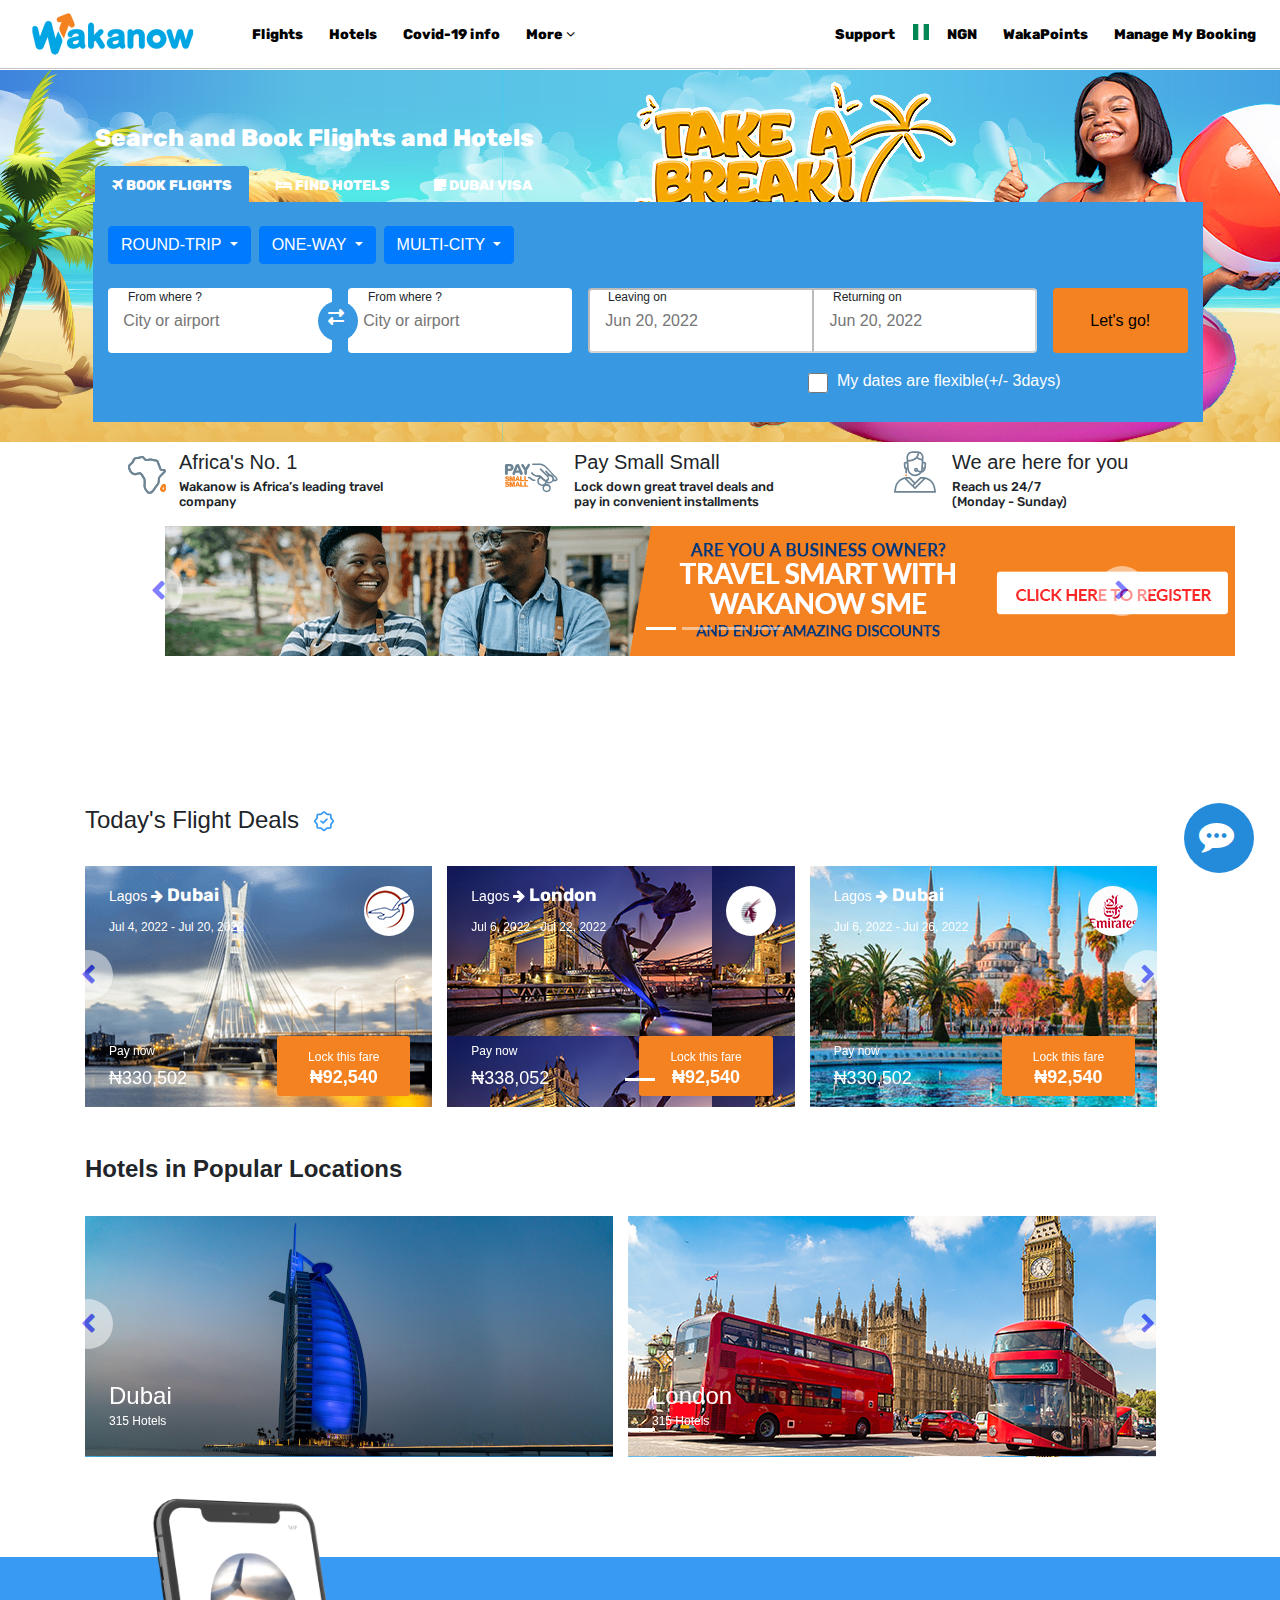
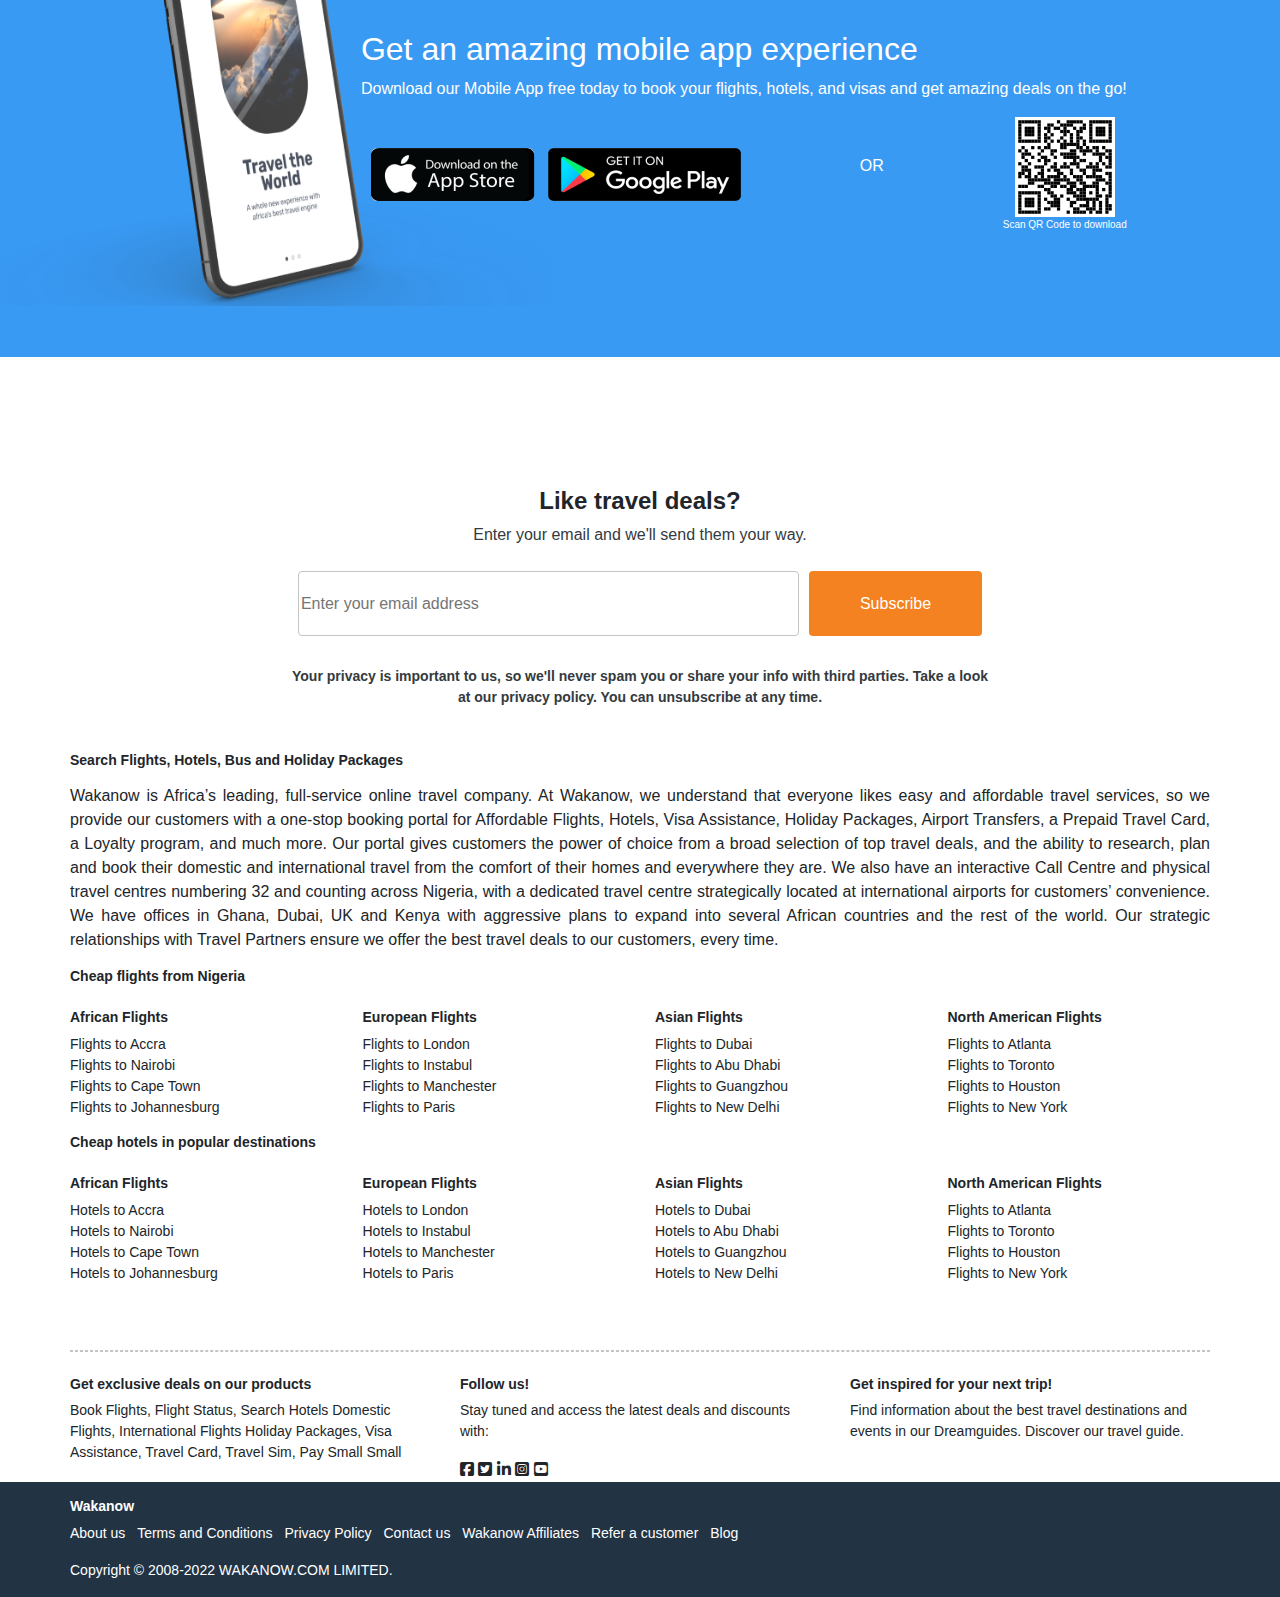
<file: index.html>
<!DOCTYPE html>
<html lang="en">
  <head>
    <meta charset="UTF-8" />
    <meta http-equiv="X-UA-Compatible" content="IE=edge" />
    <meta name="viewport" content="width=device-width, initial-scale=1.0" />
    <title>Wakanow</title>
    <link
      rel="stylesheet"
      href="https://cdn.jsdelivr.net/npm/bootstrap@4.6.1/dist/css/bootstrap.min.css"
    />
    <script src="https://cdn.jsdelivr.net/npm/jquery@3.6.0/dist/jquery.slim.min.js"></script>
    <script src="https://cdn.jsdelivr.net/npm/popper.js@1.16.1/dist/umd/popper.min.js"></script>
    <script src="https://cdn.jsdelivr.net/npm/bootstrap@4.6.1/dist/js/bootstrap.bundle.min.js"></script>
    <link
      rel="stylesheet"
      href="https://cdnjs.cloudflare.com/ajax/libs/font-awesome/6.1.1/css/all.min.css"
    />
    <link
      rel="stylesheet"
      href="https://cdnjs.cloudflare.com/ajax/libs/font-awesome/4.7.0/css/font-awesome.css"
    />
    <link rel="stylesheet" href="./bootstrap.css" />
    <link rel="stylesheet" href="./index.css">
  </head>
  <style>

    @font-face {
      font-family: rubik;
      src: url(../Rubik/Rubik-VariableFont_wght.ttf);
    }
  </style>
  <body>
    <div class="page">
      <nav
        class="dimeji navbar navbar-expand-md bg-f navbar-f justify-content-between"
        style="
          border-bottom: 1px solid #c4c4c4;
          position: fixed;
          top: 0%;
          width: 100%;
          z-index: 2;
          background-color: #ffffff;
        "
      >
        <!-- Brand/logo -->
        <div class="d-flex">
          <a class="navbar-brand ml-3" href="index.html">
            <img class="usman"
              src="./image/wakanow-logo.png"
              alt="logo"
              style="font-size: 14px"
            />
          </a>

          <!-- Links -->
          <ul id="ball" class="navbar-nav mt-2 ml-4">
            <li class="nav-item">
              <a class="nav-link" href="./d.html">Flights</a>
            </li>
            <li class="nav-item">
              <a class="nav-link" href="./g.html">Hotels</a>
            </li>
            <li class="nav-item">
              <a class="nav-link" href="covid19info.html">Covid-19 info</a>
            </li>
            <li class="nav-item">
              <a class="nav-link" id="tboy" href="#" style="border: none"
                >More <i class="fa fa-angle-down"></i>
                <div class="thawban">
                  <div>
                  <img src="../image/pay-small-small.svg" alt="">
                  <p><a href="">hhhhhhhh</a></p>
                </div>
                </div>
              
              </a>
            </li>
          </ul>
        </div>
        <ul id="sch" class="navbar-nav">
          <li class="bat nav-item">
            <a class="nav-link" id="support" href="#" style="border: none"
              >Support
              <div class="dropdown1">
                <div class="all">
                  <i class="fa fa-whatsapp"> <span>Whatsapp</span></i>
                  <i class="fa fa-user-md"> <span>Customer Support</span></i>
                  <i class="fa fa-phone"> <span>Contact Us</span></i>
                </div>
              </div>
            </a>
          </li>
          <a>
            <div>
              <img 
                class="mt-2"
                id="nigeria"
                height="16"
                src="./image/flag.svg"
                alt=""
              />
              <div class="dropdown2">
                <div class="all">
                  <i class="fa fa-whatsapp"> <span>Whatsapp</span></i>
                  <i class="fa fa-user-md"> <span>Customer Support</span></i>
                  <i class="fa fa-phone"> <span>Contact Us</span></i>
                </div>
              </div>
            </div>
          </a>
          <li class="bat nav-item">
            <a class="nav-link" id="ngn" href="#" style="border: none"
              >NGN
              <div class="dropdown3">
                <div class="all">
                  <i> <span>USD ($) Dollars</span></i>
                  <i> <span>NGN (N) Naira</span></i>
                </div>
              </div></a>
            
          </li>
          <li class="bat nav-item">
            <a class="nav-link" href="wakapoints.html" style="border: none">WakaPoints</a>
          </li>
          <li class="bat nav-item">
            <a class="nav-link" href="#" style="border: none"
              >Manage My Booking
            </a>
          </li>
          <div class="anu" style="display: flex;">
          <li class="ibeji nav-item" style="">
            <a class="nav-link" id="suppor" href="#" style="border: none"
              >Support
              <div class="dropdown1">
                <div class="all">
                  <i class="fa fa-whatsapp"> <span>Whatsapp/span></i>
                  <i class="fa fa-user-md"> <span>Customer Support</span></i>
                  <i class="fa fa-phone"> <span>Contact Us</span></i>
                </div>
              </div>
            </a>
          </li>
          <li>
            <button class="ran"><i class="fa fa-bars"></i>
              <div class="tou">
            <div class="iyanu">
              <ul id="bait" class="navbar-nav mt-2 ml-4">
                <li class="nav-item">
                  <a class="nav-link" href="d.html">Flights</a>
                </li>
                <li class="nav-item">
                  <a class="nav-link" href="g.html">Hotels</a>
                </li>
                <li class="nav-item">
                  <a class="nav-link" href="covid19info.html">Covid-19 info</a>
                </li>
                <li class="nav-item">
                  <a class="nav-link" id="tboy" href="#" style="border: none"
                    >More <i class="fa fa-angle-down"></i>
                    <div class="thawban">
                      <div>
                      <img src="../image/pay-small-small.svg" alt="">
                      
                    </div>
                    </div>
                  
                  </a>
                </li>
              </ul>
            </div>
            <div class="goat">
              <ul id="tab" class="navbar-nav">
                <a>
                  <div>
                    <img 
                      class="mt-2"
                      id="nigeria"
                      height="16"
                      src="./image/flag.svg"
                      alt=""
                    />
                    <div class="dropdown2">
                      <div class="all">
                        <i class="fa fa-whatsapp"> <span>Whatsapp</span></i>
                        <i class="fa fa-user-md"> <span>Customer Support</span></i>
                        <i class="fa fa-phone"> <span>Contact Us</span></i>
                      </div>
                    </div>
                  </div>
                </a>
                <li class=" nav-item">
                  <a class="nav-link" id="ngn" href="#" style="border: none"
                    >NGN
                    <div class="dropdown3">
                      <div class="all">
                        <i> <span>USD ($) Dollars</span></i>
                        <i> <span>NGN (N) Naira</span></i>
                      </div>
                    </div></a>
                  
                </li>
                <li class=" nav-item">
                  <a class="nav-link" href="wakapoints.html" style="border: none">WakaPoints</a>
                </li>
                <li class="nav-item">
                  <a class="nav-link" href="#" style="border: none"
                    >Manage My Booking
                  </a>
                </li>
              </ul>
            </div>
          </div>
            </button>
          </li>
          </div>
        </ul>
      </nav>
    </div>
    
    <div class="back">
          <div class="tunji container">
          <div class="book">Search and Book Flights and Hotels</div>
          <!-- Nav tabs -->
          <ul class="mom nav nav-tabs" role="tablist" style="margin-top: 10px;">
            <li class="nav-item">
              <a class="goe nav-link active text-white" data-toggle="tab" href="#home"><i class="fa fa-plane text-white"></i> BOOK FLIGHTS</a>
            </li>
            <li class="nav-item">
              <a class="goe nav-link text-white" data-toggle="tab" href="#menu1"><i class="fa fa-bed"></i> FIND HOTELS</a>
            </li>
            <li class="nav-item">
              <a class="goe nav-link text-white" data-toggle="tab" href="#menu2"><i class="fa fa-sticky-note"></i> DUBAI VISA</a>
            </li>
          </ul>
          <ul class="dad nav nav-tabs" role="tablist" style="margin-top: -20px;">
            <li class="nav-item">
              <a class="goa nav-link active text-white" data-toggle="tab" href="#home"><i class="fa fa-plane text-white"></i> Book Flights</a>
            </li>
            <li class="nav-item">
              <a id="gos" class="goa nav-link text-white" data-toggle="tab" href="#menu1" style=""><i class="fa fa-bed"></i> Find Hotels</a>
            </li>
            <li class="nav-item">
              <a id="goss" class="goa nav-link text-white" data-toggle="tab" href="#menu2"><i class="fa fa-sticky-note"></i> Dubai Visa</a>
            </li>
          </ul><br>
        
          <!-- Tab panes -->
          <div class="tab-content">
            <div id="home" class="dads container tab-pane active bg-deji ml-2"><br>
              <div class="tao d-flex">
                <div class="dropdown">
                  <button type="button" class="btn btn-primary dropdown-toggle text-white" data-toggle="dropdown">
                    ROUND-TRIP
                  </button>
                  <div class="dropdown-menu" style="width: 210px;">
                    <a class="dropdown-item" href="#">Round trip</a>
                    <a class="dropdown-item" href="#">One-way</a>
                    <a class="dropdown-item" href="#">Multi-city</a>
                  </div>
                </div>
                <div class="dropdown ml-2">
                  <button type="button" class="btn btn-primary dropdown-toggle text-white" data-toggle="dropdown">
                    ONE-WAY
                  </button>
                  <div class="dropdown-menu">
                    <a class="dropdown-item" href="#"></a>
                    <a class="dropdown-item" href="#">Link 2</a>
                    <a class="dropdown-item" href="#">Link 3</a>
                  </div>
                </div>
                <div class="dropdown ml-2">
                  <button type="button" class="btn btn-primary dropdown-toggle text-white" data-toggle="dropdown">
                    MULTI-CITY
                  </button>
                  <div class="dropdown-menu"style="width: 210px;">
                    <a class="dropdown-item" href="#">Economy</a>
                    <a class="dropdown-item" href="#">Premium Economy</a>
                    <a class="dropdown-item" href="#">Business</a>
                    <a class="dropdown-item" href="#">First Class</a>
                  </div>
                </div>
              </div><br>
              <div class="bolu d-flex">
                <div class="dropdown">
                  <button type="button" class="btn btn-primary text-white" data-toggle="dropdown" disabled style="margin-right: 5px; width: 118px;">
                    ROUND TRIP
                  </button>
                  <div class="dropdown-menu" style="width: 210px;">
                    <a class="dropdown-item" href="#">Round trip</a>
                    <a class="dropdown-item" href="#">One-way</a>
                    <a class="dropdown-item" href="#">Multi-city</a>
                  </div>
                </div>
                <div class="dropdown ml-2">
                  <button type="button" class="btn btn-primary text-white" data-toggle="dropdown" disabled style="margin-right: 5px; width: 100px;">
                    ONE-WAY
                  </button>
                  <div class="dropdown-menu">
                    <a class="dropdown-item" href="#"></a>
                    <a class="dropdown-item" href="#">Link 2</a>
                    <a class="dropdown-item" href="#">Link 3</a>
                  </div>
                </div>
                <div class="dropdown ml-2">
                  <button type="button" class="btn btn-primary text-white" data-toggle="dropdown" disabled style="width: 110px;">
                    MULTI-CITY
                  </button>
                  <div class="dropdown-menu"style="width: 210px;">
                    <a class="dropdown-item" href="#">Economy</a>
                    <a class="dropdown-item" href="#">Premium Economy</a>
                    <a class="dropdown-item" href="#">Business</a>
                    <a class="dropdown-item" href="#">First Class</a>
                  </div>
                </div>
              </div>
              <div class="d-flex"  id="shabxy">
                <label _ngcontent-bpd-c108="" class="label">From where ?</label>
                <input id="rap" class="city" type="text" placeholder="   City or airport ">
                <div class="ram rounded-circle bg-deji" style="width: 40px; height: 40px; position: absolute; margin-top: 13px;">
                <i class="fa fa-right-left text-white mt-2 position-absolute" style="margin-left: 10px;"></i>
                </div>
                <label _ngcontent-bpd-c108="" class="label1">From where ?</label>
                <input id="rap" class="city ml-3" type="text" placeholder="   City or airport">        
                <label _ngcontent-bpd-c108="" class="label2">Leaving on</label>               
                <input class="city2 ml-3 bg-white" type="text" placeholder="   Jun 20, 2022" disabled>
                <label _ngcontent-bpd-c108="" class="label3">Returning on</label>               
                <input class="city3 bg-white" type="text" placeholder="   Jun 20, 2022" disabled>
                <button class="button ml-3">Let's go!</button>
              </div>
              <div class=""  id="shabs">
                <label _ngcontent-bpd-c108="" class="label">From where ?</label>
                <input class="city" type="text" placeholder="   City or airport " style=" font-weight: 400; font-family: rubik, sans-serif; font-size: 16px;">
                <div class="tay rounded-circle bg-deji" style="width: 40px; height: 40px; position: absolute;margin-top: -10px;">
                <i class="fa fa-right-left text-white mt-2 position-absolute" style="margin-left: 10px;"></i>
                </div>
                <br><label _ngcontent-bpd-c108="" class="label7">To where ?</label>
                <input class="city " type="text" placeholder="   city or airport" style=" font-weight: 400; font-family: rubik, sans-serif; font-size: 16px;"><br><br>          
                <div class="elijah d-flex">
                <label _ngcontent-bpd-c108="" class="label8">Leaving on</label>               
                <input class="city7 bg-white" type="text" placeholder="   Jun 20, 2022" disabled>
                <label _ngcontent-bpd-c108="" class="label9">Returning on</label>               
                <input class="city8 bg-white" type="text" placeholder="   Jun 20, 2022" disabled>
                
              </div><br>
              <div class="taoh d-flex">
                <div class="dropdown">
                  <button type="button" class="marc btn btn-white dropdown-toggle text-white" data-toggle="dropdown" style=";">
                    1 Passenger
                  </button>
                  <div class="dropdown-menu" style="width: 210px;">
                    <a class="dropdown-item" href="#">Round trip</a>
                    <a class="dropdown-item" href="#">One-way</a>
                    <a class="dropdown-item" href="#">Multi-city</a>
                  </div>
                </div>
                <div class="dropdown ml-2">
                  <button type="button" class="mas btn btn-white dropdown-toggle text-white" data-toggle="dropdown" style="">
                    Economy
                  </button>
                  <div class="dropdown-menu"style="width: 210px;">
                    <a class="dropdown-item" href="#">Economy</a>
                    <a class="dropdown-item" href="#">Premium Economy</a>
                    <a class="dropdown-item" href="#">Business</a>
                    <a class="dropdown-item" href="#">First Class</a>
                  </div>
                </div>
              </div><br><br>
                <button class="button">Let's go!</button>
              </div>
              <div class="mar d-flex mt-3">
              <input class="check mt-1" type="checkbox">
              <div class="text-white f-">&nbsp;&nbsp;My dates are flexible(+/- 3days)</div>
              </div>              
            </div>
            <div id="menu1" class="container tab-pane fade bg-deji ml-2" style="height: 220px;"><br>
              <div class="d-flex text-white font-weight-bold" style="font-size: 12px;">
                <div class="mt-3">
                  <p>WHAT ARE YOU TRAVELLING FOR?</p>
                </div>
                <div class=" ml-3">
                  <div class="d-flex mt-3">
                    <input class="check" type="checkbox">
                    <div class="text-white f-">&nbsp;&nbsp;BUSINESS</div>
                    </div>
                </div>
                <div class=" ml-3">
                  <div class="d-flex mt-3">
                    <input class="check" type="checkbox">
                    <div class="text-white f-">&nbsp;&nbsp;LEISURE</div>
                    </div>
                </div>
                <div class="mt-3 ml-3">
                  <p style="font-size: 12px; text-decoration: underline;">Why this?</p>
                </div>
               
              </div><br>
              <div class="d-flex"  id="shabxy">
                <label _ngcontent-bpd-c108="" class="la">Going to?
                </label>
                <input class="town" type="text" placeholder="    Destination, city or hotel name" style="font-weight: bold; font-size: 16px; font-family: rubik, sans-serif;">                                      
                <label _ngcontent-bpd-c108="" class="la2">Check-in</label>               
                <input class="town2 ml-2 bg-white" type="text" placeholder="   Jun 20, 2022" disabled style="font-weight: bold; font-size: 16px; line-height: 30px;">
                <label _ngcontent-bpd-c108="" class="la3">Check-out</label>               
                <input class="town3 bg-white" type="text" placeholder="   Jun 20, 2022" disabled style="font-weight: bold; font-size: 16px;">
                <button class="goes">
                  <p class="mb-4" style="color: #BAAEB2; font-size: 12px; margin-left:-60px;">Rooms and guests</p>
                  <p style="margin-top: -20px; font-size: 16px; margin-left: -50px;">1 Room, 1 Guest</p>
                  <div><i id="down" class="fa fa-angle-down" style="position: absolute; margin-top: -40px; margin-left: 80px;"></i></div>
                  <div class="box">
                    <div class="">
                      <span>Roo</span>
                      <div>
                        <p>bbj</p>
                      </div>
                    </div>
                  </div>
                </button>
                <button class="button ml-3">Search</button>
                
              </div>
              <div class="d-flex mt-3" style="margin-left: 700px;">
                <div>
                  <i class="fa fa-check-decagram mr-1"></i>
                </div>
              </div>        
            </div>
            <div id="menu2" class="container tab-pane fade"><br>
              <h3>Menu 2</h3>
              <p>Sed ut perspiciatis unde omnis iste natus error sit voluptatem accusantium doloremque laudantium, totam rem aperiam.</p>
            </div>
          </div>
        </div>
      </div>
      <div class="ayo d-flex">
        <div class="d-flex">
        <div style="margin-left: 120px;">
          <img src="./image/africa-icon.svg" alt="" style="margin-bottom: 10px;">
        </div>
        <div>
          <h5 class="ml-1">Africa's No. 1 <p class="travel">Wakanow is Africa’s leading travel
            <br> company</p>
          </h5>
        </div>
      </div>  
      <div class="d-flex">   
        <div style="margin-left:120px;">
          <img src="./image/pay-small-small.svg" alt="">
        </div>
        <div>
          <h5 class="ml-3">Pay Small Small
          <p class="travel">Lock down great travel deals and
            <br>pay in convenient installments</p>
        </h5>
      </div>
    </div> 
    <div class="d-flex">
        <div style="margin-left:120px;">
          <img src="./image/telemarketer.svg" alt="">
        </div>
        <div>
          <h5 class="ml-3">We are here for you
          <p class="travel">Reach us 24/7
           <br>(Monday - Sunday)</p>
         </h5>
        </div>
      </div>    
      </div>
      <div class="na container-fluid">
      <div id="demo" class="ife carousel slide" data-ride="carousel" style="margin-left: 150px;">

        <!-- Indicators -->
        <ul class="carousel-indicators">
          <li data-target="#demo" data-slide-to="0" class="active"></li>
          <li data-target="#demo" data-slide-to="1"></li>
          <li data-target="#demo" data-slide-to="2"></li>
          <li data-target="#demo" data-slide-to="3"></li>
        </ul>
        
        <!-- The slideshow -->
        <div class="carousel-inner">
          <div class="carousel-item active">
            <img class="ala" src="./image/Travel_Smart_Slider.png" alt="Los Angeles" width="" height="130px">
          </div>
          <div class="carousel-item">
            <img class="ala" src="./image/MAAS.png" alt="Chicago" width="" height="130px">
          </div>
          <div class="carousel-item">
            <img class="ala" src="./image/HomeCovid.jpg" alt="New York" width="px" height="130px">
          </div>
          <div class="carousel-item">
            <img class="ala" src="./image/Wakapoint_Sliderbanner.png" alt="New York" width="px" height="130px">
          </div>
        </div>
        
        <!-- Left and right controls -->
        <a class="segu carousel-control-prev" id="prev" href="#demo" data-slide="prev" style="margin-left: -90px;">
          <span class="fa fa-chevron-left" style="color:blue; font-size: 20px; font-weight: bold; background-color: white; display: flex; justify-content: center; align-items: center; width: 50px; height: 50px; border-radius: 50%;"></span>
        </a>
        <a class="carousel-control-next" href="#demo" data-slide="next" style="margin-right: 60px;">
          <span class="fa fa-chevron-right" style="color:blue; font-size: 20px; font-weight: bold; background-color: white; display: flex; justify-content: center; align-items: center; width: 50px; height: 50px; border-radius: 50%; margin-left: 5px;"></span>></span>
        </a>
    </div>
    </div>
      <div class="nj container-fluid">
        <div class="col-sm-12">
      <div id="demo" class="ife carousel slide" data-ride="carousel" style="margin-left: 150px;">

        <!-- Indicators -->
        <ul class="carousel-indicators">
          <li data-target="#demo" data-slide-to="0" class="active"></li>
          <li data-target="#demo" data-slide-to="1"></li>
          <li data-target="#demo" data-slide-to="2"></li>
          <li data-target="#demo" data-slide-to="3"></li>
        </ul>
        
        <!-- The slideshow -->
        <div class="carousel-inner">
          <div class="carousel-item active">
            <img class="ala" src="./image/Travel_Smart_Slider.png" alt="Los Angeles" width="" height="130px">
          </div>
          <div class="carousel-item">
            <img class="alas" src="./image/MAAS.png" alt="Chicago" width="" height="130px">
          </div>
          <div class="carousel-item">
            <img class="alass" src="./image/HomeCovid.jpg" alt="New York" width="px" height="130px">
          </div>
          <div class="carousel-item">
            <img class="alasss" src="./image/Wakapoint_Sliderbanner.png" alt="New York" width="px" height="130px">
          </div>
        </div>
        
        <!-- Left and right controls -->
        <a class="carousel-control-prev" id="prev" href="#demo" data-slide="prev" style="margin-left: -90px;">
          <span class="fa fa-chevron-left" style="color:blue; font-size: 20px; font-weight: bold; background-color: white; display: flex; justify-content: center; align-items: center; width: 50px; height: 50px; border-radius: 50%;"></span>
        </a>
        <a class="carousel-control-next" href="#demo" data-slide="next" style="margin-right: 60px;">
          <span class="fa fa-chevron-right" style="color:blue; font-size: 20px; font-weight: bold; background-color: white; display: flex; justify-content: center; align-items: center; width: 50px; height: 50px; border-radius: 50%; margin-left: 5px;"></span>></span>
        </a>
      </div>
    </div>
    </div>
      <div class="container bg-white" style="margin-top: 150px;">
        <h4>Today's Flight Deals <img class="ml-2" src="./image/verified.png" alt=""></h4>
        <!-- <div class="d-flex mt-5">
        
        </div> -->
        <div id="demo" class="carousel slide" data-ride="carousel" >

          <!-- Indicators -->
          <ul class="carousel-indicators">
            <li data-target="#deji" data-slide-to="0" class="active"></li>
            <!-- <li data-target="#deji" data-slide-to="1"></li> -->
            <!-- <li data-target="#deji" data-slide-to="2"></li>
            <li data-target="#deji" data-slide-to="3"></li> -->
          </ul>
          
          <!-- The slideshow -->
          <br><div class="carousel-inner">
            <div class="carousel-item active d-flex">
              <div class="london1">
                <div class=" shaban text-white d-flex">
                  <div>
                  <div class="d-flex">
                    <p class="mt-3 ml-4" style="font-size: 14px;">Lagos<i class="fa fa-arrow-right ml-1" style="font-size:14px;"></i><span class="font-weight-bold ml-1" style="font-size: 18px; font-family: rubik,sans-serif;">Dubai</span></p>
                  </div>
                 <div class="d-flex">
                  <p class="ml-4" style="font-size:12px; line-height:5px;">Jul 4, 2022 - Jul 20, 2022</p>
                </div>
                </div>
                <img class="`" src="./image/P4.gif" alt="" style="border-radius: 100%; height: 50px; margin-left: 120px; margin-top: 20px; ">
                </div>
                <div class=" shaban text-white d-flex" style="margin-top: 80px;">
                  <div>
                  <div class="d-flex">
                    <p class="mt-3 ml-4" style="font-size: 12px;">Pay now</p>
                  </div>
                 <div class="d-flex">
                  <h5 class="ml-4" style="font-size:18px; line-height:5px;">₦330,502</h5>
                </div>
                </div>
                <button class="primary btn btn">
                <div class="text-white" style="line-height: 20px;">
                  <span style="font-size: 12px;">Lock this fare</span>
                  <span class="font-weight-bold d-block" style="font-size: 18px;">₦92,540</span>
                </div>
                </button>
                </div>
              </div >
              <div class="london2">
                <div class=" shaban text-white d-flex">
                  <div>
                  <div class="d-flex">
                    <p class="mt-3 ml-4" style="font-size: 14px;">Lagos<i class="fa fa-arrow-right ml-1" style="font-size:14px;"></i><span class="font-weight-bold ml-1" style="font-size: 18px; font-family: rubik,sans-serif;">London</span></p>
                  </div>
                 <div class="d-flex">
                  <p class="ml-4" style="font-size:12px; line-height:5px;">Jul 6, 2022 - Jul 22, 2022</p>
                </div>
                </div>
                <img class="`" src="../image/QR.gif" alt="" style="border-radius: 100%; height: 50px; margin-left: 120px; margin-top: 20px; ">
                </div>
                <div class=" shaban text-white d-flex" style="margin-top: 80px;">
                  <div>
                  <div class="d-flex">
                    <p class="mt-3 ml-4" style="font-size: 12px;">Pay now</p>
                  </div>
                 <div class="d-flex">
                  <h5 class="ml-4" style="font-size:18px; line-height:5px;">₦338,052</h5>
                </div>
                </div>
                <button class="primary btn btn">
                <div class="text-white" style="line-height: 20px;">
                  <span style="font-size: 12px;">Lock this fare</span>
                  <span class="font-weight-bold d-block" style="font-size: 18px;">₦92,540</span>
                </div>
                </button>
                </div>
              </div>
              
              <div class="london3">
                <div class=" shaban text-white d-flex">
                  <div>
                  <div class="d-flex">
                    <p class="mt-3 ml-4" style="font-size: 14px;">Lagos<i class="fa fa-arrow-right ml-1" style="font-size:14px;"></i><span class="font-weight-bold ml-1" style="font-size: 18px; font-family: rubik,sans-serif;">Dubai</span></p>
                  </div>
                 <div class="d-flex">
                  <p class="ml-4" style="font-size:12px; line-height:5px;">Jul 6, 2022 - Jul 26, 2022</p>
                </div>
                </div>
                <img class="`" src="./image/EK.gif" alt="" style="border-radius: 100%; height: 50px; margin-left: 120px; margin-top: 20px; ">
                </div>
                <div class=" shaban text-white d-flex" style="margin-top: 80px;">
                  <div>
                  <div class="d-flex">
                    <p class="mt-3 ml-4" style="font-size: 12px;">Pay now</p>
                  </div>
                 <div class="d-flex">
                  <h5 class="ml-4" style="font-size:18px; line-height:5px;">₦330,502</h5>
                </div>
                </div>
                <button class="primary btn btn">
                <div class="text-white" style="line-height: 20px;">
                  <span style="font-size: 12px;">Lock this fare</span>
                  <span class="font-weight-bold d-block" style="font-size: 18px;">₦92,540</span>
                </div>
                </button>
                </div>
              </div>
          </div>
          </div>
          
          
          <a class="carousel-control-prev" href="#deji" data-slide="prev" style="margin-left:-80px;">
            <span class="fa fa-chevron-left" style="color:blue; font-size: 20px; font-weight: bold; background-color: white; display: flex; justify-content: center; align-items: center; width: 50px; height: 50px; border-radius: 50%;"></span>
          </a>
          <a class="carousel-control-next" href="#deji" data-slide="next">
            <span class="fa fa-chevron-right" style="color:blue; font-size: 20px; font-weight: bold; background-color: white; display: flex; justify-content: center; align-items: center; width: 50px; height: 50px; border-radius: 50%; margin-left: 80px;"></span>></span>
          </a>
        </div>
      </div>
      <div class="container mt-5">
        <h4 class="font-weight-bold d-none d-sm-block">Hotels in Popular Locations</h4>
        <div id="demo" class="carousel slide" data-ride="carousel" >

          <!-- Indicators -->
          <ul class="carousel-indicators">
            <li data-target="#deji" data-slide-to="0" class="active"></li>
            <!-- <li data-target="#deji" data-slide-to="1"></li> -->
            <!-- <li data-target="#deji" data-slide-to="2"></li>
            <li data-target="#deji" data-slide-to="3"></li> -->
          </ul>
          
          <!-- The slideshow -->
          <br><div class="carousel-inner">
            <div class="carousel-item active d-flex">
              <div class="dubai">
                <div class=" shaban text-white d-flex" style="margin-top: 150px;">
                  <div>
                  <div class="d-flex">
                    <h4 class="mt-3 ml-4">Dubai</h4>
                  </div>
                 <div class="d-flex">
                  <span class="ml-4" style="font-size:12px; line-height:5px;">315 Hotels</span>
                </div>
                </div>
                </div>
              </div >
              <div class="london5">
                <div class=" shaban text-white d-flex" style="margin-top: 150px;">
                  <div>
                  <div class="d-flex">
                    <h4 class="mt-3 ml-4">London</h4>
                  </div>
                 <div class="d-flex">
                  <span class="ml-4" style="font-size:12px; line-height:5px;">315 Hotels</span>
                </div>
                </div>
               
                </div>
              </div>
              
             
          </div>
          </div>
          
          
          <a class="carousel-control-prev" href="#deji" data-slide="prev" style="margin-left:-80px;">
            <span class="fa fa-chevron-left" style="color:blue; font-size: 20px; font-weight: bold; background-color: white; display: flex; justify-content: center; align-items: center; width: 50px; height: 50px; border-radius: 50%;"></span>
          </a>
          <a class="carousel-control-next" href="#deji" data-slide="next">
            <span class="fa fa-chevron-right" style="color:blue; font-size: 20px; font-weight: bold; background-color: white; display: flex; justify-content: center; align-items: center; width: 50px; height: 50px; border-radius: 50%; margin-left: 80px;"></span>></span>
          </a>
        </div>
      </div>
      <div class="bg">
      <div class="container" style="height:400px; margin-top: 100px;">
        <div class="d-flex align-items-center">
          <div id="emma" class="image-box" style="margin-top: -151px; margin-left: -200px;">
            <img src="./image/app-download-icon-desktop.png" alt="" class="img-fluid d-md-block" style="">
          </div>
          <div id="ema" class="image-box" style="margin-top: -151px; margin-left: -100px;">
            <img src="./image/app-download-icon-desktop.png" alt="" class="img-fluid d-md-block" style="height: 500px; object-fit: cover">
          </div>
          <div class="conten" style="margin-bottom: 60px;">
            <h2 class="text-white font-weight-normal" style="width: 200px;">Get an amazing mobile app experience</h2>
            <p class="text-white" style="width: 220px;">Download our Mobile App free today to book your flights, hotels, and visas and get amazing deals on the go!</p>
            
          </div>
          <div class="content" style="margin-left: -190px;">
            <h2 class="text-white font-weight-normal">Get an amazing mobile app experience</h2>
            <p class="text-white">Download our Mobile App free today to book your flights, hotels, and visas and get amazing deals on the go!</p>
          
            <div class="d-none d-md-flex align-items-center justify-content-between">
              <div>
                <a href="https://apps.apple.com/us/app/id1467891138">
                  <img src="./image/IOS-image.png" alt="">
                </a>
                <a href="https://play.google.com/store/apps/details?id=com.wakanow.android">
                  <img src="./image/Play-store.png" alt="">
                </a>
              </div>
              <div>
                <p class="text-white m-o">OR</p>
              </div>
              <div class="text-center">
                <img src="./image/app-qr.svg" alt="" style="height: 100px;">
                <p class="m-0 text-white" style="font-size: 10px;">Scan QR Code to download</p>
              </div>
            </div>
          </div>
        </div> 
      </div>
    </div>
    <div class="container bg-thaw" style="margin-top: 100px; height:  278.984px;">
      <div class="text-center" style="">
        <h4 class="font-weight-bold" style="padding-top: 30px">Like travel deals?</h4>
        <p class="text-dark">Enter your email and we'll send them your way.</p>
      </div>
      <div class="d-flex mt-4" style="align-items: center; justify-content: center">
        <input class="mail" type="email" placeholder="Enter your email address" style="height: 65px; width: 500.984px;">
        <button class="btn btn-f">Subscribe</button>
      </div>
      
      <p class="mt-4 mt-md-0 text-dark travel-deals-desc text-center" style="font-size: 14px; font-weight: 600; padding-top: 30px;"> 
        Your privacy is important to us, so we'll never spam you or share your info with third parties. Take a look 
        <br> at our privacy policy. You can unsubscribe at any time. 
      </p>
    </div>
    <div class="container mt-3" style="padding: 0;">
      <div>
        <h5 style="font-size: 14px;" class="font-weight-bold">Search Flights, Hotels, Bus and Holiday Packages</h5>
        <p class="text-justify mt-3">Wakanow is Africa’s leading, full-service online travel company. At Wakanow, we understand that everyone likes easy and affordable travel services, so we provide our customers with a one-stop booking portal for Affordable Flights, Hotels, Visa Assistance, Holiday Packages, Airport Transfers, a Prepaid Travel Card, a Loyalty program, and much more. Our portal gives customers the power of choice from a broad selection of top travel deals, and the ability to research, plan and book their domestic and international travel from the comfort of their homes and everywhere they are. We also have an interactive Call Centre and physical travel centres numbering 32 and counting across Nigeria, with a dedicated travel centre strategically located at international airports for customers’ convenience. We have offices in Ghana, Dubai, UK and Kenya with aggressive plans to expand into several African countries and the rest of the world. Our strategic relationships with Travel Partners ensure we offer the best travel deals to our customers, every time.
        </p>
      </div>
      <div class="row d-flex">
        <h2 class="col-md-12 mb-4 font-weight-bold" style="font-size: 14px;">Cheap flights from Nigeria</h2>
        <div class="col-md-12 collapse show">
        <div id="accra" class="row d-flex">
          <ul class="col-sm col-6 list-unstyled footer-alt-links">
            <h5 style="font-size: 14px; font-weight: bold;">African Flights</h5>
            <li>Flights to Accra</li>
            <li>Flights to Nairobi</li>
            <li>Flights to Cape Town</li>
            <li>Flights to Johannesburg</li>
          </ul>
          <ul class="col-sm col-6 list-unstyled footer-alt-links">
            <h5 style="font-size: 14px; font-weight: bold;">European Flights</h5>
            <li>Flights to London</li>
            <li>Flights to Instabul</li>
            <li>Flights to Manchester</li>
            <li>Flights to Paris</li>
          </ul>
          <ul class="col-sm col-6 list-unstyled footer-alt-links">
            <h5 style="font-size: 14px; font-weight: bold;">Asian Flights</h5>
            <li>Flights to Dubai</li>
            <li>Flights to Abu Dhabi</li>
            <li>Flights to Guangzhou</li>
            <li>Flights to New Delhi  </li>
          </ul>
          <ul class="col-sm col-6 list-unstyled footer-alt-links">
            <h5 style="font-size: 14px; font-weight: bold;">North American Flights</h5>
            <li>Flights to Atlanta</li>
            <li>Flights to Toronto</li>
            <li>Flights to Houston</li>
            <li>Flights to New York</li>
          </ul>
        </div>
        </div>

      </div>
      <div class="row d-flex">
        <h2 class="col-md-12 mb-4 font-weight-bold" style="font-size: 14px;">Cheap hotels in popular destinations</h2>
        <div class="col-md-12 collapse show">
        <div id="accra" class="row d-flex">
          <ul class="col-sm col-6 list-unstyled footer-alt-links">
            <h5 style="font-size: 14px; font-weight: bold;">African Flights</h5>
            <li>Hotels to Accra</li>
            <li>Hotels to Nairobi</li>
            <li>Hotels to Cape Town</li>
            <li>Hotels to Johannesburg</li>
          </ul>
          <ul class="col-sm col-6 list-unstyled footer-alt-links">
            <h5 style="font-size: 14px; font-weight: bold;">European Flights</h5>
            <li>Hotels to London</li>
            <li>Hotels to Instabul</li>
            <li>Hotels to Manchester</li>
            <li>Hotels to Paris</li>
          </ul>
          <ul class="col-sm col-6 list-unstyled footer-alt-links">
            <h5 style="font-size: 14px; font-weight: bold;">Asian Flights</h5>
            <li>Hotels to Dubai</li>
            <li>Hotels to Abu Dhabi</li>
            <li>Hotels to Guangzhou</li>
            <li>Hotels to New Delhi  </li>
          </ul>
          <ul class="col-sm col-6 list-unstyled footer-alt-links">
            <h5 style="font-size: 14px; font-weight: bold;">North American Flights</h5>
            <li>Flights to Atlanta</li>
            <li>Flights to Toronto</li>
            <li>Flights to Houston</li>
            <li>Flights to New York</li>
          </ul>
        </div>
        </div>

      </div>
      <div class="dashed"></div>
     <div id="get" class="row mt-4 d-flex">
      <div class="col-lg-4 col-sm-6">
        <div>
          <h5>Get exclusive deals on our products</h5>
          <p>Book Flights, Flight Status, Search Hotels Domestic Flights, International Flights Holiday Packages, Visa Assistance, Travel Card, Travel Sim, Pay Small Small</p>
        </div>
      </div>
      <div class="col-lg-4 col-sm-6">
        <div>
          <h5>Follow us!</h5>
          <p>Stay tuned and access the latest deals and discounts with:</p>
          <i class="fa-brands fa-facebook-square"></i>
          <i class="fa-brands fa-twitter-square"></i>
          <i class="fa-brands fa-linkedin"></i>
          <i class="fa-brands fa-instagram-square"></i>
          <i class="fa-brands fa-youtube-square"></i>
        </div>
      </div>
      <div class="col-lg-4 col-sm-6">
        <div>
          <h5>Get inspired for your next trip!</h5>
          <p>Find information about the best travel destinations and events in our Dreamguides. Discover our travel guide.</p>
        </div>
      </div>
     </div>
    </div>
    <div class="tain">
    <div class="container">
      <div class="row d-flex">
        <div class="col-lg-12">
          <div class="text-white mt-3" >
            <h5 class="text-white d-none d-sm-block" style="font-size: 14px; margin-left: -15px; font-weight:bold ;">Wakanow</h5>
            <ul style="margin-left: -55px; font-size: 14px;">
              <li class="list-inline-item">About us</li>
              <li class="list-inline-item">Terms and Conditions</li>
              <li class="list-inline-item">Privacy Policy</li>
              <li class="list-inline-item">Contact us</li>
              <li class="list-inline-item">Wakanow Affiliates</li>
              <li class="list-inline-item">Refer a customer</li>
              <li class="list-inline-item">Blog</li>
            </ul>
            <p style="margin-left: -15px; font-size: 14px;">Copyright © 2008-2022 WAKANOW.COM LIMITED.</p>
          </div>
        </div>
      </div>
      <div class="message">
        <i class="fa fa-message" style="color:white; font-size: 35px;margin-left: 15px; margin-top: 15px;"></i>
      </div>
    </div>
   
    </div>
    </div>
  </body>
</html>
</file>
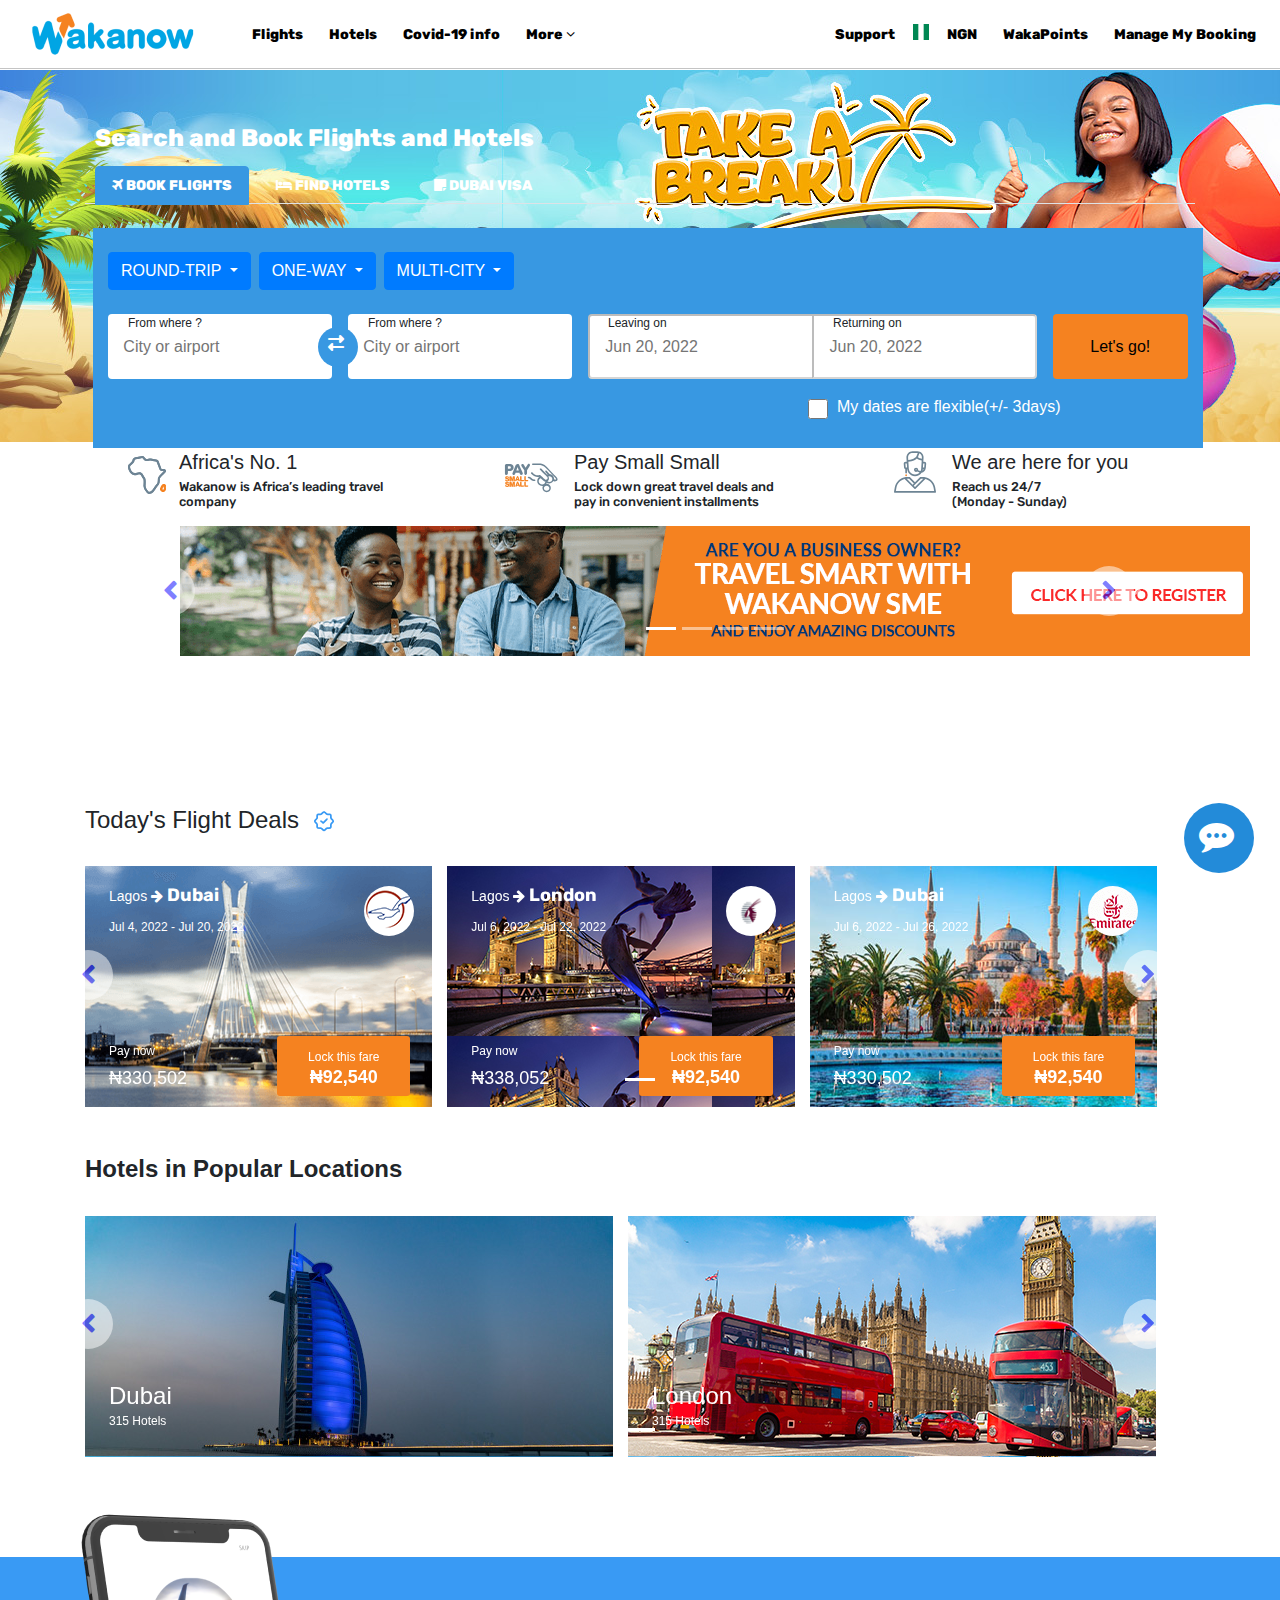
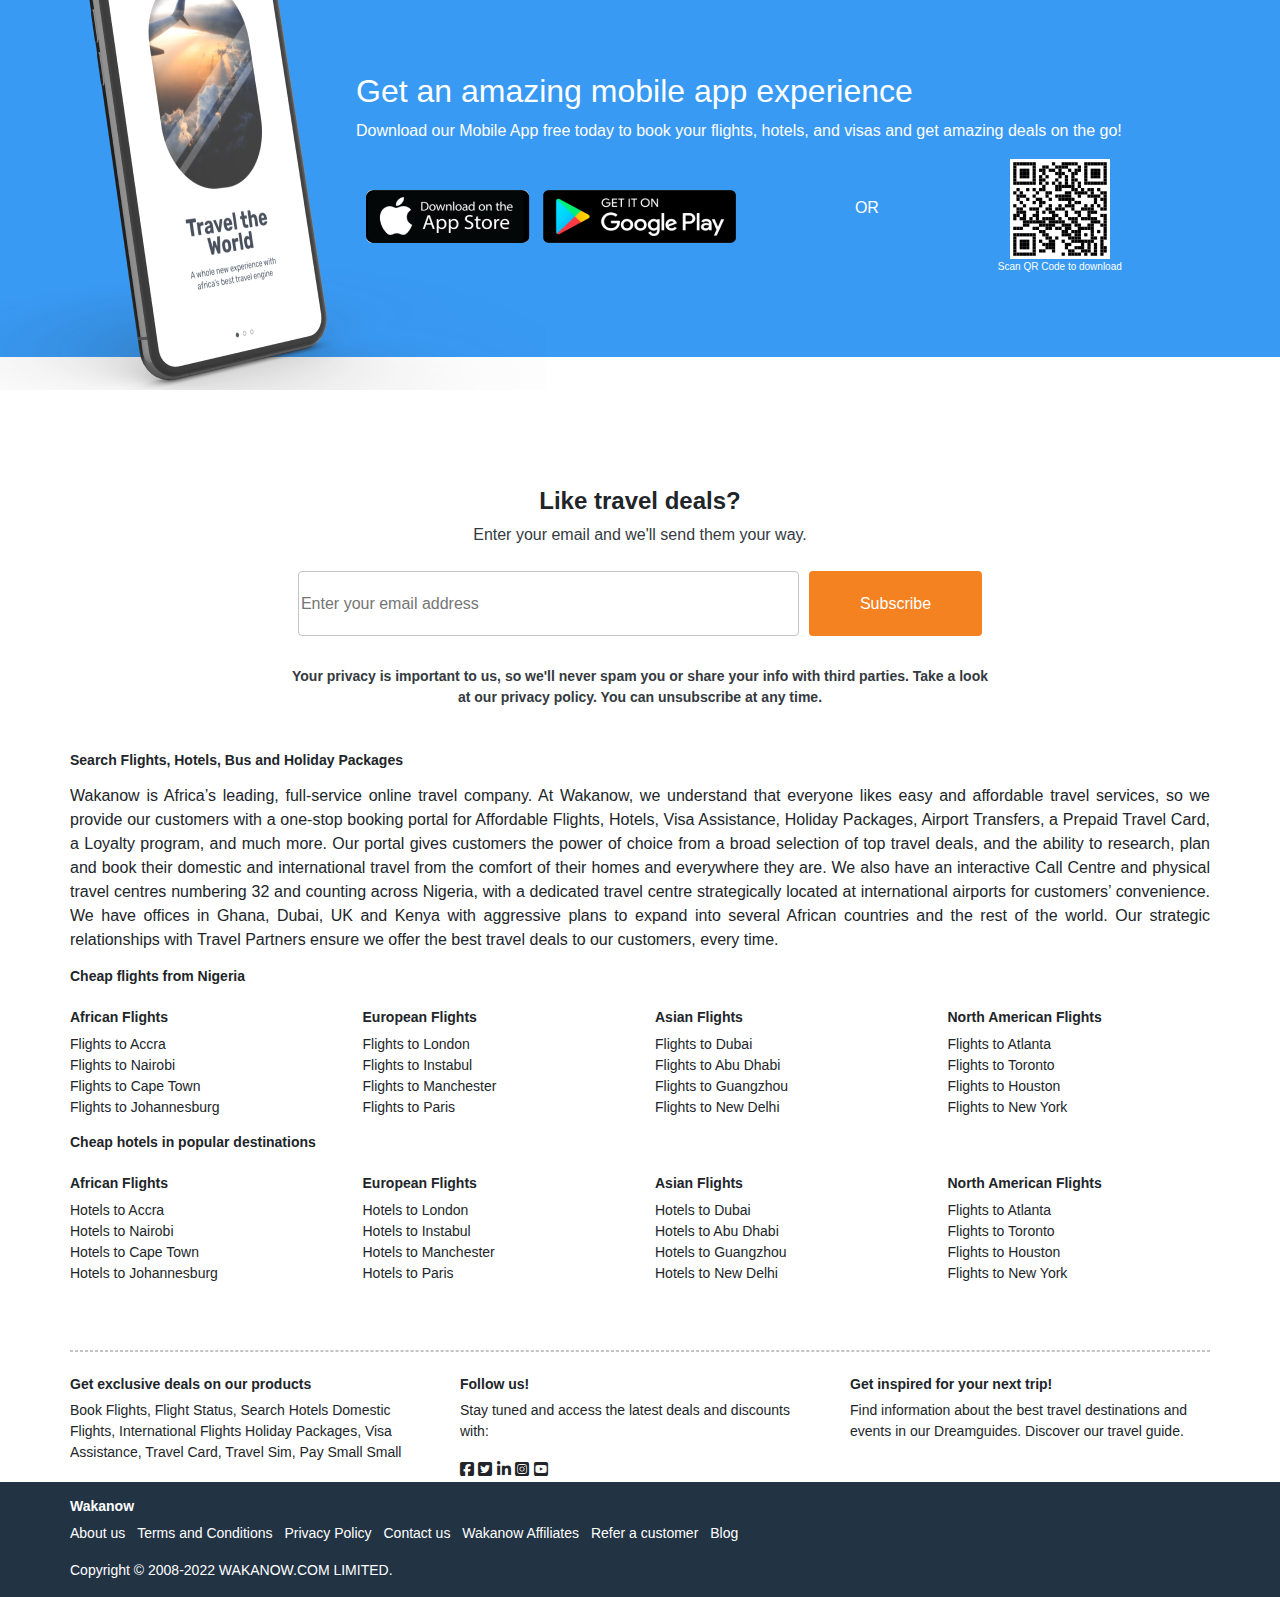
<file: scss/index.html>
<!DOCTYPE html>
<html lang="en">
  <head>
    <meta charset="UTF-8" />
    <meta http-equiv="X-UA-Compatible" content="IE=edge" />
    <meta name="viewport" content="width=device-width, initial-scale=1.0" />
    <title>Wakanow</title>
    <link
      rel="stylesheet"
      href="https://cdn.jsdelivr.net/npm/bootstrap@4.6.1/dist/css/bootstrap.min.css"
    />
    <script src="https://cdn.jsdelivr.net/npm/jquery@3.6.0/dist/jquery.slim.min.js"></script>
    <script src="https://cdn.jsdelivr.net/npm/popper.js@1.16.1/dist/umd/popper.min.js"></script>
    <script src="https://cdn.jsdelivr.net/npm/bootstrap@4.6.1/dist/js/bootstrap.bundle.min.js"></script>
    <link
      rel="stylesheet"
      href="https://cdnjs.cloudflare.com/ajax/libs/font-awesome/6.1.1/css/all.min.css"
    />
    <link
      rel="stylesheet"
      href="https://cdnjs.cloudflare.com/ajax/libs/font-awesome/4.7.0/css/font-awesome.css"
    />
    <link rel="stylesheet" href="./bootstrap.css" />
    <link rel="stylesheet" href="./index.css">
  </head>
  <style>

    @font-face {
      font-family: rubik;
      src: url(../Rubik/Rubik-VariableFont_wght.ttf);
    }
  </style>
  <body>
    <div class="page">
      <nav
        class="dimeji navbar navbar-expand-md bg-f navbar-f justify-content-between"
        style="
          border-bottom: 1px solid #c4c4c4;
          position: fixed;
          top: 0%;
          width: 100%;
          z-index: 2;
          background-color: #ffffff;
        "
      >
        <!-- Brand/logo -->
        <div class="d-flex">
          <a class="navbar-brand ml-3" href="#">
            <img class="usman"
              src="../image/wakanow-logo.png"
              alt="logo"
              style="font-size: 14px"
            />
          </a>

          <!-- Links -->
          <ul id="ball" class="navbar-nav mt-2 ml-4">
            <li class="nav-item">
              <a class="nav-link" href="./d.html">Flights</a>
            </li>
            <li class="nav-item">
              <a class="nav-link" href="./g.html">Hotels</a>
            </li>
            <li class="nav-item">
              <a class="nav-link" href="covid19info.html">Covid-19 info</a>
            </li>
            <li class="nav-item">
              <a class="nav-link" id="tboy" href="#" style="border: none"
                >More <i class="fa fa-angle-down"></i>
                <div class="thawban">
                  <div>
                  <img src="../image/pay-small-small.svg" alt="">
                  <p><a href="">hhhhhhhh</a></p>
                </div>
                </div>
              
              </a>
            </li>
          </ul>
        </div>
        <ul id="sch" class="navbar-nav">
          <li class="bat nav-item">
            <a class="nav-link" id="support" href="#" style="border: none"
              >Support
              <div class="dropdown1">
                <div class="all">
                  <i class="fa fa-whatsapp"> <span>Whatsapp</span></i>
                  <i class="fa fa-user-md"> <span>Customer Support</span></i>
                  <i class="fa fa-phone"> <span>Contact Us</span></i>
                </div>
              </div>
            </a>
          </li>
          <a>
            <div>
              <img 
                class="mt-2"
                id="nigeria"
                height="16"
                src="../image/flag.svg"
                alt=""
              />
              <div class="dropdown2">
                <div class="all">
                  <i class="fa fa-whatsapp"> <span>Whatsapp</span></i>
                  <i class="fa fa-user-md"> <span>Customer Support</span></i>
                  <i class="fa fa-phone"> <span>Contact Us</span></i>
                </div>
              </div>
            </div>
          </a>
          <li class="bat nav-item">
            <a class="nav-link" id="ngn" href="#" style="border: none"
              >NGN
              <div class="dropdown3">
                <div class="all">
                  <i> <span>USD ($) Dollars</span></i>
                  <i> <span>NGN (N) Naira</span></i>
                </div>
              </div></a>
            
          </li>
          <li class="bat nav-item">
            <a class="nav-link" href="wakapoints.html" style="border: none">WakaPoints</a>
          </li>
          <li class="bat nav-item">
            <a class="nav-link" href="#" style="border: none"
              >Manage My Booking
            </a>
          </li>
          <div class="anu" style="display: flex;">
          <li class="ibeji nav-item" style="">
            <a class="nav-link" id="suppor" href="#" style="border: none"
              >Support
              <div class="dropdown1">
                <div class="all">
                  <i class="fa fa-whatsapp"> <span>Whatsapp</span></i>
                  <i class="fa fa-user-md"> <span>Customer Support</span></i>
                  <i class="fa fa-phone"> <span>Contact Us</span></i>
                </div>
              </div>
            </a>
          </li>
          <li>
            <button class="ran"><i class="fa fa-bars" style=";"></i></button>
          </li>
          </div>
        </ul>
      </nav>
    </div>
    
    <div class="back">
          <div class="tunji container">
          <div class="book">Search and Book Flights and Hotels</div>
          <!-- Nav tabs -->
          <ul class="mom nav nav-tabs" role="tablist" style="margin-top: 10px;">
            <li class="nav-item">
              <a class="goe nav-link active text-white" data-toggle="tab" href="#home"><i class="fa fa-plane text-white"></i> BOOK FLIGHTS</a>
            </li>
            <li class="nav-item">
              <a class="goe nav-link text-white" data-toggle="tab" href="#menu1"><i class="fa fa-bed"></i> FIND HOTELS</a>
            </li>
            <li class="nav-item">
              <a class="goe nav-link text-white" data-toggle="tab" href="#menu2"><i class="fa fa-sticky-note"></i> DUBAI VISA</a>
            </li>
          </ul>
          <ul class="dad nav nav-tabs" role="tablist" style="margin-top: -20px;">
            <li class="nav-item">
              <a class="goa nav-link active text-white" data-toggle="tab" href="#home"><i class="fa fa-plane text-white"></i> Book Flights</a>
            </li>
            <li class="nav-item">
              <a class="goa nav-link text-white" data-toggle="tab" href="#menu1" style="margin-left: -10px;"><i class="fa fa-bed"></i> Find Hotels</a>
            </li>
            <li class="nav-item">
              <a class="goa nav-link text-white" data-toggle="tab" href="#menu2"><i class="fa fa-sticky-note"></i> Dubai Visa</a>
            </li>
          </ul><br>
        
          <!-- Tab panes -->
          <div class="tab-content">
            <div id="home" class="dads container tab-pane active bg-deji ml-2" style="height: 220px;"><br>
              <div class="tao d-flex">
                <div class="dropdown">
                  <button type="button" class="btn btn-primary dropdown-toggle text-white" data-toggle="dropdown">
                    ROUND-TRIP
                  </button>
                  <div class="dropdown-menu" style="width: 210px;">
                    <a class="dropdown-item" href="#">Round trip</a>
                    <a class="dropdown-item" href="#">One-way</a>
                    <a class="dropdown-item" href="#">Multi-city</a>
                  </div>
                </div>
                <div class="dropdown ml-2">
                  <button type="button" class="btn btn-primary dropdown-toggle text-white" data-toggle="dropdown">
                    ONE-WAY
                  </button>
                  <div class="dropdown-menu">
                    <a class="dropdown-item" href="#"></a>
                    <a class="dropdown-item" href="#">Link 2</a>
                    <a class="dropdown-item" href="#">Link 3</a>
                  </div>
                </div>
                <div class="dropdown ml-2">
                  <button type="button" class="btn btn-primary dropdown-toggle text-white" data-toggle="dropdown">
                    MULTI-CITY
                  </button>
                  <div class="dropdown-menu"style="width: 210px;">
                    <a class="dropdown-item" href="#">Economy</a>
                    <a class="dropdown-item" href="#">Premium Economy</a>
                    <a class="dropdown-item" href="#">Business</a>
                    <a class="dropdown-item" href="#">First Class</a>
                  </div>
                </div>
              </div><br>
              <div class="bolu d-flex">
                <div class="dropdown">
                  <button type="button" class="btn btn-primary text-white" data-toggle="dropdown" disabled style="margin-right: 5px; width: 118px;">
                    ROUND TRIP
                  </button>
                  <div class="dropdown-menu" style="width: 210px;">
                    <a class="dropdown-item" href="#">Round trip</a>
                    <a class="dropdown-item" href="#">One-way</a>
                    <a class="dropdown-item" href="#">Multi-city</a>
                  </div>
                </div>
                <div class="dropdown ml-2">
                  <button type="button" class="btn btn-primary text-white" data-toggle="dropdown" disabled style="margin-right: 5px; width: 100px;">
                    ONE-WAY
                  </button>
                  <div class="dropdown-menu">
                    <a class="dropdown-item" href="#"></a>
                    <a class="dropdown-item" href="#">Link 2</a>
                    <a class="dropdown-item" href="#">Link 3</a>
                  </div>
                </div>
                <div class="dropdown ml-2">
                  <button type="button" class="btn btn-primary text-white" data-toggle="dropdown" disabled style="width: 110px;">
                    MULTI-CITY
                  </button>
                  <div class="dropdown-menu"style="width: 210px;">
                    <a class="dropdown-item" href="#">Economy</a>
                    <a class="dropdown-item" href="#">Premium Economy</a>
                    <a class="dropdown-item" href="#">Business</a>
                    <a class="dropdown-item" href="#">First Class</a>
                  </div>
                </div>
              </div>
              <div class="d-flex"  id="shabxy">
                <label _ngcontent-bpd-c108="" class="label">From where ?</label>
                <input class="city" type="text" placeholder="   City or airport ">
                <div class="rounded-circle bg-deji" style="width: 40px; height: 40px; position: absolute;margin-left: 210px; margin-top: 13px;">
                <i class="fa fa-right-left text-white mt-2 position-absolute" style="margin-left: 10px;"></i>
                </div>
                <br><label _ngcontent-bpd-c108="" class="label1">From where ?</label>
                <input class="city ml-3" type="text" placeholder="   City or airport">          
                <label _ngcontent-bpd-c108="" class="label2">Leaving on</label>               
                <input class="city2 ml-3 bg-white" type="text" placeholder="   Jun 20, 2022" disabled>
                <label _ngcontent-bpd-c108="" class="label3">Returning on</label>               
                <input class="city3 bg-white" type="text" placeholder="   Jun 20, 2022" disabled>
                <button class="button ml-3">Let's go!</button>
              </div>
              <div class=""  id="shabs">
                <label _ngcontent-bpd-c108="" class="label">From where ?</label>
                <input class="city" type="text" placeholder="   Murtala Muhammed International Airport " style="width: 350px !important; font-weight: 400; font-family: rubik, sans-serif; font-size: 16px;">
                <div class="rounded-circle bg-deji" style="width: 40px; height: 40px; position: absolute;margin-left: 150px; margin-top: -10px;">
                <i class="fa fa-right-left text-white mt-2 position-absolute" style="margin-left: 10px;"></i>
                </div>
                <br><label _ngcontent-bpd-c108="" class="label7">To where ?</label>
                <input class="city " type="text" placeholder="   Dubai International Airport (DXB)" style="width: 350px !important; font-weight: 400; font-family: rubik, sans-serif; font-size: 16px;"><br><br>          
                <div class="d-flex">
                <label _ngcontent-bpd-c108="" class="label8">Leaving on</label>               
                <input class="city7 bg-white" type="text" placeholder="   Jun 20, 2022" disabled>
                <label _ngcontent-bpd-c108="" class="label9">Returning on</label>               
                <input class="city8 bg-white" type="text" placeholder="   Jun 20, 2022" disabled>
                
              </div><br>
              <div class="taoh d-flex">
                <div class="dropdown">
                  <button type="button" class="btn btn-white dropdown-toggle text-white" data-toggle="dropdown" style="height: 65px; width: 170px;">
                    1 Passenger
                  </button>
                  <div class="dropdown-menu" style="width: 210px;">
                    <a class="dropdown-item" href="#">Round trip</a>
                    <a class="dropdown-item" href="#">One-way</a>
                    <a class="dropdown-item" href="#">Multi-city</a>
                  </div>
                </div>
                <div class="dropdown ml-2">
                  <button type="button" class="btn btn-white dropdown-toggle text-white" data-toggle="dropdown" style="height: 65px; width: 170px;">
                    Economy
                  </button>
                  <div class="dropdown-menu"style="width: 210px;">
                    <a class="dropdown-item" href="#">Economy</a>
                    <a class="dropdown-item" href="#">Premium Economy</a>
                    <a class="dropdown-item" href="#">Business</a>
                    <a class="dropdown-item" href="#">First Class</a>
                  </div>
                </div>
              </div><br><br>
                <button class="button">Let's go!</button>
              </div>
              <div class="d-flex mt-3" style="margin-left: 700px;">
              <input class="check mt-1" type="checkbox">
              <div class="text-white f-">&nbsp;&nbsp;My dates are flexible(+/- 3days)</div>
              </div>              
            </div>
            <div id="menu1" class="container tab-pane fade bg-deji ml-2" style="height: 220px;"><br>
              <div class="d-flex text-white font-weight-bold" style="font-size: 12px;">
                <div class="mt-3">
                  <p>WHAT ARE YOU TRAVELLING FOR?</p>
                </div>
                <div class=" ml-3">
                  <div class="d-flex mt-3">
                    <input class="check" type="checkbox">
                    <div class="text-white f-">&nbsp;&nbsp;BUSINESS</div>
                    </div>
                </div>
                <div class=" ml-3">
                  <div class="d-flex mt-3">
                    <input class="check" type="checkbox">
                    <div class="text-white f-">&nbsp;&nbsp;LEISURE</div>
                    </div>
                </div>
                <div class="mt-3 ml-3">
                  <p style="font-size: 12px; text-decoration: underline;">Why this?</p>
                </div>
               
              </div><br>
              <div class="d-flex"  id="shabxy">
                <label _ngcontent-bpd-c108="" class="la">Going to?
                </label>
                <input class="town" type="text" placeholder="    Destination, city or hotel name" style="font-weight: bold; font-size: 16px; font-family: rubik, sans-serif;">                                      
                <label _ngcontent-bpd-c108="" class="la2">Check-in</label>               
                <input class="town2 ml-2 bg-white" type="text" placeholder="   Jun 20, 2022" disabled style="font-weight: bold; font-size: 16px; line-height: 30px;">
                <label _ngcontent-bpd-c108="" class="la3">Check-out</label>               
                <input class="town3 bg-white" type="text" placeholder="   Jun 20, 2022" disabled style="font-weight: bold; font-size: 16px;">
                <button class="goes">
                  <p class="mb-4" style="color: #BAAEB2; font-size: 12px; margin-left:-60px;">Rooms and guests</p>
                  <p style="margin-top: -20px; font-size: 16px; margin-left: -50px;">1 Room, 1 Guest</p>
                  <div><i id="down" class="fa fa-angle-down" style="position: absolute; margin-top: -40px; margin-left: 80px;"></i></div>
                  <div class="box">
                    <div class="">
                      <span>Roo</span>
                      <div>
                        <p>bbj</p>
                      </div>
                    </div>
                  </div>
                </button>
                <button class="button ml-3">Search</button>
                
              </div>
              <div class="d-flex mt-3" style="margin-left: 700px;">
                <div>
                  <i class="fa fa-check-decagram mr-1"></i>
                </div>
              </div>        
            </div>
            <div id="menu2" class="container tab-pane fade"><br>
              <h3>Menu 2</h3>
              <p>Sed ut perspiciatis unde omnis iste natus error sit voluptatem accusantium doloremque laudantium, totam rem aperiam.</p>
            </div>
          </div>
        </div>
      </div>
      <div class="ayo d-flex">
        <div style="margin-left: 120px;">
          <img src="../image/africa-icon.svg" alt="" style="margin-bottom: 10px;">
        </div>
        <div>
          <h5 class="ml-1">Africa's No. 1 <p class="travel">Wakanow is Africa’s leading travel
            <br> company</p>
          </h5>
        </div>      
        <div style="margin-left:120px;">
          <img src="../image/pay-small-small.svg" alt="">
        </div>
        <div>
          <h5 class="ml-3">Pay Small Small
          <p class="travel">Lock down great travel deals and
            <br>pay in convenient installments</p>
        </h5>
      </div> 
        <div style="margin-left:120px;">
          <img src="../image/telemarketer.svg" alt="">
        </div>
        <div>
          <h5 class="ml-3">We are here for you
          <p class="travel">Reach us 24/7
           <br>(Monday - Sunday)</p>
         </h5>
        </div>    
      </div>
      <div class="na container-fluid">
        <div class="col-lg-12">
      <div id="demo" class="ife carousel slide" data-ride="carousel" style="margin-left: 150px;">

        <!-- Indicators -->
        <ul class="carousel-indicators">
          <li data-target="#demo" data-slide-to="0" class="active"></li>
          <li data-target="#demo" data-slide-to="1"></li>
          <li data-target="#demo" data-slide-to="2"></li>
          <li data-target="#demo" data-slide-to="3"></li>
        </ul>
        
        <!-- The slideshow -->
        <div class="carousel-inner">
          <div class="carousel-item active">
            <img class="ala" src="../image/Travel_Smart_Slider.png" alt="Los Angeles" width="" height="130px">
          </div>
          <div class="carousel-item">
            <img class="alas" src="../image/MAAS.png" alt="Chicago" width="" height="130px">
          </div>
          <div class="carousel-item">
            <img class="alass" src="../image/HomeCovid.jpg" alt="New York" width="px" height="130px">
          </div>
          <div class="carousel-item">
            <img class="alasss" src="../image/Wakapoint_Sliderbanner.png" alt="New York" width="px" height="130px">
          </div>
        </div>
        
        <!-- Left and right controls -->
        <a class="carousel-control-prev" id="prev" href="#demo" data-slide="prev" style="margin-left: -90px;">
          <span class="fa fa-chevron-left" style="color:blue; font-size: 20px; font-weight: bold; background-color: white; display: flex; justify-content: center; align-items: center; width: 50px; height: 50px; border-radius: 50%;"></span>
        </a>
        <a class="carousel-control-next" href="#demo" data-slide="next" style="margin-right: 60px;">
          <span class="fa fa-chevron-right" style="color:blue; font-size: 20px; font-weight: bold; background-color: white; display: flex; justify-content: center; align-items: center; width: 50px; height: 50px; border-radius: 50%; margin-left: 5px;"></span>></span>
        </a>
      </div>
    </div>
    </div>
      <div class="nj container-fluid">
        <div class="col-sm-12">
      <div id="demo" class="ife carousel slide" data-ride="carousel" style="margin-left: 150px;">

        <!-- Indicators -->
        <ul class="carousel-indicators">
          <li data-target="#demo" data-slide-to="0" class="active"></li>
          <li data-target="#demo" data-slide-to="1"></li>
          <li data-target="#demo" data-slide-to="2"></li>
          <li data-target="#demo" data-slide-to="3"></li>
        </ul>
        
        <!-- The slideshow -->
        <div class="carousel-inner">
          <div class="carousel-item active">
            <img class="ala" src="../image/Travel_Smart_Slider.png" alt="Los Angeles" width="" height="130px">
          </div>
          <div class="carousel-item">
            <img class="alas" src="../image/MAAS.png" alt="Chicago" width="" height="130px">
          </div>
          <div class="carousel-item">
            <img class="alass" src="../image/HomeCovid.jpg" alt="New York" width="px" height="130px">
          </div>
          <div class="carousel-item">
            <img class="alasss" src="../image/Wakapoint_Sliderbanner.png" alt="New York" width="px" height="130px">
          </div>
        </div>
        
        <!-- Left and right controls -->
        <a class="carousel-control-prev" id="prev" href="#demo" data-slide="prev" style="margin-left: -90px;">
          <span class="fa fa-chevron-left" style="color:blue; font-size: 20px; font-weight: bold; background-color: white; display: flex; justify-content: center; align-items: center; width: 50px; height: 50px; border-radius: 50%;"></span>
        </a>
        <a class="carousel-control-next" href="#demo" data-slide="next" style="margin-right: 60px;">
          <span class="fa fa-chevron-right" style="color:blue; font-size: 20px; font-weight: bold; background-color: white; display: flex; justify-content: center; align-items: center; width: 50px; height: 50px; border-radius: 50%; margin-left: 5px;"></span>></span>
        </a>
      </div>
    </div>
    </div>
      <div class="container bg-white" style="margin-top: 150px;">
        <h4>Today's Flight Deals <img class="ml-2" src="../image/verified.png" alt=""></h4>
        <!-- <div class="d-flex mt-5">
        
        </div> -->
        <div id="demo" class="carousel slide" data-ride="carousel" >

          <!-- Indicators -->
          <ul class="carousel-indicators">
            <li data-target="#deji" data-slide-to="0" class="active"></li>
            <!-- <li data-target="#deji" data-slide-to="1"></li> -->
            <!-- <li data-target="#deji" data-slide-to="2"></li>
            <li data-target="#deji" data-slide-to="3"></li> -->
          </ul>
          
          <!-- The slideshow -->
          <br><div class="carousel-inner">
            <div class="carousel-item active d-flex">
              <div class="london1">
                <div class=" shaban text-white d-flex">
                  <div>
                  <div class="d-flex">
                    <p class="mt-3 ml-4" style="font-size: 14px;">Lagos<i class="fa fa-arrow-right ml-1" style="font-size:14px;"></i><span class="font-weight-bold ml-1" style="font-size: 18px; font-family: rubik,sans-serif;">Dubai</span></p>
                  </div>
                 <div class="d-flex">
                  <p class="ml-4" style="font-size:12px; line-height:5px;">Jul 4, 2022 - Jul 20, 2022</p>
                </div>
                </div>
                <img class="`" src="../image/P4.gif" alt="" style="border-radius: 100%; height: 50px; margin-left: 120px; margin-top: 20px; ">
                </div>
                <div class=" shaban text-white d-flex" style="margin-top: 80px;">
                  <div>
                  <div class="d-flex">
                    <p class="mt-3 ml-4" style="font-size: 12px;">Pay now</p>
                  </div>
                 <div class="d-flex">
                  <h5 class="ml-4" style="font-size:18px; line-height:5px;">₦330,502</h5>
                </div>
                </div>
                <button class="primary btn btn">
                <div class="text-white" style="line-height: 20px;">
                  <span style="font-size: 12px;">Lock this fare</span>
                  <span class="font-weight-bold d-block" style="font-size: 18px;">₦92,540</span>
                </div>
                </button>
                </div>
              </div >
              <div class="london2">
                <div class=" shaban text-white d-flex">
                  <div>
                  <div class="d-flex">
                    <p class="mt-3 ml-4" style="font-size: 14px;">Lagos<i class="fa fa-arrow-right ml-1" style="font-size:14px;"></i><span class="font-weight-bold ml-1" style="font-size: 18px; font-family: rubik,sans-serif;">London</span></p>
                  </div>
                 <div class="d-flex">
                  <p class="ml-4" style="font-size:12px; line-height:5px;">Jul 6, 2022 - Jul 22, 2022</p>
                </div>
                </div>
                <img class="`" src="../image/QR.gif" alt="" style="border-radius: 100%; height: 50px; margin-left: 120px; margin-top: 20px; ">
                </div>
                <div class=" shaban text-white d-flex" style="margin-top: 80px;">
                  <div>
                  <div class="d-flex">
                    <p class="mt-3 ml-4" style="font-size: 12px;">Pay now</p>
                  </div>
                 <div class="d-flex">
                  <h5 class="ml-4" style="font-size:18px; line-height:5px;">₦338,052</h5>
                </div>
                </div>
                <button class="primary btn btn">
                <div class="text-white" style="line-height: 20px;">
                  <span style="font-size: 12px;">Lock this fare</span>
                  <span class="font-weight-bold d-block" style="font-size: 18px;">₦92,540</span>
                </div>
                </button>
                </div>
              </div>
              
              <div class="london3">
                <div class=" shaban text-white d-flex">
                  <div>
                  <div class="d-flex">
                    <p class="mt-3 ml-4" style="font-size: 14px;">Lagos<i class="fa fa-arrow-right ml-1" style="font-size:14px;"></i><span class="font-weight-bold ml-1" style="font-size: 18px; font-family: rubik,sans-serif;">Dubai</span></p>
                  </div>
                 <div class="d-flex">
                  <p class="ml-4" style="font-size:12px; line-height:5px;">Jul 6, 2022 - Jul 26, 2022</p>
                </div>
                </div>
                <img class="`" src="../image/EK.gif" alt="" style="border-radius: 100%; height: 50px; margin-left: 120px; margin-top: 20px; ">
                </div>
                <div class=" shaban text-white d-flex" style="margin-top: 80px;">
                  <div>
                  <div class="d-flex">
                    <p class="mt-3 ml-4" style="font-size: 12px;">Pay now</p>
                  </div>
                 <div class="d-flex">
                  <h5 class="ml-4" style="font-size:18px; line-height:5px;">₦330,502</h5>
                </div>
                </div>
                <button class="primary btn btn">
                <div class="text-white" style="line-height: 20px;">
                  <span style="font-size: 12px;">Lock this fare</span>
                  <span class="font-weight-bold d-block" style="font-size: 18px;">₦92,540</span>
                </div>
                </button>
                </div>
              </div>
          </div>
          </div>
          
          
          <a class="carousel-control-prev" href="#deji" data-slide="prev" style="margin-left:-80px;">
            <span class="fa fa-chevron-left" style="color:blue; font-size: 20px; font-weight: bold; background-color: white; display: flex; justify-content: center; align-items: center; width: 50px; height: 50px; border-radius: 50%;"></span>
          </a>
          <a class="carousel-control-next" href="#deji" data-slide="next">
            <span class="fa fa-chevron-right" style="color:blue; font-size: 20px; font-weight: bold; background-color: white; display: flex; justify-content: center; align-items: center; width: 50px; height: 50px; border-radius: 50%; margin-left: 80px;"></span>></span>
          </a>
        </div>
      </div>
      <div class="container mt-5">
        <h4 class="font-weight-bold d-none d-sm-block">Hotels in Popular Locations</h4>
        <div id="demo" class="carousel slide" data-ride="carousel" >

          <!-- Indicators -->
          <ul class="carousel-indicators">
            <li data-target="#deji" data-slide-to="0" class="active"></li>
            <!-- <li data-target="#deji" data-slide-to="1"></li> -->
            <!-- <li data-target="#deji" data-slide-to="2"></li>
            <li data-target="#deji" data-slide-to="3"></li> -->
          </ul>
          
          <!-- The slideshow -->
          <br><div class="carousel-inner">
            <div class="carousel-item active d-flex">
              <div class="dubai">
                <div class=" shaban text-white d-flex" style="margin-top: 150px;">
                  <div>
                  <div class="d-flex">
                    <h4 class="mt-3 ml-4">Dubai</h4>
                  </div>
                 <div class="d-flex">
                  <span class="ml-4" style="font-size:12px; line-height:5px;">315 Hotels</span>
                </div>
                </div>
                </div>
              </div >
              <div class="london5">
                <div class=" shaban text-white d-flex" style="margin-top: 150px;">
                  <div>
                  <div class="d-flex">
                    <h4 class="mt-3 ml-4">London</h4>
                  </div>
                 <div class="d-flex">
                  <span class="ml-4" style="font-size:12px; line-height:5px;">315 Hotels</span>
                </div>
                </div>
               
                </div>
              </div>
              
             
          </div>
          </div>
          
          
          <a class="carousel-control-prev" href="#deji" data-slide="prev" style="margin-left:-80px;">
            <span class="fa fa-chevron-left" style="color:blue; font-size: 20px; font-weight: bold; background-color: white; display: flex; justify-content: center; align-items: center; width: 50px; height: 50px; border-radius: 50%;"></span>
          </a>
          <a class="carousel-control-next" href="#deji" data-slide="next">
            <span class="fa fa-chevron-right" style="color:blue; font-size: 20px; font-weight: bold; background-color: white; display: flex; justify-content: center; align-items: center; width: 50px; height: 50px; border-radius: 50%; margin-left: 80px;"></span>></span>
          </a>
        </div>
      </div>
      <div class="bg">
      <div class="container" style="height:400px; margin-top: 100px;">
        <div class="d-flex align-items-center">
          <div class="image-box" style="margin-top: -151px; margin-left: -200px;">
            <img src="../image/app-download-icon-desktop.png" alt="" class="img-fluid d-none d-md-block" style="">
          </div>
          <div class="content" style="margin-left: -190px;">
            <h2 class="text-white font-weight-normal">Get an amazing mobile app experience</h2>
            <p class="text-white">Download our Mobile App free today to book your flights, hotels, and visas and get amazing deals on the go!</p>
            <div class="d-none d-md-flex align-items-center justify-content-between">
              <div>
                <a href="https://apps.apple.com/us/app/id1467891138">
                  <img src="../image/IOS-image.png" alt="">
                </a>
                <a href="https://play.google.com/store/apps/details?id=com.wakanow.android">
                  <img src="../image/Play-store.png" alt="">
                </a>
              </div>
              <div>
                <p class="text-white m-o">OR</p>
              </div>
              <div class="text-center">
                <img src="../image/app-qr.svg" alt="" style="height: 100px;">
                <p class="m-0 text-white" style="font-size: 10px;">Scan QR Code to download</p>
              </div>
            </div>
          </div>
        </div> 
      </div>
    </div>
    <div class="container bg-thaw" style="margin-top: 100px; height:  278.984px;">
      <div class="text-center" style="">
        <h4 class="font-weight-bold" style="padding-top: 30px">Like travel deals?</h4>
        <p class="text-dark">Enter your email and we'll send them your way.</p>
      </div>
      <div class="d-flex mt-4" style="align-items: center; justify-content: center">
        <input class="mail" type="email" placeholder="Enter your email address" style="height: 65px; width: 500.984px;">
        <button class="btn btn-f">Subscribe</button>
      </div>
      
      <p class="mt-4 mt-md-0 text-dark travel-deals-desc text-center" style="font-size: 14px; font-weight: 600; padding-top: 30px;"> 
        Your privacy is important to us, so we'll never spam you or share your info with third parties. Take a look 
        <br> at our privacy policy. You can unsubscribe at any time. 
      </p>
    </div>
    <div class="container mt-3" style="padding: 0;">
      <div>
        <h5 style="font-size: 14px;" class="font-weight-bold">Search Flights, Hotels, Bus and Holiday Packages</h5>
        <p class="text-justify mt-3">Wakanow is Africa’s leading, full-service online travel company. At Wakanow, we understand that everyone likes easy and affordable travel services, so we provide our customers with a one-stop booking portal for Affordable Flights, Hotels, Visa Assistance, Holiday Packages, Airport Transfers, a Prepaid Travel Card, a Loyalty program, and much more. Our portal gives customers the power of choice from a broad selection of top travel deals, and the ability to research, plan and book their domestic and international travel from the comfort of their homes and everywhere they are. We also have an interactive Call Centre and physical travel centres numbering 32 and counting across Nigeria, with a dedicated travel centre strategically located at international airports for customers’ convenience. We have offices in Ghana, Dubai, UK and Kenya with aggressive plans to expand into several African countries and the rest of the world. Our strategic relationships with Travel Partners ensure we offer the best travel deals to our customers, every time.
        </p>
      </div>
      <div class="row d-flex">
        <h2 class="col-md-12 mb-4 font-weight-bold" style="font-size: 14px;">Cheap flights from Nigeria</h2>
        <div class="col-md-12 collapse show">
        <div id="accra" class="row d-flex">
          <ul class="col-sm col-6 list-unstyled footer-alt-links">
            <h5 style="font-size: 14px; font-weight: bold;">African Flights</h5>
            <li>Flights to Accra</li>
            <li>Flights to Nairobi</li>
            <li>Flights to Cape Town</li>
            <li>Flights to Johannesburg</li>
          </ul>
          <ul class="col-sm col-6 list-unstyled footer-alt-links">
            <h5 style="font-size: 14px; font-weight: bold;">European Flights</h5>
            <li>Flights to London</li>
            <li>Flights to Instabul</li>
            <li>Flights to Manchester</li>
            <li>Flights to Paris</li>
          </ul>
          <ul class="col-sm col-6 list-unstyled footer-alt-links">
            <h5 style="font-size: 14px; font-weight: bold;">Asian Flights</h5>
            <li>Flights to Dubai</li>
            <li>Flights to Abu Dhabi</li>
            <li>Flights to Guangzhou</li>
            <li>Flights to New Delhi  </li>
          </ul>
          <ul class="col-sm col-6 list-unstyled footer-alt-links">
            <h5 style="font-size: 14px; font-weight: bold;">North American Flights</h5>
            <li>Flights to Atlanta</li>
            <li>Flights to Toronto</li>
            <li>Flights to Houston</li>
            <li>Flights to New York</li>
          </ul>
        </div>
        </div>

      </div>
      <div class="row d-flex">
        <h2 class="col-md-12 mb-4 font-weight-bold" style="font-size: 14px;">Cheap hotels in popular destinations</h2>
        <div class="col-md-12 collapse show">
        <div id="accra" class="row d-flex">
          <ul class="col-sm col-6 list-unstyled footer-alt-links">
            <h5 style="font-size: 14px; font-weight: bold;">African Flights</h5>
            <li>Hotels to Accra</li>
            <li>Hotels to Nairobi</li>
            <li>Hotels to Cape Town</li>
            <li>Hotels to Johannesburg</li>
          </ul>
          <ul class="col-sm col-6 list-unstyled footer-alt-links">
            <h5 style="font-size: 14px; font-weight: bold;">European Flights</h5>
            <li>Hotels to London</li>
            <li>Hotels to Instabul</li>
            <li>Hotels to Manchester</li>
            <li>Hotels to Paris</li>
          </ul>
          <ul class="col-sm col-6 list-unstyled footer-alt-links">
            <h5 style="font-size: 14px; font-weight: bold;">Asian Flights</h5>
            <li>Hotels to Dubai</li>
            <li>Hotels to Abu Dhabi</li>
            <li>Hotels to Guangzhou</li>
            <li>Hotels to New Delhi  </li>
          </ul>
          <ul class="col-sm col-6 list-unstyled footer-alt-links">
            <h5 style="font-size: 14px; font-weight: bold;">North American Flights</h5>
            <li>Flights to Atlanta</li>
            <li>Flights to Toronto</li>
            <li>Flights to Houston</li>
            <li>Flights to New York</li>
          </ul>
        </div>
        </div>

      </div>
      <div class="dashed"></div>
     <div id="get" class="row mt-4 d-flex">
      <div class="col-lg-4 col-sm-6">
        <div>
          <h5>Get exclusive deals on our products</h5>
          <p>Book Flights, Flight Status, Search Hotels Domestic Flights, International Flights Holiday Packages, Visa Assistance, Travel Card, Travel Sim, Pay Small Small</p>
        </div>
      </div>
      <div class="col-lg-4 col-sm-6">
        <div>
          <h5>Follow us!</h5>
          <p>Stay tuned and access the latest deals and discounts with:</p>
          <i class="fa-brands fa-facebook-square"></i>
          <i class="fa-brands fa-twitter-square"></i>
          <i class="fa-brands fa-linkedin"></i>
          <i class="fa-brands fa-instagram-square"></i>
          <i class="fa-brands fa-youtube-square"></i>
        </div>
      </div>
      <div class="col-lg-4 col-sm-6">
        <div>
          <h5>Get inspired for your next trip!</h5>
          <p>Find information about the best travel destinations and events in our Dreamguides. Discover our travel guide.</p>
        </div>
      </div>
     </div>
    </div>
    <div class="tain">
    <div class="container">
      <div class="row d-flex">
        <div class="col-lg-12">
          <div class="text-white mt-3" >
            <h5 class="text-white d-none d-sm-block" style="font-size: 14px; margin-left: -15px; font-weight:bold ;">Wakanow</h5>
            <ul style="margin-left: -55px; font-size: 14px;">
              <li class="list-inline-item">About us</li>
              <li class="list-inline-item">Terms and Conditions</li>
              <li class="list-inline-item">Privacy Policy</li>
              <li class="list-inline-item">Contact us</li>
              <li class="list-inline-item">Wakanow Affiliates</li>
              <li class="list-inline-item">Refer a customer</li>
              <li class="list-inline-item">Blog</li>
            </ul>
            <p style="margin-left: -15px; font-size: 14px;">Copyright © 2008-2022 WAKANOW.COM LIMITED.</p>
          </div>
        </div>
      </div>
      <div class="message">
        <i class="fa fa-message" style="color:white; font-size: 35px;margin-left: 15px; margin-top: 15px;"></i>
      </div>
    </div>
   
    </div>
    </div>
  </body>
</html>
</file>
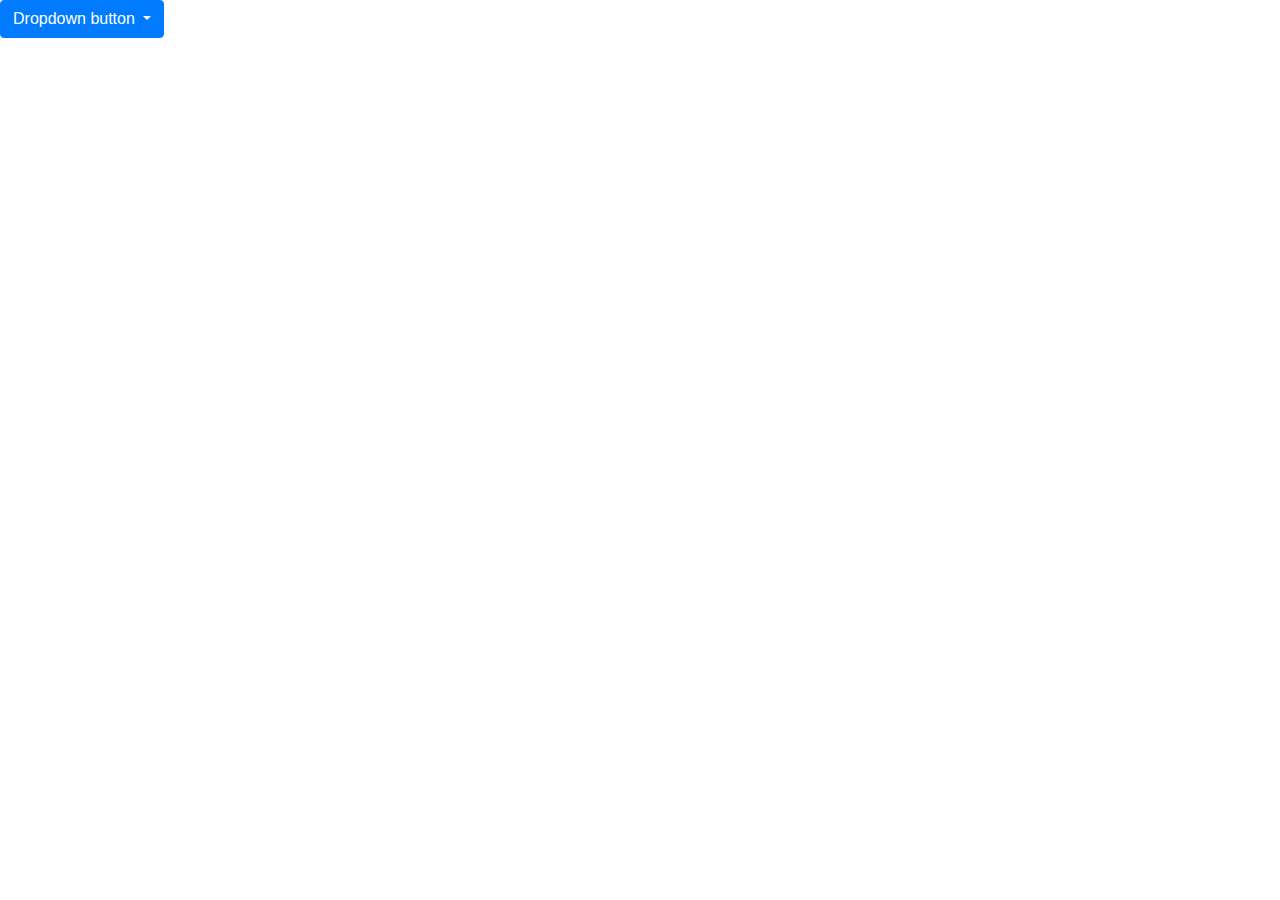
<file: bot.html>
<!DOCTYPE html>
<html>
  <head>
    <title>Bootstrap Example</title>
    <meta name="viewport" content="width=device-width, initial-scale=1" />
    <link
      rel="stylesheet"
      href="https://cdn.jsdelivr.net/npm/bootstrap@4.6.1/dist/css/bootstrap.min.css"
    />
    <script src="https://cdn.jsdelivr.net/npm/jquery@3.6.0/dist/jquery.slim.min.js"></script>
    <script src="https://cdn.jsdelivr.net/npm/popper.js@1.16.1/dist/umd/popper.min.js"></script>
    <script src="https://cdn.jsdelivr.net/npm/bootstrap@4.6.1/dist/js/bootstrap.bundle.min.js"></script>
  </head>
  <body>
    <div class="dropdown">
      <button type="button" class="btn btn-primary dropdown-toggle" data-toggle="dropdown">
        Dropdown button
      </button>
      <div class="dropdown-menu">
        <a class="dropdown-item" href="#">Link 1</a>
        <a class="dropdown-item" href="#">Link 2</a>
        <a class="dropdown-item" href="#">Link 3</a>
      </div>
    </div>
  </body>
</html>
</file>
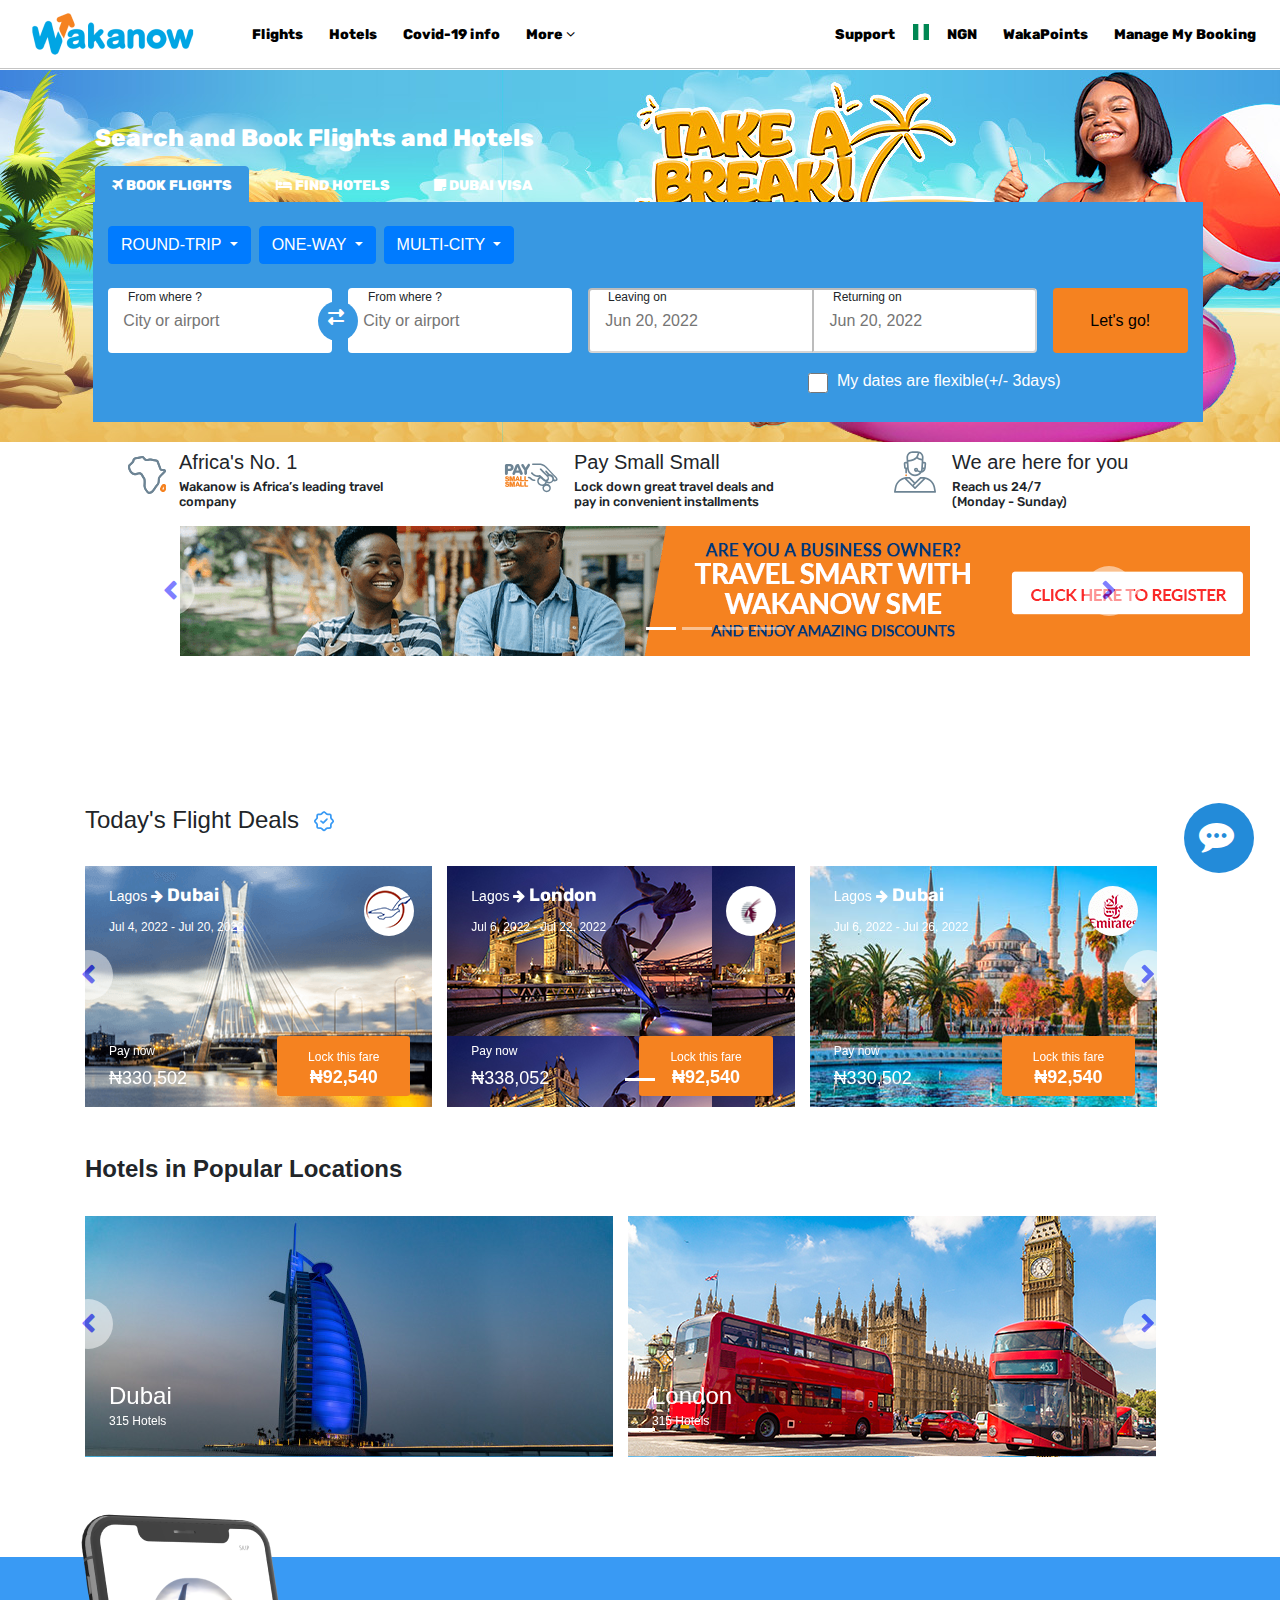
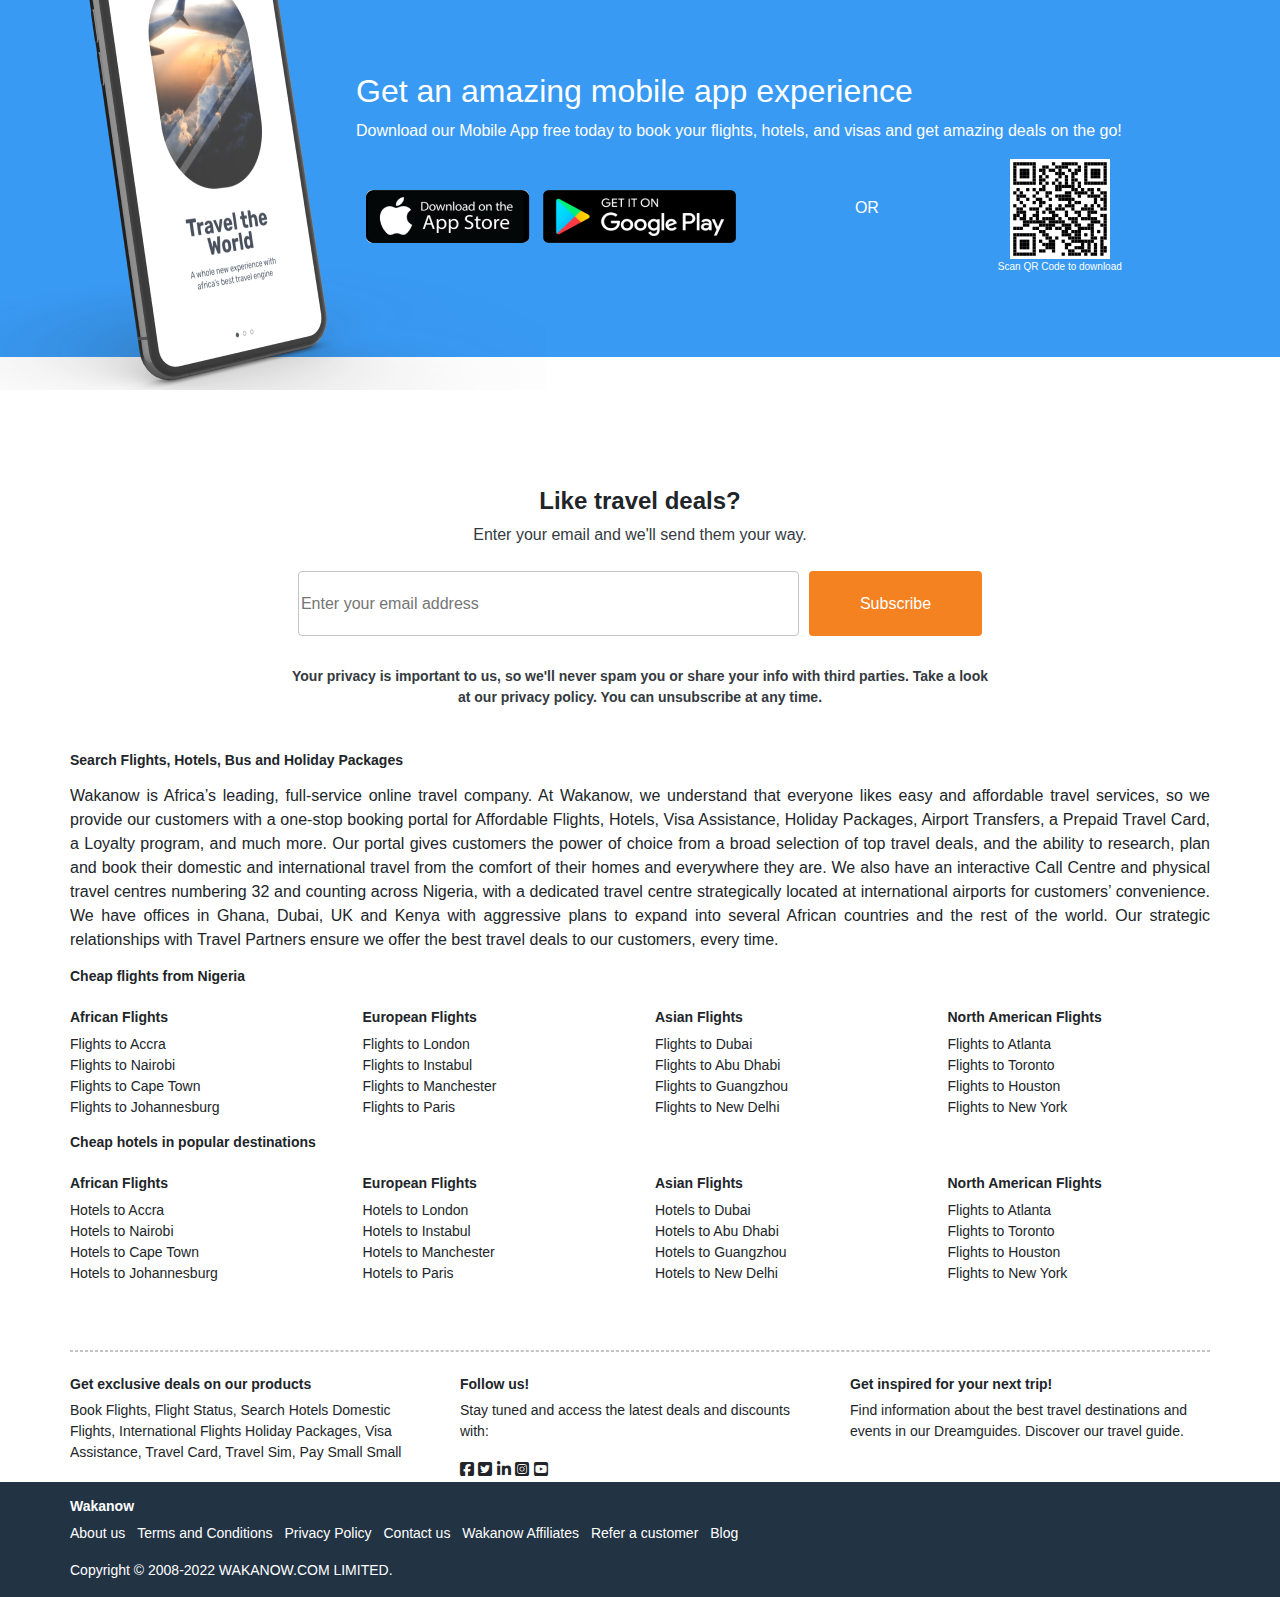
<file: d.html>
<!DOCTYPE html>
<html lang="en">
  <head>
    <meta charset="UTF-8" />
    <meta http-equiv="X-UA-Compatible" content="IE=edge" />
    <meta name="viewport" content="width=device-width, initial-scale=1.0" />
    <title>Wakanow</title>
    <link
      rel="stylesheet"
      href="https://cdn.jsdelivr.net/npm/bootstrap@4.6.1/dist/css/bootstrap.min.css"
    />
    <script src="https://cdn.jsdelivr.net/npm/jquery@3.6.0/dist/jquery.slim.min.js"></script>
    <script src="https://cdn.jsdelivr.net/npm/popper.js@1.16.1/dist/umd/popper.min.js"></script>
    <script src="https://cdn.jsdelivr.net/npm/bootstrap@4.6.1/dist/js/bootstrap.bundle.min.js"></script>
    <link
      rel="stylesheet"
      href="https://cdnjs.cloudflare.com/ajax/libs/font-awesome/6.1.1/css/all.min.css"
    />
    <link
      rel="stylesheet"
      href="https://cdnjs.cloudflare.com/ajax/libs/font-awesome/4.7.0/css/font-awesome.css"
    />
    <link rel="stylesheet" href="./bootstrap.css" />
    <link rel="stylesheet" href="./index.css">
  </head>
  <style>

    @font-face {
      font-family: rubik;
      src: url(../Rubik/Rubik-VariableFont_wght.ttf);
    }
  </style>
  <body>
    <div class="page">
      <nav
        class="dimeji navbar navbar-expand-md bg-f navbar-f justify-content-between"
        style="
          border-bottom: 1px solid #c4c4c4;
          position: fixed;
          top: 0%;
          width: 100%;
          z-index: 2;
          background-color: #ffffff;
        "
      >
        <!-- Brand/logo -->
        <div class="d-flex">
          <a class="navbar-brand ml-3" href="index.html">
            <img class="usman"
              src="./image/wakanow-logo.png"
              alt="logo"
              style="font-size: 14px"
            />
          </a>

          <!-- Links -->
          <ul id="ball" class="navbar-nav mt-2 ml-4">
            <li class="nav-item">
              <a class="nav-link" href="">Flights</a>
            </li>
            <li class="nav-item">
              <a class="nav-link" href="./g.html">Hotels</a>
            </li>
            <li class="nav-item">
              <a class="nav-link" href="covid19info.html">Covid-19 info</a>
            </li>
            <li class="nav-item">
              <a class="nav-link" id="tboy" href="#" style="border: none"
                >More <i class="fa fa-angle-down"></i>
                <div class="thawban">
                  <div>
                  <img src="../image/pay-small-small.svg" alt="">
                  <p><a href="">hhhhhhhh</a></p>
                </div>
                </div>
              
              </a>
            </li>
          </ul>
        </div>
        <ul id="sch" class="navbar-nav">
          <li class="bat nav-item">
            <a class="nav-link" id="support" href="#" style="border: none"
              >Support
              <div class="dropdown1">
                <div class="all">
                  <i class="fa fa-whatsapp"> <span>Whatsapp</span></i>
                  <i class="fa fa-user-md"> <span>Customer Support</span></i>
                  <i class="fa fa-phone"> <span>Contact Us</span></i>
                </div>
              </div>
            </a>
          </li>
          <a>
            <div>
              <img 
                class="mt-2"
                id="nigeria"
                height="16"
                src="./image/flag.svg"
                alt=""
              />
              <div class="dropdown2">
                <div class="all">
                  <i class="fa fa-whatsapp"> <span>Whatsapp</span></i>
                  <i class="fa fa-user-md"> <span>Customer Support</span></i>
                  <i class="fa fa-phone"> <span>Contact Us</span></i>
                </div>
              </div>
            </div>
          </a>
          <li class="bat nav-item">
            <a class="nav-link" id="ngn" href="#" style="border: none"
              >NGN
              <div class="dropdown3">
                <div class="all">
                  <i> <span>USD ($) Dollars</span></i>
                  <i> <span>NGN (N) Naira</span></i>
                </div>
              </div></a>
            
          </li>
          <li class="bat nav-item">
            <a class="nav-link" href="wakapoints.html" style="border: none">WakaPoints</a>
          </li>
          <li class="bat nav-item">
            <a class="nav-link" href="#" style="border: none"
              >Manage My Booking
            </a>
          </li>
          <div class="anu" style="display: flex;">
          <li class="ibeji nav-item" style="">
            <a class="nav-link" id="suppor" href="#" style="border: none"
              >Support
              <div class="dropdown1">
                <div class="all">
                  <i class="fa fa-whatsapp"> <span>shaban</span></i>
                  <i class="fa fa-user-md"> <span>Customer Support</span></i>
                  <i class="fa fa-phone"> <span>Contact Us</span></i>
                </div>
              </div>
            </a>
          </li>
          <li>
            <button class="ran"><i class="fa fa-bars"></i>
              <div class="tou">
            <div class="iyanu">
              <ul id="bait" class="navbar-nav mt-2 ml-4">
                <li class="nav-item">
                  <a class="nav-link" href="">Flights</a>
                </li>
                <li class="nav-item">
                  <a class="nav-link" href="./g.html">Hotels</a>
                </li>
                <li class="nav-item">
                  <a class="nav-link" href="covid19info.html">Covid-19 info</a>
                </li>
                <li class="nav-item">
                  <a class="nav-link" id="tboy" href="#" style="border: none"
                    >More <i class="fa fa-angle-down"></i>
                    <div class="thawban">
                      <div>
                      <img src="../image/pay-small-small.svg" alt="">
                      
                    </div>
                    </div>
                  
                  </a>
                </li>
              </ul>
            </div>
            <div class="goat">
              <ul id="tab" class="navbar-nav">
                <a>
                  <div>
                    <img 
                      class="mt-2"
                      id="nigeria"
                      height="16"
                      src="./image/flag.svg"
                      alt=""
                    />
                    <div class="dropdown2">
                      <div class="all">
                        <i class="fa fa-whatsapp"> <span>Whatsapp</span></i>
                        <i class="fa fa-user-md"> <span>Customer Support</span></i>
                        <i class="fa fa-phone"> <span>Contact Us</span></i>
                      </div>
                    </div>
                  </div>
                </a>
                <li class=" nav-item">
                  <a class="nav-link" id="ngn" href="#" style="border: none"
                    >NGN
                    <div class="dropdown3">
                      <div class="all">
                        <i> <span>USD ($) Dollars</span></i>
                        <i> <span>NGN (N) Naira</span></i>
                      </div>
                    </div></a>
                  
                </li>
                <li class=" nav-item">
                  <a class="nav-link" href="wakapoints.html" style="border: none">WakaPoints</a>
                </li>
                <li class="nav-item">
                  <a class="nav-link" href="#" style="border: none"
                    >Manage My Booking
                  </a>
                </li>
              </ul>
            </div>
          </div>
            </button>
          </li>
          </div>
        </ul>
      </nav>
    </div>
    
    <div class="back">
          <div class="tunji container">
          <div class="book">Search and Book Flights and Hotels</div>
          <!-- Nav tabs -->
          <ul class="mom nav nav-tabs" role="tablist" style="margin-top: 10px;">
            <li class="nav-item">
              <a class="goe nav-link active text-white" data-toggle="tab" href="#home"><i class="fa fa-plane text-white"></i> BOOK FLIGHTS</a>
            </li>
            <li class="nav-item">
              <a class="goe nav-link text-white" data-toggle="tab" href="#menu1"><i class="fa fa-bed"></i> FIND HOTELS</a>
            </li>
            <li class="nav-item">
              <a class="goe nav-link text-white" data-toggle="tab" href="#menu2"><i class="fa fa-sticky-note"></i> DUBAI VISA</a>
            </li>
          </ul>
          <ul class="dad nav nav-tabs" role="tablist" style="margin-top: -20px;">
            <li class="nav-item">
              <a class="goa nav-link active text-white" data-toggle="tab" href="#home"><i class="fa fa-plane text-white"></i> Book Flights</a>
            </li>
            <li class="nav-item">
              <a class="goa nav-link text-white" data-toggle="tab" href="#menu1" style="margin-left: -10px;"><i class="fa fa-bed"></i> Find Hotels</a>
            </li>
            <li class="nav-item">
              <a class="goa nav-link text-white" data-toggle="tab" href="#menu2"><i class="fa fa-sticky-note"></i> Dubai Visa</a>
            </li>
          </ul><br>
        
          <!-- Tab panes -->
          <div class="tab-content">
            <div id="home" class="dads container tab-pane active bg-deji ml-2" style="height: 220px; margin-top: -26px;"><br>
              <div class="tao d-flex">
                <div class="dropdown">
                  <button type="button" class="btn btn-primary dropdown-toggle text-white" data-toggle="dropdown">
                    ROUND-TRIP
                  </button>
                  <div class="dropdown-menu" style="width: 210px;">
                    <a class="dropdown-item" href="#">Round trip</a>
                    <a class="dropdown-item" href="#">One-way</a>
                    <a class="dropdown-item" href="#">Multi-city</a>
                  </div>
                </div>
                <div class="dropdown ml-2">
                  <button type="button" class="btn btn-primary dropdown-toggle text-white" data-toggle="dropdown">
                    ONE-WAY
                  </button>
                  <div class="dropdown-menu">
                    <a class="dropdown-item" href="#"></a>
                    <a class="dropdown-item" href="#">Link 2</a>
                    <a class="dropdown-item" href="#">Link 3</a>
                  </div>
                </div>
                <div class="dropdown ml-2">
                  <button type="button" class="btn btn-primary dropdown-toggle text-white" data-toggle="dropdown">
                    MULTI-CITY
                  </button>
                  <div class="dropdown-menu"style="width: 210px;">
                    <a class="dropdown-item" href="#">Economy</a>
                    <a class="dropdown-item" href="#">Premium Economy</a>
                    <a class="dropdown-item" href="#">Business</a>
                    <a class="dropdown-item" href="#">First Class</a>
                  </div>
                </div>
              </div><br>
              <div class="bolu d-flex">
                <div class="dropdown">
                  <button type="button" class="btn btn-primary text-white" data-toggle="dropdown" disabled style="margin-right: 5px; width: 118px;">
                    ROUND TRIP
                  </button>
                  <div class="dropdown-menu" style="width: 210px;">
                    <a class="dropdown-item" href="#">Round trip</a>
                    <a class="dropdown-item" href="#">One-way</a>
                    <a class="dropdown-item" href="#">Multi-city</a>
                  </div>
                </div>
                <div class="dropdown ml-2">
                  <button type="button" class="btn btn-primary text-white" data-toggle="dropdown" disabled style="margin-right: 5px; width: 100px;">
                    ONE-WAY
                  </button>
                  <div class="dropdown-menu">
                    <a class="dropdown-item" href="#"></a>
                    <a class="dropdown-item" href="#">Link 2</a>
                    <a class="dropdown-item" href="#">Link 3</a>
                  </div>
                </div>
                <div class="dropdown ml-2">
                  <button type="button" class="btn btn-primary text-white" data-toggle="dropdown" disabled style="width: 110px;">
                    MULTI-CITY
                  </button>
                  <div class="dropdown-menu"style="width: 210px;">
                    <a class="dropdown-item" href="#">Economy</a>
                    <a class="dropdown-item" href="#">Premium Economy</a>
                    <a class="dropdown-item" href="#">Business</a>
                    <a class="dropdown-item" href="#">First Class</a>
                  </div>
                </div>
              </div>
              <div class="d-flex"  id="shabxy">
                <label _ngcontent-bpd-c108="" class="label">From where ?</label>
                <input id="rap" class="city" type="text" placeholder="   City or airport ">
                <div class="ram rounded-circle bg-deji" style="width: 40px; height: 40px; position: absolute;margin-left: 210px; margin-top: 13px;">
                <i class="fa fa-right-left text-white mt-2 position-absolute" style="margin-left: 10px;"></i>
                </div>
                <br><label _ngcontent-bpd-c108="" class="label1">From where ?</label>
                <input id="rap" class="city ml-3" type="text" placeholder="   City or airport">          
                <label _ngcontent-bpd-c108="" class="label2">Leaving on</label>               
                <input class="city2 ml-3 bg-white" type="text" placeholder="   Jun 20, 2022" disabled>
                <label _ngcontent-bpd-c108="" class="label3">Returning on</label>               
                <input class="city3 bg-white" type="text" placeholder="   Jun 20, 2022" disabled>
                <button class="button ml-3">Let's go!</button>
              </div>
              <div class=""  id="shabs">
                <label _ngcontent-bpd-c108="" class="label">From where ?</label>
                <input class="city" type="text" placeholder="   Murtala Muhammed International Airport " style=" font-weight: 400; font-family: rubik, sans-serif; font-size: 16px;">
                <div class="tay rounded-circle bg-deji" style="width: 40px; height: 40px; position: absolute;margin-left: 150px; margin-top: -10px;">
                <i class="fa fa-right-left text-white mt-2 position-absolute" style="margin-left: 10px;"></i>
                </div>
                <br><label _ngcontent-bpd-c108="" class="label7">To where ?</label>
                <input class="city " type="text" placeholder="   Dubai International Airport (DXB)" style="font-weight: 400; font-family: rubik, sans-serif; font-size: 16px;"><br><br>          
                <div class="d-flex">
                <label _ngcontent-bpd-c108="" class="label8">Leaving on</label>               
                <input class="city7 bg-white" type="text" placeholder="   Jun 20, 2022" disabled>
                <label _ngcontent-bpd-c108="" class="label9">Returning on</label>               
                <input class="city8 bg-white" type="text" placeholder="   Jun 20, 2022" disabled>
                
              </div><br>
              <div class="taoh d-flex">
                <div class="dropdown">
                  <button type="marc button" class="btn btn-white dropdown-toggle text-white" data-toggle="dropdown" style=" height: 65px; 
                  width: 195px;">
                    1 Passenger
                  </button>
                  <div class="dropdown-menu" style="width: 210px;">
                    <a class="dropdown-item" href="#">Round trip</a>
                    <a class="dropdown-item" href="#">One-way</a>
                    <a class="dropdown-item" href="#">Multi-city</a>
                  </div>
                </div>
                <div class="dropdown ml-2">
                  <button type="mas button" class="btn btn-white dropdown-toggle text-white" data-toggle="dropdown" style=" height: 65px; 
                  width: 195px;">
                    Economy
                  </button>
                  <div class="dropdown-menu"style="width: 210px;">
                    <a class="dropdown-item" href="#">Economy</a>
                    <a class="dropdown-item" href="#">Premium Economy</a>
                    <a class="dropdown-item" href="#">Business</a>
                    <a class="dropdown-item" href="#">First Class</a>
                  </div>
                </div>
              </div><br><br>
                <button class="button">Let's go!</button>
              </div>
              <div class="mar d-flex mt-3" style="margin-left: 700px;">
              <input class="check mt-1" type="checkbox">
              <div class="text-white f-">&nbsp;&nbsp;My dates are flexible(+/- 3days)</div>
              </div>              
            </div>
            <div id="menu1" class="container tab-pane fade bg-deji ml-2" style="height: 220px;"><br>
              <div class="d-flex text-white font-weight-bold" style="font-size: 12px;">
                <div class="mt-3">
                  <p>WHAT ARE YOU TRAVELLING FOR?</p>
                </div>
                <div class=" ml-3">
                  <div class="d-flex mt-3">
                    <input class="check" type="checkbox">
                    <div class="text-white f-">&nbsp;&nbsp;BUSINESS</div>
                    </div>
                </div>
                <div class=" ml-3">
                  <div class="d-flex mt-3">
                    <input class="check" type="checkbox">
                    <div class="text-white f-">&nbsp;&nbsp;LEISURE</div>
                    </div>
                </div>
                <div class="mt-3 ml-3">
                  <p style="font-size: 12px; text-decoration: underline;">Why this?</p>
                </div>
               
              </div><br>
              <div class="d-flex"  id="shabxy">
                <label _ngcontent-bpd-c108="" class="la">Going to?
                </label>
                <input class="town" type="text" placeholder="    Destination, city or hotel name" style="font-weight: bold; font-size: 16px; font-family: rubik, sans-serif;">                                      
                <label _ngcontent-bpd-c108="" class="la2">Check-in</label>               
                <input class="town2 ml-2 bg-white" type="text" placeholder="   Jun 20, 2022" disabled style="font-weight: bold; font-size: 16px; line-height: 30px;">
                <label _ngcontent-bpd-c108="" class="la3">Check-out</label>               
                <input class="town3 bg-white" type="text" placeholder="   Jun 20, 2022" disabled style="font-weight: bold; font-size: 16px;">
                <button class="goes">
                  <p class="mb-4" style="color: #BAAEB2; font-size: 12px; margin-left:-60px;">Rooms and guests</p>
                  <p style="margin-top: -20px; font-size: 16px; margin-left: -50px;">1 Room, 1 Guest</p>
                  <div><i id="down" class="fa fa-angle-down" style="position: absolute; margin-top: -40px; margin-left: 80px;"></i></div>
                  <div class="box">
                    <div class="">
                      <span>Roo</span>
                      <div>
                        <p>bbj</p>
                      </div>
                    </div>
                  </div>
                </button>
                <button class="button ml-3">Search</button>
                
              </div>
              <div class="d-flex mt-3" style="margin-left: 700px;">
                <div>
                  <i class="fa fa-check-decagram mr-1"></i>
                </div>
              </div>        
            </div>
            <div id="menu2" class="container tab-pane fade"><br>
              <h3>Menu 2</h3>
              <p>Sed ut perspiciatis unde omnis iste natus error sit voluptatem accusantium doloremque laudantium, totam rem aperiam.</p>
            </div>
          </div>
        </div>
      </div>
      <div class="ayo d-flex">
        <div class="d-flex">
        <div style="margin-left: 120px;">
          <img src="./image/africa-icon.svg" alt="" style="margin-bottom: 10px;">
        </div>
        <div>
          <h5 class="ml-1">Africa's No. 1 <p class="travel">Wakanow is Africa’s leading travel
            <br> company</p>
          </h5>
        </div>
      </div>  
      <div class="d-flex">   
        <div style="margin-left:120px;">
          <img src="./image/pay-small-small.svg" alt="">
        </div>
        <div>
          <h5 class="ml-3">Pay Small Small
          <p class="travel">Lock down great travel deals and
            <br>pay in convenient installments</p>
        </h5>
      </div>
    </div> 
    <div class="d-flex">
        <div style="margin-left:120px;">
          <img src="./image/telemarketer.svg" alt="">
        </div>
        <div>
          <h5 class="ml-3">We are here for you
          <p class="travel">Reach us 24/7
           <br>(Monday - Sunday)</p>
         </h5>
        </div>
      </div>    
      </div>
      <div class="na container-fluid">
        <div class="col-lg-12">
      <div id="demo" class="ife carousel slide" data-ride="carousel" style="margin-left: 150px;">

        <!-- Indicators -->
        <ul class="carousel-indicators">
          <li data-target="#demo" data-slide-to="0" class="active"></li>
          <li data-target="#demo" data-slide-to="1"></li>
          <li data-target="#demo" data-slide-to="2"></li>
          <li data-target="#demo" data-slide-to="3"></li>
        </ul>
        
        <!-- The slideshow -->
        <div class="carousel-inner">
          <div class="carousel-item active">
            <img class="ala" src="./image/Travel_Smart_Slider.png" alt="Los Angeles" width="" height="130px">
          </div>
          <div class="carousel-item">
            <img class="alas" src="./image/MAAS.png" alt="Chicago" width="" height="130px">
          </div>
          <div class="carousel-item">
            <img class="alass" src="./image/HomeCovid.jpg" alt="New York" width="px" height="130px">
          </div>
          <div class="carousel-item">
            <img class="alasss" src="./image/Wakapoint_Sliderbanner.png" alt="New York" width="px" height="130px">
          </div>
        </div>
        
        <!-- Left and right controls -->
        <a class="carousel-control-prev" id="prev" href="#demo" data-slide="prev" style="margin-left: -90px;">
          <span class="fa fa-chevron-left" style="color:blue; font-size: 20px; font-weight: bold; background-color: white; display: flex; justify-content: center; align-items: center; width: 50px; height: 50px; border-radius: 50%;"></span>
        </a>
        <a class="carousel-control-next" href="#demo" data-slide="next" style="margin-right: 60px;">
          <span class="fa fa-chevron-right" style="color:blue; font-size: 20px; font-weight: bold; background-color: white; display: flex; justify-content: center; align-items: center; width: 50px; height: 50px; border-radius: 50%; margin-left: 5px;"></span>></span>
        </a>
      </div>
    </div>
    </div>
      <div class="nj container-fluid">
        <div class="col-sm-12">
      <div id="demo" class="ife carousel slide" data-ride="carousel" style="margin-left: 150px;">

        <!-- Indicators -->
        <ul class="carousel-indicators">
          <li data-target="#demo" data-slide-to="0" class="active"></li>
          <li data-target="#demo" data-slide-to="1"></li>
          <li data-target="#demo" data-slide-to="2"></li>
          <li data-target="#demo" data-slide-to="3"></li>
        </ul>
        
        <!-- The slideshow -->
        <div class="carousel-inner">
          <div class="carousel-item active">
            <img class="ala" src="./image/Travel_Smart_Slider.png" alt="Los Angeles" width="" height="130px">
          </div>
          <div class="carousel-item">
            <img class="alas" src="./image/MAAS.png" alt="Chicago" width="" height="130px">
          </div>
          <div class="carousel-item">
            <img class="alass" src="./image/HomeCovid.jpg" alt="New York" width="px" height="130px">
          </div>
          <div class="carousel-item">
            <img class="alasss" src="./image/Wakapoint_Sliderbanner.png" alt="New York" width="px" height="130px">
          </div>
        </div>
        
        <!-- Left and right controls -->
        <a class="carousel-control-prev" id="prev" href="#demo" data-slide="prev" style="margin-left: -90px;">
          <span class="fa fa-chevron-left" style="color:blue; font-size: 20px; font-weight: bold; background-color: white; display: flex; justify-content: center; align-items: center; width: 50px; height: 50px; border-radius: 50%;"></span>
        </a>
        <a class="carousel-control-next" href="#demo" data-slide="next" style="margin-right: 60px;">
          <span class="fa fa-chevron-right" style="color:blue; font-size: 20px; font-weight: bold; background-color: white; display: flex; justify-content: center; align-items: center; width: 50px; height: 50px; border-radius: 50%; margin-left: 5px;"></span>></span>
        </a>
      </div>
    </div>
    </div>
      <div class="container bg-white" style="margin-top: 150px;">
        <h4>Today's Flight Deals <img class="ml-2" src="./image/verified.png" alt=""></h4>
        <!-- <div class="d-flex mt-5">
        
        </div> -->
        <div id="demo" class="carousel slide" data-ride="carousel" >

          <!-- Indicators -->
          <ul class="carousel-indicators">
            <li data-target="#deji" data-slide-to="0" class="active"></li>
            <!-- <li data-target="#deji" data-slide-to="1"></li> -->
            <!-- <li data-target="#deji" data-slide-to="2"></li>
            <li data-target="#deji" data-slide-to="3"></li> -->
          </ul>
          
          <!-- The slideshow -->
          <br><div class="carousel-inner">
            <div class="carousel-item active d-flex">
              <div class="london1">
                <div class=" shaban text-white d-flex">
                  <div>
                  <div class="d-flex">
                    <p class="mt-3 ml-4" style="font-size: 14px;">Lagos<i class="fa fa-arrow-right ml-1" style="font-size:14px;"></i><span class="font-weight-bold ml-1" style="font-size: 18px; font-family: rubik,sans-serif;">Dubai</span></p>
                  </div>
                 <div class="d-flex">
                  <p class="ml-4" style="font-size:12px; line-height:5px;">Jul 4, 2022 - Jul 20, 2022</p>
                </div>
                </div>
                <img class="`" src="./image/P4.gif" alt="" style="border-radius: 100%; height: 50px; margin-left: 120px; margin-top: 20px; ">
                </div>
                <div class=" shaban text-white d-flex" style="margin-top: 80px;">
                  <div>
                  <div class="d-flex">
                    <p class="mt-3 ml-4" style="font-size: 12px;">Pay now</p>
                  </div>
                 <div class="d-flex">
                  <h5 class="ml-4" style="font-size:18px; line-height:5px;">₦330,502</h5>
                </div>
                </div>
                <button class="primary btn btn">
                <div class="text-white" style="line-height: 20px;">
                  <span style="font-size: 12px;">Lock this fare</span>
                  <span class="font-weight-bold d-block" style="font-size: 18px;">₦92,540</span>
                </div>
                </button>
                </div>
              </div >
              <div class="london2">
                <div class=" shaban text-white d-flex">
                  <div>
                  <div class="d-flex">
                    <p class="mt-3 ml-4" style="font-size: 14px;">Lagos<i class="fa fa-arrow-right ml-1" style="font-size:14px;"></i><span class="font-weight-bold ml-1" style="font-size: 18px; font-family: rubik,sans-serif;">London</span></p>
                  </div>
                 <div class="d-flex">
                  <p class="ml-4" style="font-size:12px; line-height:5px;">Jul 6, 2022 - Jul 22, 2022</p>
                </div>
                </div>
                <img class="`" src="../image/QR.gif" alt="" style="border-radius: 100%; height: 50px; margin-left: 120px; margin-top: 20px; ">
                </div>
                <div class=" shaban text-white d-flex" style="margin-top: 80px;">
                  <div>
                  <div class="d-flex">
                    <p class="mt-3 ml-4" style="font-size: 12px;">Pay now</p>
                  </div>
                 <div class="d-flex">
                  <h5 class="ml-4" style="font-size:18px; line-height:5px;">₦338,052</h5>
                </div>
                </div>
                <button class="primary btn btn">
                <div class="text-white" style="line-height: 20px;">
                  <span style="font-size: 12px;">Lock this fare</span>
                  <span class="font-weight-bold d-block" style="font-size: 18px;">₦92,540</span>
                </div>
                </button>
                </div>
              </div>
              
              <div class="london3">
                <div class=" shaban text-white d-flex">
                  <div>
                  <div class="d-flex">
                    <p class="mt-3 ml-4" style="font-size: 14px;">Lagos<i class="fa fa-arrow-right ml-1" style="font-size:14px;"></i><span class="font-weight-bold ml-1" style="font-size: 18px; font-family: rubik,sans-serif;">Dubai</span></p>
                  </div>
                 <div class="d-flex">
                  <p class="ml-4" style="font-size:12px; line-height:5px;">Jul 6, 2022 - Jul 26, 2022</p>
                </div>
                </div>
                <img class="`" src="./image/EK.gif" alt="" style="border-radius: 100%; height: 50px; margin-left: 120px; margin-top: 20px; ">
                </div>
                <div class=" shaban text-white d-flex" style="margin-top: 80px;">
                  <div>
                  <div class="d-flex">
                    <p class="mt-3 ml-4" style="font-size: 12px;">Pay now</p>
                  </div>
                 <div class="d-flex">
                  <h5 class="ml-4" style="font-size:18px; line-height:5px;">₦330,502</h5>
                </div>
                </div>
                <button class="primary btn btn">
                <div class="text-white" style="line-height: 20px;">
                  <span style="font-size: 12px;">Lock this fare</span>
                  <span class="font-weight-bold d-block" style="font-size: 18px;">₦92,540</span>
                </div>
                </button>
                </div>
              </div>
          </div>
          </div>
          
          
          <a class="carousel-control-prev" href="#deji" data-slide="prev" style="margin-left:-80px;">
            <span class="fa fa-chevron-left" style="color:blue; font-size: 20px; font-weight: bold; background-color: white; display: flex; justify-content: center; align-items: center; width: 50px; height: 50px; border-radius: 50%;"></span>
          </a>
          <a class="carousel-control-next" href="#deji" data-slide="next">
            <span class="fa fa-chevron-right" style="color:blue; font-size: 20px; font-weight: bold; background-color: white; display: flex; justify-content: center; align-items: center; width: 50px; height: 50px; border-radius: 50%; margin-left: 80px;"></span>></span>
          </a>
        </div>
      </div>
      <div class="container mt-5">
        <h4 class="font-weight-bold d-none d-sm-block">Hotels in Popular Locations</h4>
        <div id="demo" class="carousel slide" data-ride="carousel" >

          <!-- Indicators -->
          <ul class="carousel-indicators">
            <li data-target="#deji" data-slide-to="0" class="active"></li>
            <!-- <li data-target="#deji" data-slide-to="1"></li> -->
            <!-- <li data-target="#deji" data-slide-to="2"></li>
            <li data-target="#deji" data-slide-to="3"></li> -->
          </ul>
          
          <!-- The slideshow -->
          <br><div class="carousel-inner">
            <div class="carousel-item active d-flex">
              <div class="dubai">
                <div class=" shaban text-white d-flex" style="margin-top: 150px;">
                  <div>
                  <div class="d-flex">
                    <h4 class="mt-3 ml-4">Dubai</h4>
                  </div>
                 <div class="d-flex">
                  <span class="ml-4" style="font-size:12px; line-height:5px;">315 Hotels</span>
                </div>
                </div>
                </div>
              </div >
              <div class="london5">
                <div class=" shaban text-white d-flex" style="margin-top: 150px;">
                  <div>
                  <div class="d-flex">
                    <h4 class="mt-3 ml-4">London</h4>
                  </div>
                 <div class="d-flex">
                  <span class="ml-4" style="font-size:12px; line-height:5px;">315 Hotels</span>
                </div>
                </div>
               
                </div>
              </div>
              
             
          </div>
          </div>
          
          
          <a class="carousel-control-prev" href="#deji" data-slide="prev" style="margin-left:-80px;">
            <span class="fa fa-chevron-left" style="color:blue; font-size: 20px; font-weight: bold; background-color: white; display: flex; justify-content: center; align-items: center; width: 50px; height: 50px; border-radius: 50%;"></span>
          </a>
          <a class="carousel-control-next" href="#deji" data-slide="next">
            <span class="fa fa-chevron-right" style="color:blue; font-size: 20px; font-weight: bold; background-color: white; display: flex; justify-content: center; align-items: center; width: 50px; height: 50px; border-radius: 50%; margin-left: 80px;"></span>></span>
          </a>
        </div>
      </div>
      <div class="bg">
      <div class="container" style="height:400px; margin-top: 100px;">
        <div class="d-flex align-items-center">
          <div id="emma" class="image-box" style="margin-top: -151px; margin-left: -200px;">
            <img src="./image/app-download-icon-desktop.png" alt="" class="img-fluid d-md-block" style="">
          </div>
          <div class="image-box" style="margin-top: -151px; margin-left: -200px;">
            <img src="./image/app-download-icon-desktop.png" alt="" class="img-fluid d-none d-md-block" style="">
          </div>
          <div class="conten" style="margin-bottom: 60px;">
            <h2 class="text-white font-weight-normal" style="width: 200px;">Get an amazing mobile app experience</h2>
            <p class="text-white" style="width: 220px;">Download our Mobile App free today to book your flights, hotels, and visas and get amazing deals on the go!</p>
          </div>
            <div class="content" style="margin-left: -190px;">
            <h2 class="text-white font-weight-normal">Get an amazing mobile app experience</h2>
            <p class="text-white">Download our Mobile App free today to book your flights, hotels, and visas and get amazing deals on the go!</p>
            <div class="d-none d-md-flex align-items-center justify-content-between">
              <div>
                <a href="https://apps.apple.com/us/app/id1467891138">
                  <img src="./image/IOS-image.png" alt="">
                </a>
                <a href="https://play.google.com/store/apps/details?id=com.wakanow.android">
                  <img src="./image/Play-store.png" alt="">
                </a>
              </div>
              <div>
                <p class="text-white m-o">OR</p>
              </div>
              <div class="text-center">
                <img src="./image/app-qr.svg" alt="" style="height: 100px;">
                <p class="m-0 text-white" style="font-size: 10px;">Scan QR Code to download</p>
              </div>
            </div>
          </div>
        </div> 
      </div>
    </div>
    <div class="container bg-thaw" style="margin-top: 100px; height:  278.984px;">
      <div class="text-center" style="">
        <h4 class="font-weight-bold" style="padding-top: 30px">Like travel deals?</h4>
        <p class="text-dark">Enter your email and we'll send them your way.</p>
      </div>
      <div class="d-flex mt-4" style="align-items: center; justify-content: center">
        <input class="mail" type="email" placeholder="Enter your email address" style="height: 65px; width: 500.984px;">
        <button class="btn btn-f">Subscribe</button>
      </div>
      
      <p class="mt-4 mt-md-0 text-dark travel-deals-desc text-center" style="font-size: 14px; font-weight: 600; padding-top: 30px;"> 
        Your privacy is important to us, so we'll never spam you or share your info with third parties. Take a look 
        <br> at our privacy policy. You can unsubscribe at any time. 
      </p>
    </div>
    <div class="container mt-3" style="padding: 0;">
      <div>
        <h5 style="font-size: 14px;" class="font-weight-bold">Search Flights, Hotels, Bus and Holiday Packages</h5>
        <p class="text-justify mt-3">Wakanow is Africa’s leading, full-service online travel company. At Wakanow, we understand that everyone likes easy and affordable travel services, so we provide our customers with a one-stop booking portal for Affordable Flights, Hotels, Visa Assistance, Holiday Packages, Airport Transfers, a Prepaid Travel Card, a Loyalty program, and much more. Our portal gives customers the power of choice from a broad selection of top travel deals, and the ability to research, plan and book their domestic and international travel from the comfort of their homes and everywhere they are. We also have an interactive Call Centre and physical travel centres numbering 32 and counting across Nigeria, with a dedicated travel centre strategically located at international airports for customers’ convenience. We have offices in Ghana, Dubai, UK and Kenya with aggressive plans to expand into several African countries and the rest of the world. Our strategic relationships with Travel Partners ensure we offer the best travel deals to our customers, every time.
        </p>
      </div>
      <div class="row d-flex">
        <h2 class="col-md-12 mb-4 font-weight-bold" style="font-size: 14px;">Cheap flights from Nigeria</h2>
        <div class="col-md-12 collapse show">
        <div id="accra" class="row d-flex">
          <ul class="col-sm col-6 list-unstyled footer-alt-links">
            <h5 style="font-size: 14px; font-weight: bold;">African Flights</h5>
            <li>Flights to Accra</li>
            <li>Flights to Nairobi</li>
            <li>Flights to Cape Town</li>
            <li>Flights to Johannesburg</li>
          </ul>
          <ul class="col-sm col-6 list-unstyled footer-alt-links">
            <h5 style="font-size: 14px; font-weight: bold;">European Flights</h5>
            <li>Flights to London</li>
            <li>Flights to Instabul</li>
            <li>Flights to Manchester</li>
            <li>Flights to Paris</li>
          </ul>
          <ul class="col-sm col-6 list-unstyled footer-alt-links">
            <h5 style="font-size: 14px; font-weight: bold;">Asian Flights</h5>
            <li>Flights to Dubai</li>
            <li>Flights to Abu Dhabi</li>
            <li>Flights to Guangzhou</li>
            <li>Flights to New Delhi  </li>
          </ul>
          <ul class="col-sm col-6 list-unstyled footer-alt-links">
            <h5 style="font-size: 14px; font-weight: bold;">North American Flights</h5>
            <li>Flights to Atlanta</li>
            <li>Flights to Toronto</li>
            <li>Flights to Houston</li>
            <li>Flights to New York</li>
          </ul>
        </div>
        </div>

      </div>
      <div class="row d-flex">
        <h2 class="col-md-12 mb-4 font-weight-bold" style="font-size: 14px;">Cheap hotels in popular destinations</h2>
        <div class="col-md-12 collapse show">
        <div id="accra" class="row d-flex">
          <ul class="col-sm col-6 list-unstyled footer-alt-links">
            <h5 style="font-size: 14px; font-weight: bold;">African Flights</h5>
            <li>Hotels to Accra</li>
            <li>Hotels to Nairobi</li>
            <li>Hotels to Cape Town</li>
            <li>Hotels to Johannesburg</li>
          </ul>
          <ul class="col-sm col-6 list-unstyled footer-alt-links">
            <h5 style="font-size: 14px; font-weight: bold;">European Flights</h5>
            <li>Hotels to London</li>
            <li>Hotels to Instabul</li>
            <li>Hotels to Manchester</li>
            <li>Hotels to Paris</li>
          </ul>
          <ul class="col-sm col-6 list-unstyled footer-alt-links">
            <h5 style="font-size: 14px; font-weight: bold;">Asian Flights</h5>
            <li>Hotels to Dubai</li>
            <li>Hotels to Abu Dhabi</li>
            <li>Hotels to Guangzhou</li>
            <li>Hotels to New Delhi  </li>
          </ul>
          <ul class="col-sm col-6 list-unstyled footer-alt-links">
            <h5 style="font-size: 14px; font-weight: bold;">North American Flights</h5>
            <li>Flights to Atlanta</li>
            <li>Flights to Toronto</li>
            <li>Flights to Houston</li>
            <li>Flights to New York</li>
          </ul>
        </div>
        </div>

      </div>
      <div class="dashed"></div>
     <div id="get" class="row mt-4 d-flex">
      <div class="col-lg-4 col-sm-6">
        <div>
          <h5>Get exclusive deals on our products</h5>
          <p>Book Flights, Flight Status, Search Hotels Domestic Flights, International Flights Holiday Packages, Visa Assistance, Travel Card, Travel Sim, Pay Small Small</p>
        </div>
      </div>
      <div class="col-lg-4 col-sm-6">
        <div>
          <h5>Follow us!</h5>
          <p>Stay tuned and access the latest deals and discounts with:</p>
          <i class="fa-brands fa-facebook-square"></i>
          <i class="fa-brands fa-twitter-square"></i>
          <i class="fa-brands fa-linkedin"></i>
          <i class="fa-brands fa-instagram-square"></i>
          <i class="fa-brands fa-youtube-square"></i>
        </div>
      </div>
      <div class="col-lg-4 col-sm-6">
        <div>
          <h5>Get inspired for your next trip!</h5>
          <p>Find information about the best travel destinations and events in our Dreamguides. Discover our travel guide.</p>
        </div>
      </div>
     </div>
    </div>
    <div class="tain">
    <div class="container">
      <div class="row d-flex">
        <div class="col-lg-12">
          <div class="text-white mt-3" >
            <h5 class="text-white d-none d-sm-block" style="font-size: 14px; margin-left: -15px; font-weight:bold ;">Wakanow</h5>
            <ul style="margin-left: -55px; font-size: 14px;">
              <li class="list-inline-item">About us</li>
              <li class="list-inline-item">Terms and Conditions</li>
              <li class="list-inline-item">Privacy Policy</li>
              <li class="list-inline-item">Contact us</li>
              <li class="list-inline-item">Wakanow Affiliates</li>
              <li class="list-inline-item">Refer a customer</li>
              <li class="list-inline-item">Blog</li>
            </ul>
            <p style="margin-left: -15px; font-size: 14px;">Copyright © 2008-2022 WAKANOW.COM LIMITED.</p>
          </div>
        </div>
      </div>
      <div class="message">
        <i class="fa fa-message" style="color:white; font-size: 35px;margin-left: 15px; margin-top: 15px;"></i>
      </div>
    </div>
   
    </div>
    </div>
  </body>
</html>
</file>
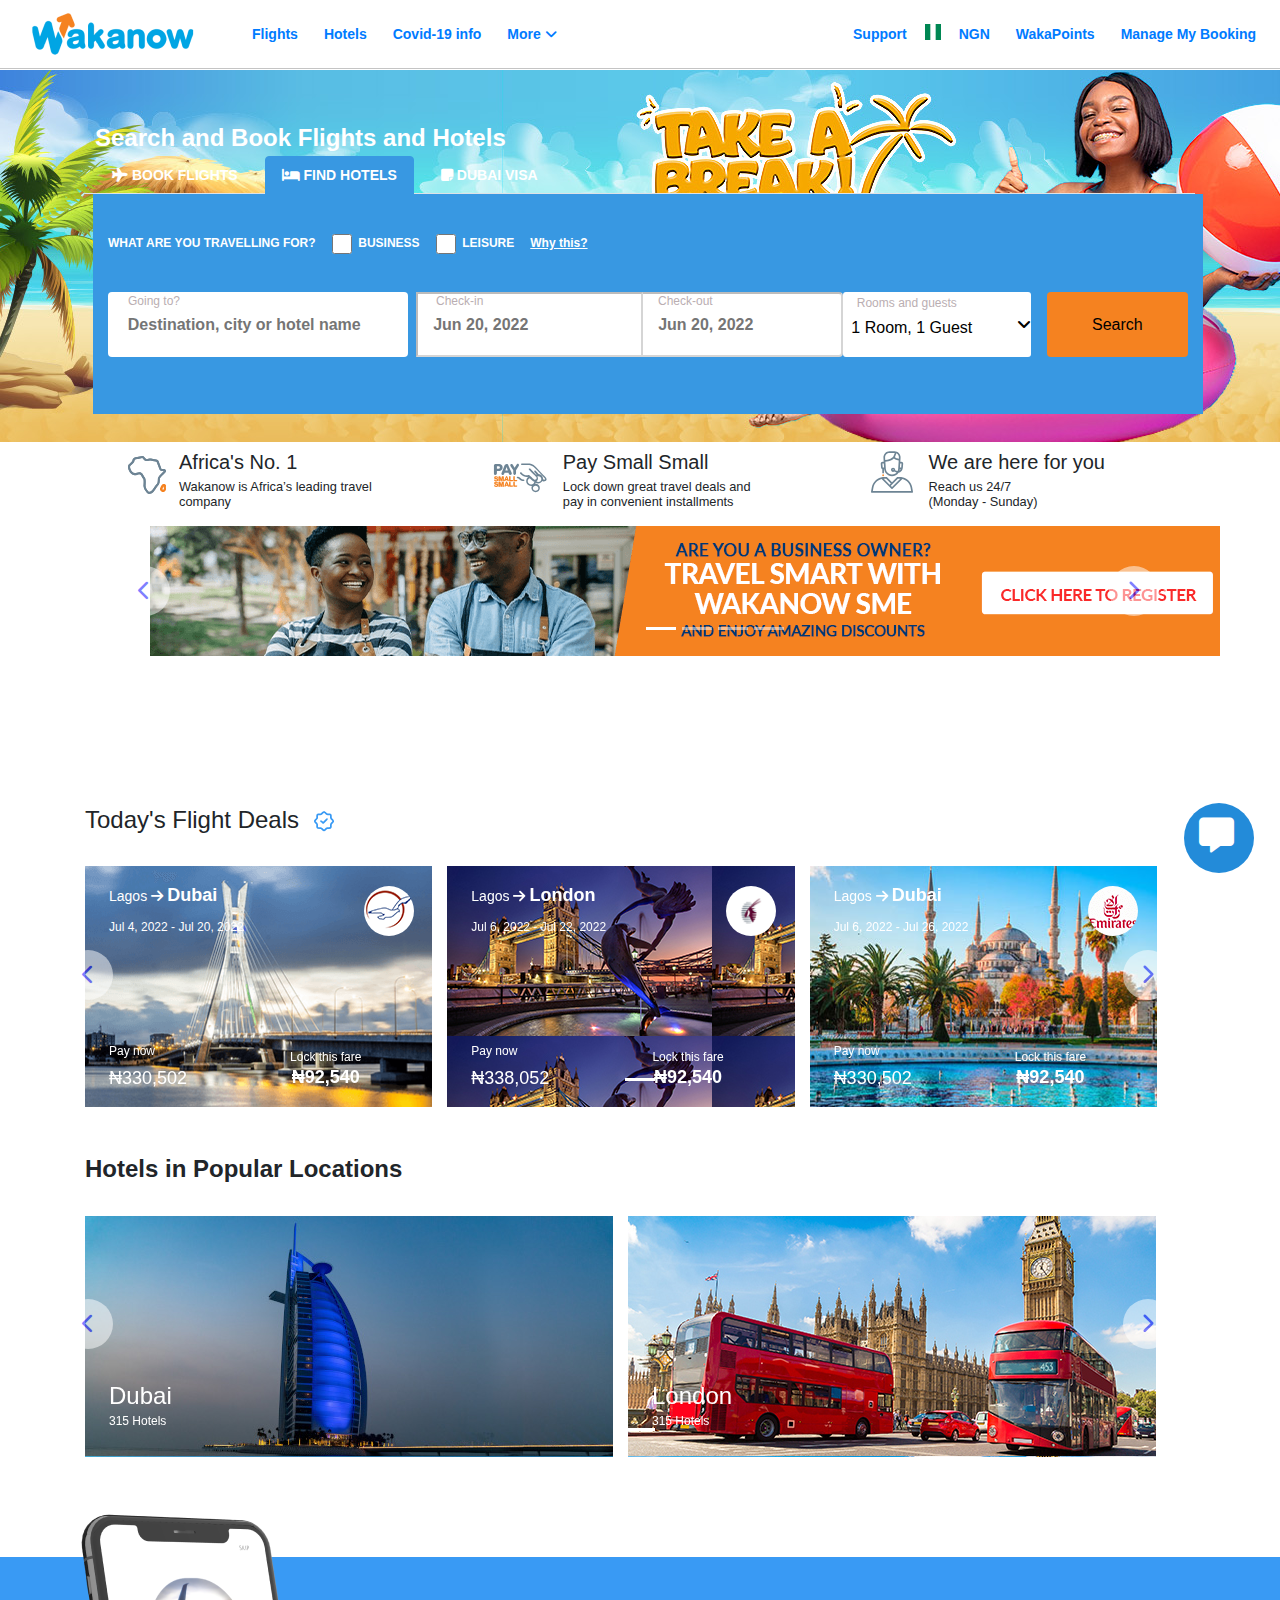
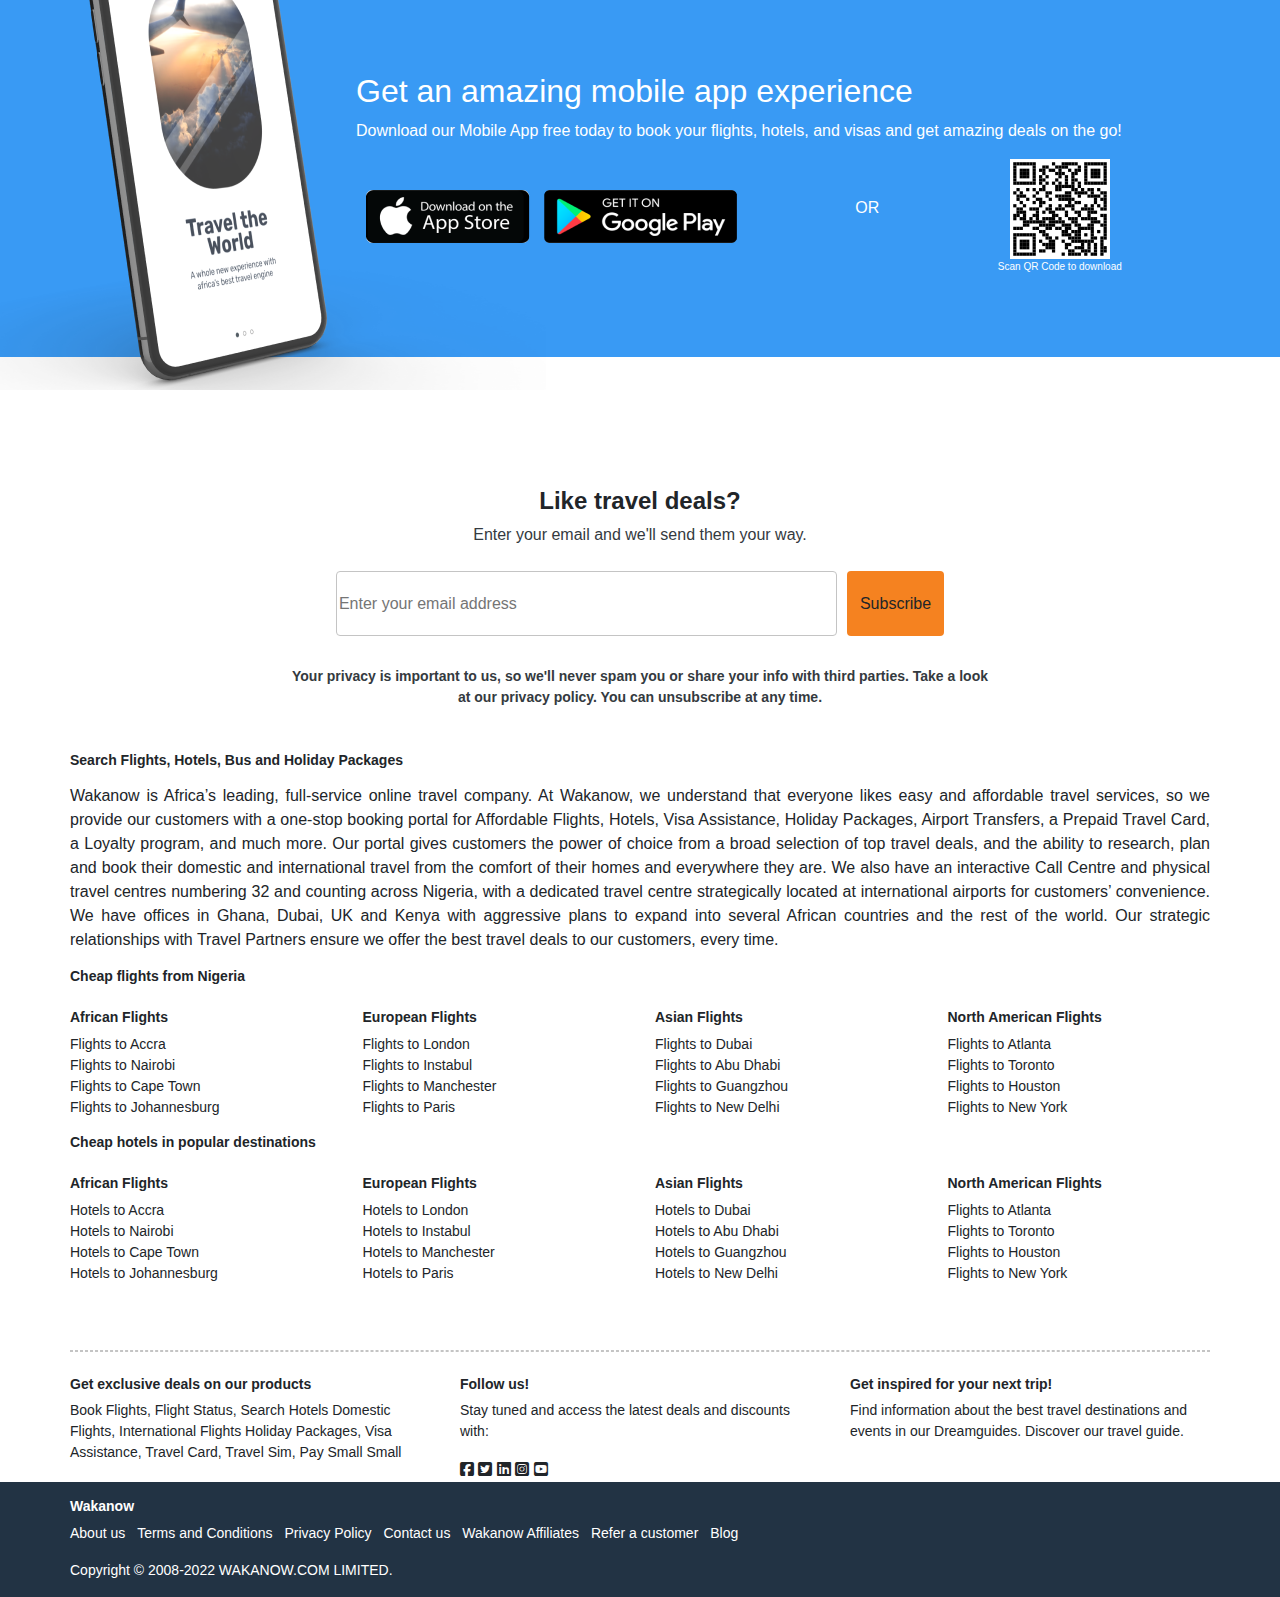
<file: g.html>
<!DOCTYPE html>
<html lang="en">
  <head>
    <meta charset="UTF-8" />
    <meta http-equiv="X-UA-Compatible" content="IE=edge" />
    <meta name="viewport" content="width=device-width, initial-scale=1.0" />
    <title>Wakanow</title>
    <link
      rel="stylesheet"
      href="https://cdn.jsdelivr.net/npm/bootstrap@4.6.1/dist/css/bootstrap.min.css"
    />

    <!-- jQuery library -->
    <script src="https://cdn.jsdelivr.net/npm/jquery@3.6.0/dist/jquery.slim.min.js"></script>

    <!-- Popper JS -->
    <script src="https://cdn.jsdelivr.net/npm/popper.js@1.16.1/dist/umd/popper.min.js"></script>

    <!-- Latest compiled JavaScript -->
    <script src="https://cdn.jsdelivr.net/npm/bootstrap@4.6.1/dist/js/bootstrap.bundle.min.js"></script>
    <link
      rel="stylesheet"
      href="https://cdnjs.cloudflare.com/ajax/libs/font-awesome/6.1.1/css/all.min.css"
    />
    <link rel="stylesheet" href="index.css">
    <link rel="stylesheet" href="bootstrap.css">
  </head>
  <body>
    <div class="page">
      <nav
        class="navbar navbar-expand-md bg-f navbar-f justify-content-between"
        style="
          border-bottom: 1px solid #c4c4c4;
          position: fixed;
          top: 0%;
          width: 100%;
          z-index: 2;
          background-color: #ffffff;
        "
      >
        <!-- Brand/logo -->
        <div class="d-flex">
          <a class="navbar-brand ml-3" href="index.html">
            <img
              src="./image/wakanow-logo.png"
              alt="logo"
              style="font-size: 14px"
            />
          </a>

      <!-- Links -->
      <ul class="navbar-nav mt-2 ml-4">
        <li class="nav-item">
          <a class="nav-link" href="./d.html">Flights</a>
        </li>
        <li class="nav-item">
          <a class="nav-link" href="#">Hotels</a>
        </li>
        <li class="nav-item">
          <a class="nav-link" href="./covid19info.html">Covid-19 info</a>
        </li>
        <li class="nav-item">
          <a class="nav-link" href="#" style="border: none"
            >More <i class="fa fa-angle-down"></i
          ></a>
        </li>
    </div>
    <ul class="navbar-nav">
      <li class="nav-item">
        <a class="nav-link" id="support" href="#" style="border: none"
          >Support
          <div class="dropdown1">
            <div class="all">
              <i class="fa fa-whatsapp"> <span>Whatsapp</span></i>
              <i class="fa fa-user-md"> <span>Customer Support</span></i>
              <i class="fa fa-phone"> <span>Contact Us</span></i>
            </div>
          </div>
        </a>
      </li>
      <a
        ><div>
          <img
            class="mt-2"
            id="nigeria"
            height="16"
            src="../image/flag.svg"
            alt=""
          />
          <div class="dropdown2">
            <div class="all">
              <i class="fa fa-whatsapp"> <span>Whatsapp</span></i>
              <i class="fa fa-user-md"> <span>Customer Support</span></i>
              <i class="fa fa-phone"> <span>Contact Us</span></i>
            </div>
          </div>
        </div>
      </a>
      <li class="nav-item">
        <a class="nav-link" id="ngn" href="#" style="border: none"
          >NGN
          <div class="dropdown3">
            <div class="all">
              <i> <span>USD ($) Dollars</span></i>
              <i> <span>NGN (N) Naira</span></i>
            </div>
          </div></a
        >
      </li>
      <li class="nav-item">
        <a class="nav-link" href="wakapoints.html" style="border: none">WakaPoints</a>
      </li>
      <li class="nav-item">
        <a class="nav-link" href="#" style="border: none"
          >Manage My Booking
        </a>
      </li>
    </ul>
      </ul>
    </nav>
  </div>
  <div class="back">
   <div class="container mt-4">
   <div class="book">Search and Book Flights and Hotels</div>
   <!-- Nav tabs -->
   <ul class="nav nav-tabs" role="tablist">
     <li class="nav-item">
       <a class="nav-link text-white" data-toggle="tab" href="#home"><i class="fa fa-plane text-white"></i> BOOK FLIGHTS</a>
     </li>
     <li class="nav-item">
       <a class="nav-link active text-white" data-toggle="tab" href="#menu1"><i class="fa fa-bed"></i> FIND HOTELS</a>
     </li>
     <li class="nav-item">
       <a class="nav-link text-white" data-toggle="tab" href="#menu2"><i class="fa fa-sticky-note"></i> DUBAI VISA</a>
     </li>
   </ul>
 
   <!-- Tab panes -->
   <div class="tab-content">
     <div id="home" class="container tab-pane bg-deji ml-2" style="height: 220px;"><br>
       <div class="d-flex">
         <div class="dropdown">
           <button type="button" class="btn btn-primary dropdown-toggle text-white" data-toggle="dropdown">
             Round Trip
           </button>
           <div class="dropdown-menu" style="width: 210px;">
             <a class="dropdown-item" href="#">Round trip</a>
             <a class="dropdown-item" href="#">One-way</a>
             <a class="dropdown-item" href="#">Multi-city</a>
           </div>
         </div>
         <div class="dropdown ml-2">
           <button type="button" class="btn btn-primary dropdown-toggle text-white" data-toggle="dropdown">
             1 Passeger
           </button>
           <div class="dropdown-menu">
             <a class="dropdown-item" href="#"></a>
             <a class="dropdown-item" href="#">Link 2</a>
             <a class="dropdown-item" href="#">Link 3</a>
           </div>
         </div>
         <div class="dropdown ml-2">
           <button type="button" class="btn btn-primary dropdown-toggle text-white" data-toggle="dropdown">
             Economy
           </button>
           <div class="dropdown-menu"style="width: 210px;">
             <a class="dropdown-item" href="#">Economy</a>
             <a class="dropdown-item" href="#">Premium Economy</a>
             <a class="dropdown-item" href="#">Business</a>
             <a class="dropdown-item" href="#">First Class</a>
           </div>
         </div>
       </div><br>
       <div class="d-flex"  id="shabxy">
         <label _ngcontent-bpd-c108="" class="label">From where ?</label>
         <input class="city" type="text" placeholder="   City or airport ">
         <div class="rounded-circle bg-deji" style="width: 40px; height: 40px; position: absolute;margin-left: 210px; margin-top: 13px;">
         <i class="fa fa-right-left text-white mt-2 position-absolute" style="margin-left: 10px;"></i>
         </div>
         <br><label _ngcontent-bpd-c108="" class="label1">From where ?</label>
         <input class="city ml-3" type="text" placeholder="   City or airport">          
         <label _ngcontent-bpd-c108="" class="label2">Leaving on</label>               
         <input class="city2 ml-3 bg-white" type="text" placeholder="   Jun 20, 2022" disabled>
         <label _ngcontent-bpd-c108="" class="label3">Returning on</label>               
         <input class="city3 bg-white" type="text" placeholder="   Jun 20, 2022" disabled>
         <button class="button ml-3">Let's go!</button>
       </div>
       <div class="d-flex mt-3" style="margin-left: 700px;">
       <input class="check mt-1" type="checkbox">
       <div class="text-white f-">&nbsp;&nbsp;My dates are flexible(+/- 3days)</div>
       </div>              
     </div>
     <div id="menu1" class="container tab-pane active bg-deji ml-2" style="height: 220px;"><br>
       <div class="d-flex text-white font-weight-bold" style="font-size: 12px;">
         <div class="mt-3">
           <p>WHAT ARE YOU TRAVELLING FOR?</p>
         </div>
         <div class=" ml-3">
           <div class="d-flex mt-3">
             <input class="check" type="checkbox">
             <div class="text-white f-">&nbsp;&nbsp;BUSINESS</div>
             </div>
         </div>
         <div class=" ml-3">
           <div class="d-flex mt-3">
             <input class="check" type="checkbox">
             <div class="text-white f-">&nbsp;&nbsp;LEISURE</div>
             </div>
         </div>
         <div class="mt-3 ml-3">
           <p style="font-size: 12px; text-decoration: underline;">Why this?</p>
         </div>
        
       </div><br>
       <div class="d-flex"  id="shabxy">
         <label _ngcontent-bpd-c108="" class="la">Going to?
         </label>
         <input class="town" type="text" placeholder="    Destination, city or hotel name" style="font-weight: bold; font-size: 16px; font-family: rubik, sans-serif;">                                      
         <label _ngcontent-bpd-c108="" class="la2">Check-in</label>               
         <input class="town2 ml-2 bg-white" type="text" placeholder="   Jun 20, 2022" disabled style="font-weight: bold; font-size: 16px; line-height: 30px;">
         <label _ngcontent-bpd-c108="" class="la3">Check-out</label>               
         <input class="town3 bg-white" type="text" placeholder="   Jun 20, 2022" disabled style="font-weight: bold; font-size: 16px;">
         <button class="goes">
           <p class="mb-4" style="color: #BAAEB2; font-size: 12px; margin-left:-60px;">Rooms and guests</p>
           <p style="margin-top: -20px; font-size: 16px; margin-left: -50px;">1 Room, 1 Guest</p>
           <div><i id="down" class="fa fa-angle-down" style="position: absolute; margin-top: -40px; margin-left: 80px;"></i></div>
           <div class="box">
             <div class="">
               <span>Roo</span>
               <div>
                 <p>bbj</p>
               </div>
             </div>
           </div>
         </button>
         <button class="button ml-3">Search</button>
         
       </div>
       <div class="d-flex mt-3" style="margin-left: 700px;">
         <div>
           <i class="fa fa-check-decagram mr-1"></i>
         </div>
       </div>        
     </div>
     <div id="menu2" class="container tab-pane fade"><br>
       <h3>Menu 2</h3>
       <p>Sed ut perspiciatis unde omnis iste natus error sit voluptatem accusantium doloremque laudantium, totam rem aperiam.</p>
     </div>
   </div>
 </div>
</div>
<div class="d-flex">
 <div style="margin-left: 120px;">
   <img src="../image/africa-icon.svg" alt="" style="margin-bottom: 10px;">
 </div>
 <div>
   <h5 class="ml-1">Africa's No. 1 <p class="travel">Wakanow is Africa’s leading travel
     <br> company</p>
   </h5>
 </div>      
 <div style="margin-left:120px;">
   <img src="../image/pay-small-small.svg" alt="">
 </div>
 <div>
   <h5 class="ml-3">Pay Small Small
   <p class="travel">Lock down great travel deals and
     <br>pay in convenient installments</p>
 </h5>
</div> 
 <div style="margin-left:120px;">
   <img src="../image/telemarketer.svg" alt="">
 </div>
 <div>
   <h5 class="ml-3">We are here for you
   <p class="travel">Reach us 24/7
    <br>(Monday - Sunday)</p>
  </h5>
 </div>    
</div>
<div id="demo" class="carousel slide" data-ride="carousel" style="margin-left: 150px;">

 <!-- Indicators -->
 <ul class="carousel-indicators">
   <li data-target="#demo" data-slide-to="0" class="active"></li>
   <li data-target="#demo" data-slide-to="1"></li>
   <li data-target="#demo" data-slide-to="2"></li>
   <li data-target="#demo" data-slide-to="3"></li>
 </ul>
 
 <!-- The slideshow -->
 <div class="carousel-inner">
   <div class="carousel-item active">
     <img src="../image/Travel_Smart_Slider.png" alt="Los Angeles" width="1070px" height="130px">
   </div>
   <div class="carousel-item">
     <img src="../image/MAAS.png" alt="Chicago" width="1070px" height="130px">
   </div>
   <div class="carousel-item">
     <img src="../image/HomeCovid.jpg" alt="New York" width="1070px" height="130px">
   </div>
   <div class="carousel-item">
     <img src="../image/Wakapoint_Sliderbanner.png" alt="New York" width="1070px" height="130px">
   </div>
 </div>
 
 <!-- Left and right controls -->
 <a class="carousel-control-prev" id="prev" href="#demo" data-slide="prev" style="margin-left: -90px;">
   <span class="fa fa-chevron-left" style="color:blue; font-size: 20px; font-weight: bold; background-color: white; display: flex; justify-content: center; align-items: center; width: 50px; height: 50px; border-radius: 50%;"></span>
 </a>
 <a class="carousel-control-next" href="#demo" data-slide="next" style="margin-right: 60px;">
   <span class="fa fa-chevron-right" style="color:blue; font-size: 20px; font-weight: bold; background-color: white; display: flex; justify-content: center; align-items: center; width: 50px; height: 50px; border-radius: 50%; margin-left: 5px;"></span>></span>
 </a>
</div>
<div class="container bg-white" style="margin-top: 150px;">
 <h4>Today's Flight Deals <img class="ml-2" src="../image/verified.png" alt=""></h4>
 <!-- <div class="d-flex mt-5">
 
 </div> -->
 <div id="demo" class="carousel slide" data-ride="carousel" >

   <!-- Indicators -->
   <ul class="carousel-indicators">
     <li data-target="#deji" data-slide-to="0" class="active"></li>
     <!-- <li data-target="#deji" data-slide-to="1"></li> -->
     <!-- <li data-target="#deji" data-slide-to="2"></li>
     <li data-target="#deji" data-slide-to="3"></li> -->
   </ul>
   
   <!-- The slideshow -->
   <br><div class="carousel-inner">
     <div class="carousel-item active d-flex">
       <div class="london1">
         <div class=" shaban text-white d-flex">
           <div>
           <div class="d-flex">
             <p class="mt-3 ml-4" style="font-size: 14px;">Lagos<i class="fa fa-arrow-right ml-1" style="font-size:14px;"></i><span class="font-weight-bold ml-1" style="font-size: 18px; font-family: rubik,sans-serif;">Dubai</span></p>
           </div>
          <div class="d-flex">
           <p class="ml-4" style="font-size:12px; line-height:5px;">Jul 4, 2022 - Jul 20, 2022</p>
         </div>
         </div>
         <img class="`" src="../image/P4.gif" alt="" style="border-radius: 100%; height: 50px; margin-left: 120px; margin-top: 20px; ">
         </div>
         <div class=" shaban text-white d-flex" style="margin-top: 80px;">
           <div>
           <div class="d-flex">
             <p class="mt-3 ml-4" style="font-size: 12px;">Pay now</p>
           </div>
          <div class="d-flex">
           <h5 class="ml-4" style="font-size:18px; line-height:5px;">₦330,502</h5>
         </div>
         </div>
         <button class="primary btn btn">
         <div class="text-white" style="line-height: 20px;">
           <span style="font-size: 12px;">Lock this fare</span>
           <span class="font-weight-bold d-block" style="font-size: 18px;">₦92,540</span>
         </div>
         </button>
         </div>
       </div >
       <div class="london2">
         <div class=" shaban text-white d-flex">
           <div>
           <div class="d-flex">
             <p class="mt-3 ml-4" style="font-size: 14px;">Lagos<i class="fa fa-arrow-right ml-1" style="font-size:14px;"></i><span class="font-weight-bold ml-1" style="font-size: 18px; font-family: rubik,sans-serif;">London</span></p>
           </div>
          <div class="d-flex">
           <p class="ml-4" style="font-size:12px; line-height:5px;">Jul 6, 2022 - Jul 22, 2022</p>
         </div>
         </div>
         <img class="`" src="../image/QR.gif" alt="" style="border-radius: 100%; height: 50px; margin-left: 120px; margin-top: 20px; ">
         </div>
         <div class=" shaban text-white d-flex" style="margin-top: 80px;">
           <div>
           <div class="d-flex">
             <p class="mt-3 ml-4" style="font-size: 12px;">Pay now</p>
           </div>
          <div class="d-flex">
           <h5 class="ml-4" style="font-size:18px; line-height:5px;">₦338,052</h5>
         </div>
         </div>
         <button class="primary btn btn">
         <div class="text-white" style="line-height: 20px;">
           <span style="font-size: 12px;">Lock this fare</span>
           <span class="font-weight-bold d-block" style="font-size: 18px;">₦92,540</span>
         </div>
         </button>
         </div>
       </div>
       
       <div class="london3">
         <div class=" shaban text-white d-flex">
           <div>
           <div class="d-flex">
             <p class="mt-3 ml-4" style="font-size: 14px;">Lagos<i class="fa fa-arrow-right ml-1" style="font-size:14px;"></i><span class="font-weight-bold ml-1" style="font-size: 18px; font-family: rubik,sans-serif;">Dubai</span></p>
           </div>
          <div class="d-flex">
           <p class="ml-4" style="font-size:12px; line-height:5px;">Jul 6, 2022 - Jul 26, 2022</p>
         </div>
         </div>
         <img class="`" src="../image/EK.gif" alt="" style="border-radius: 100%; height: 50px; margin-left: 120px; margin-top: 20px; ">
         </div>
         <div class=" shaban text-white d-flex" style="margin-top: 80px;">
           <div>
           <div class="d-flex">
             <p class="mt-3 ml-4" style="font-size: 12px;">Pay now</p>
           </div>
          <div class="d-flex">
           <h5 class="ml-4" style="font-size:18px; line-height:5px;">₦330,502</h5>
         </div>
         </div>
         <button class="primary btn btn">
         <div class="text-white" style="line-height: 20px;">
           <span style="font-size: 12px;">Lock this fare</span>
           <span class="font-weight-bold d-block" style="font-size: 18px;">₦92,540</span>
         </div>
         </button>
         </div>
       </div>
   </div>
   </div>
   
   
   <a class="carousel-control-prev" href="#deji" data-slide="prev" style="margin-left:-80px;">
     <span class="fa fa-chevron-left" style="color:blue; font-size: 20px; font-weight: bold; background-color: white; display: flex; justify-content: center; align-items: center; width: 50px; height: 50px; border-radius: 50%;"></span>
   </a>
   <a class="carousel-control-next" href="#deji" data-slide="next">
     <span class="fa fa-chevron-right" style="color:blue; font-size: 20px; font-weight: bold; background-color: white; display: flex; justify-content: center; align-items: center; width: 50px; height: 50px; border-radius: 50%; margin-left: 80px;"></span>></span>
   </a>
 </div>
</div>
<div class="container mt-5">
 <h4 class="font-weight-bold d-none d-sm-block">Hotels in Popular Locations</h4>
 <div id="demo" class="carousel slide" data-ride="carousel" >

   <!-- Indicators -->
   <ul class="carousel-indicators">
     <li data-target="#deji" data-slide-to="0" class="active"></li>
     <!-- <li data-target="#deji" data-slide-to="1"></li> -->
     <!-- <li data-target="#deji" data-slide-to="2"></li>
     <li data-target="#deji" data-slide-to="3"></li> -->
   </ul>
   
   <!-- The slideshow -->
   <br><div class="carousel-inner">
     <div class="carousel-item active d-flex">
       <div class="dubai">
         <div class=" shaban text-white d-flex" style="margin-top: 150px;">
           <div>
           <div class="d-flex">
             <h4 class="mt-3 ml-4">Dubai</h4>
           </div>
          <div class="d-flex">
           <span class="ml-4" style="font-size:12px; line-height:5px;">315 Hotels</span>
         </div>
         </div>
         </div>
       </div >
       <div class="london5">
         <div class=" shaban text-white d-flex" style="margin-top: 150px;">
           <div>
           <div class="d-flex">
             <h4 class="mt-3 ml-4">London</h4>
           </div>
          <div class="d-flex">
           <span class="ml-4" style="font-size:12px; line-height:5px;">315 Hotels</span>
         </div>
         </div>
        
         </div>
       </div>
       
      
   </div>
   </div>
   
   
   <a class="carousel-control-prev" href="#deji" data-slide="prev" style="margin-left:-80px;">
     <span class="fa fa-chevron-left" style="color:blue; font-size: 20px; font-weight: bold; background-color: white; display: flex; justify-content: center; align-items: center; width: 50px; height: 50px; border-radius: 50%;"></span>
   </a>
   <a class="carousel-control-next" href="#deji" data-slide="next">
     <span class="fa fa-chevron-right" style="color:blue; font-size: 20px; font-weight: bold; background-color: white; display: flex; justify-content: center; align-items: center; width: 50px; height: 50px; border-radius: 50%; margin-left: 80px;"></span>></span>
   </a>
 </div>
</div>
<div class="bg">
<div class="container" style="height:400px; margin-top: 100px;">
 <div class="d-flex align-items-center">
   <div class="image-box" style="margin-top: -151px; margin-left: -200px;">
     <img src="../image/app-download-icon-desktop.png" alt="" class="img-fluid d-none d-md-block" style="">
   </div>
   <div class="content" style="margin-left: -190px;">
     <h2 class="text-white font-weight-normal">Get an amazing mobile app experience</h2>
     <p class="text-white">Download our Mobile App free today to book your flights, hotels, and visas and get amazing deals on the go!</p>
     <div class="d-none d-md-flex align-items-center justify-content-between">
       <div>
         <a href="https://apps.apple.com/us/app/id1467891138">
           <img src="../image/IOS-image.png" alt="">
         </a>
         <a href="https://play.google.com/store/apps/details?id=com.wakanow.android">
           <img src="../image/Play-store.png" alt="">
         </a>
       </div>
       <div>
         <p class="text-white m-o">OR</p>
       </div>
       <div class="text-center">
         <img src="../image/app-qr.svg" alt="" style="height: 100px;">
         <p class="m-0 text-white" style="font-size: 10px;">Scan QR Code to download</p>
       </div>
     </div>
   </div>
 </div> 
</div>
</div>
<div class="container bg-thaw" style="margin-top: 100px; height:  278.984px;">
<div class="text-center" style="">
 <h4 class="font-weight-bold" style="padding-top: 30px">Like travel deals?</h4>
 <p class="text-dark">Enter your email and we'll send them your way.</p>
</div>
<div class="d-flex mt-4" style="align-items: center; justify-content: center">
 <input class="mail" type="email" placeholder="Enter your email address" style="height: 65px; width: 500.984px;">
 <button class="btn btn-f">Subscribe</button>
</div>

<p class="mt-4 mt-md-0 text-dark travel-deals-desc text-center" style="font-size: 14px; font-weight: 600; padding-top: 30px;"> 
 Your privacy is important to us, so we'll never spam you or share your info with third parties. Take a look 
 <br> at our privacy policy. You can unsubscribe at any time. 
</p>
</div>
<div class="container mt-3" style="padding: 0;">
<div>
 <h5 style="font-size: 14px;" class="font-weight-bold">Search Flights, Hotels, Bus and Holiday Packages</h5>
 <p class="text-justify mt-3">Wakanow is Africa’s leading, full-service online travel company. At Wakanow, we understand that everyone likes easy and affordable travel services, so we provide our customers with a one-stop booking portal for Affordable Flights, Hotels, Visa Assistance, Holiday Packages, Airport Transfers, a Prepaid Travel Card, a Loyalty program, and much more. Our portal gives customers the power of choice from a broad selection of top travel deals, and the ability to research, plan and book their domestic and international travel from the comfort of their homes and everywhere they are. We also have an interactive Call Centre and physical travel centres numbering 32 and counting across Nigeria, with a dedicated travel centre strategically located at international airports for customers’ convenience. We have offices in Ghana, Dubai, UK and Kenya with aggressive plans to expand into several African countries and the rest of the world. Our strategic relationships with Travel Partners ensure we offer the best travel deals to our customers, every time.
 </p>
</div>
<div class="row d-flex">
 <h2 class="col-md-12 mb-4 font-weight-bold" style="font-size: 14px;">Cheap flights from Nigeria</h2>
 <div class="col-md-12 collapse show">
 <div id="accra" class="row d-flex">
   <ul class="col-sm col-6 list-unstyled footer-alt-links">
     <h5 style="font-size: 14px; font-weight: bold;">African Flights</h5>
     <li>Flights to Accra</li>
     <li>Flights to Nairobi</li>
     <li>Flights to Cape Town</li>
     <li>Flights to Johannesburg</li>
   </ul>
   <ul class="col-sm col-6 list-unstyled footer-alt-links">
     <h5 style="font-size: 14px; font-weight: bold;">European Flights</h5>
     <li>Flights to London</li>
     <li>Flights to Instabul</li>
     <li>Flights to Manchester</li>
     <li>Flights to Paris</li>
   </ul>
   <ul class="col-sm col-6 list-unstyled footer-alt-links">
     <h5 style="font-size: 14px; font-weight: bold;">Asian Flights</h5>
     <li>Flights to Dubai</li>
     <li>Flights to Abu Dhabi</li>
     <li>Flights to Guangzhou</li>
     <li>Flights to New Delhi  </li>
   </ul>
   <ul class="col-sm col-6 list-unstyled footer-alt-links">
     <h5 style="font-size: 14px; font-weight: bold;">North American Flights</h5>
     <li>Flights to Atlanta</li>
     <li>Flights to Toronto</li>
     <li>Flights to Houston</li>
     <li>Flights to New York</li>
   </ul>
 </div>
 </div>

</div>
<div class="row d-flex">
 <h2 class="col-md-12 mb-4 font-weight-bold" style="font-size: 14px;">Cheap hotels in popular destinations</h2>
 <div class="col-md-12 collapse show">
 <div id="accra" class="row d-flex">
   <ul class="col-sm col-6 list-unstyled footer-alt-links">
     <h5 style="font-size: 14px; font-weight: bold;">African Flights</h5>
     <li>Hotels to Accra</li>
     <li>Hotels to Nairobi</li>
     <li>Hotels to Cape Town</li>
     <li>Hotels to Johannesburg</li>
   </ul>
   <ul class="col-sm col-6 list-unstyled footer-alt-links">
     <h5 style="font-size: 14px; font-weight: bold;">European Flights</h5>
     <li>Hotels to London</li>
     <li>Hotels to Instabul</li>
     <li>Hotels to Manchester</li>
     <li>Hotels to Paris</li>
   </ul>
   <ul class="col-sm col-6 list-unstyled footer-alt-links">
     <h5 style="font-size: 14px; font-weight: bold;">Asian Flights</h5>
     <li>Hotels to Dubai</li>
     <li>Hotels to Abu Dhabi</li>
     <li>Hotels to Guangzhou</li>
     <li>Hotels to New Delhi  </li>
   </ul>
   <ul class="col-sm col-6 list-unstyled footer-alt-links">
     <h5 style="font-size: 14px; font-weight: bold;">North American Flights</h5>
     <li>Flights to Atlanta</li>
     <li>Flights to Toronto</li>
     <li>Flights to Houston</li>
     <li>Flights to New York</li>
   </ul>
 </div>
 </div>

</div>
<div class="dashed"></div>
<div id="get" class="row mt-4 d-flex">
<div class="col-lg-4 col-sm-6">
 <div>
   <h5>Get exclusive deals on our products</h5>
   <p>Book Flights, Flight Status, Search Hotels Domestic Flights, International Flights Holiday Packages, Visa Assistance, Travel Card, Travel Sim, Pay Small Small</p>
 </div>
</div>
<div class="col-lg-4 col-sm-6">
 <div>
   <h5>Follow us!</h5>
   <p>Stay tuned and access the latest deals and discounts with:</p>
   <i class="fa-brands fa-facebook-square"></i>
   <i class="fa-brands fa-twitter-square"></i>
   <i class="fa-brands fa-linkedin"></i>
   <i class="fa-brands fa-instagram-square"></i>
   <i class="fa-brands fa-youtube-square"></i>
 </div>
</div>
<div class="col-lg-4 col-sm-6">
 <div>
   <h5>Get inspired for your next trip!</h5>
   <p>Find information about the best travel destinations and events in our Dreamguides. Discover our travel guide.</p>
 </div>
</div>
</div>
</div>
<div class="tain">
<div class="container">
<div class="row d-flex">
 <div class="col-lg-12">
   <div class="text-white mt-3" >
     <h5 class="text-white d-none d-sm-block" style="font-size: 14px; margin-left: -15px; font-weight:bold ;">Wakanow</h5>
     <ul style="margin-left: -55px; font-size: 14px;">
       <li class="list-inline-item">About us</li>
       <li class="list-inline-item">Terms and Conditions</li>
       <li class="list-inline-item">Privacy Policy</li>
       <li class="list-inline-item">Contact us</li>
       <li class="list-inline-item">Wakanow Affiliates</li>
       <li class="list-inline-item">Refer a customer</li>
       <li class="list-inline-item">Blog</li>
     </ul>
     <p style="margin-left: -15px; font-size: 14px;">Copyright © 2008-2022 WAKANOW.COM LIMITED.</p>
   </div>
 </div>
</div>
<div class="message">
 <i class="fa fa-message" style="color:white; font-size: 35px;margin-left: 15px; margin-top: 15px;"></i>
</div>
</div>

</div>
</div>
  </body>
</html>
</file>
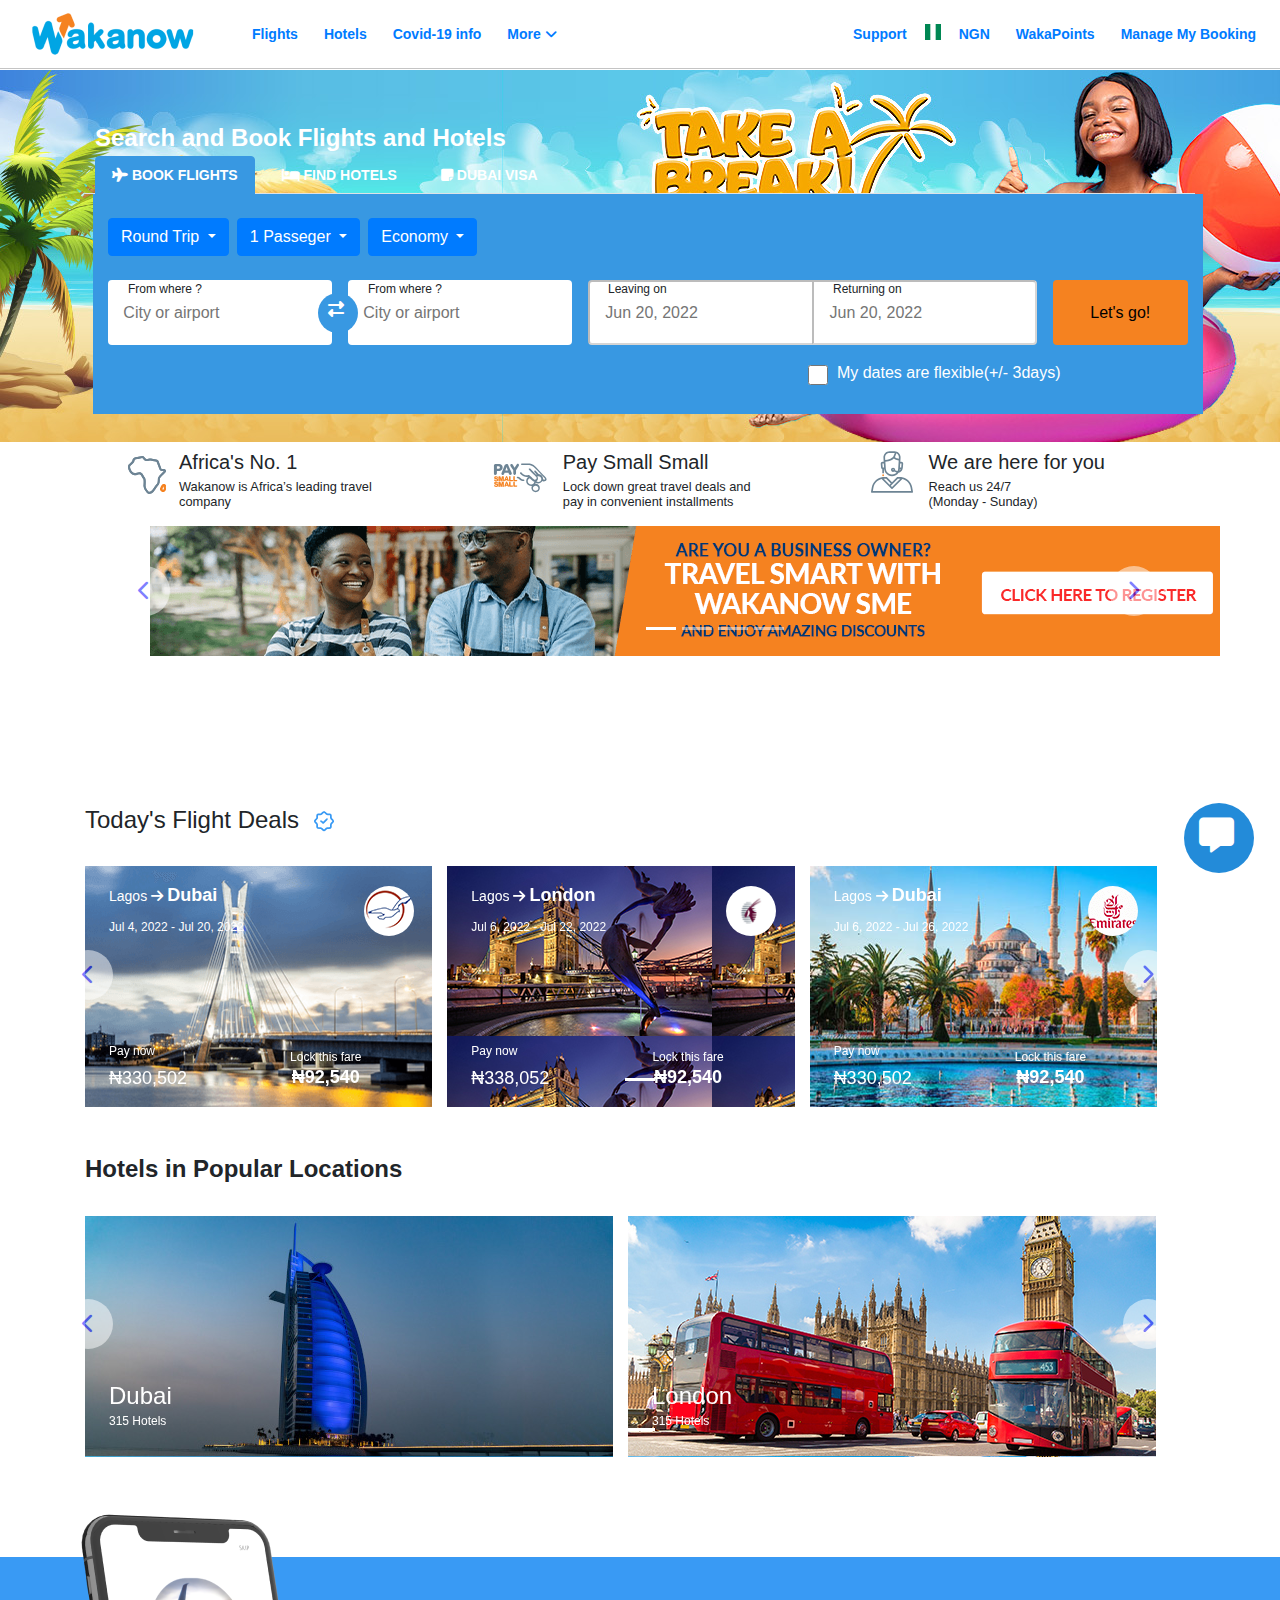
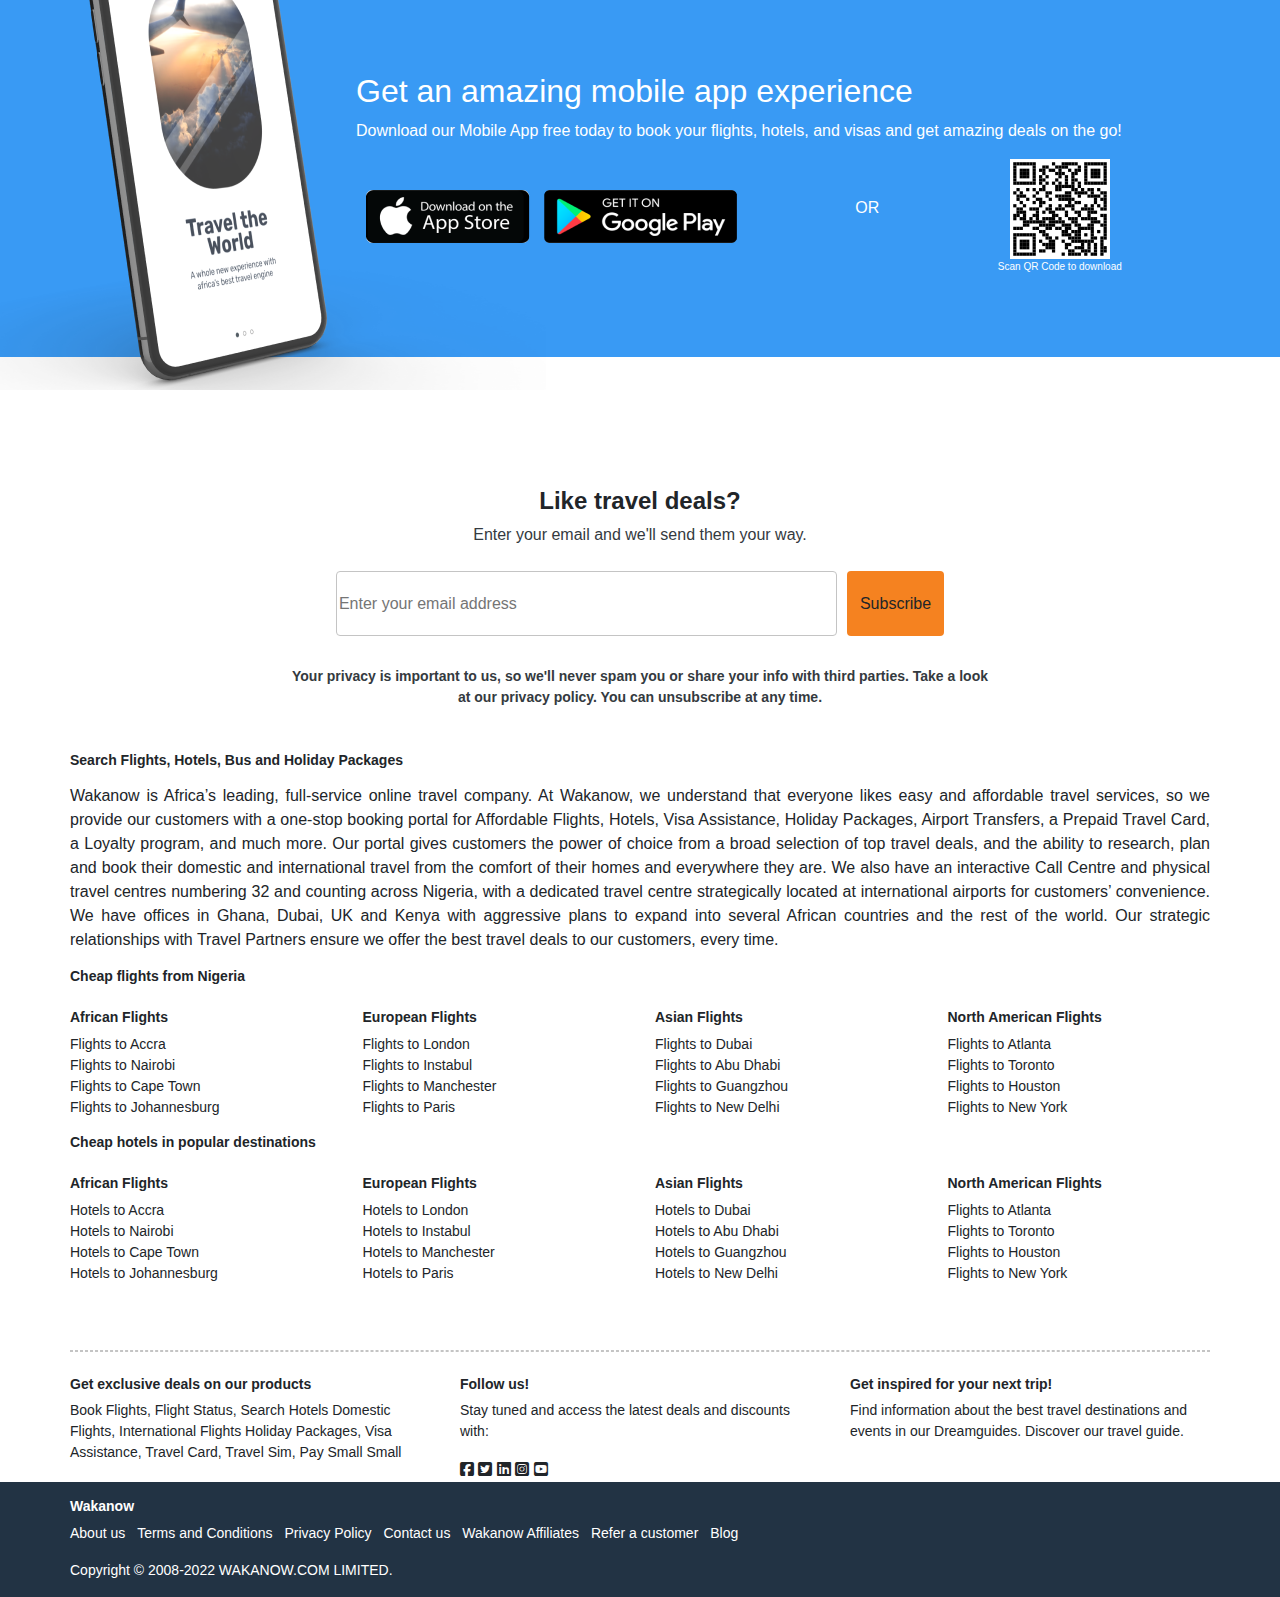
<file: scss/d.html>
<!DOCTYPE html>
<html lang="en">
  <head>
    <meta charset="UTF-8" />
    <meta http-equiv="X-UA-Compatible" content="IE=edge" />
    <meta name="viewport" content="width=device-width, initial-scale=1.0" />
    <title>Wakanow</title>
    <link
      rel="stylesheet"
      href="https://cdn.jsdelivr.net/npm/bootstrap@4.6.1/dist/css/bootstrap.min.css"
    />

    <!-- jQuery library -->
    <script src="https://cdn.jsdelivr.net/npm/jquery@3.6.0/dist/jquery.slim.min.js"></script>

    <!-- Popper JS -->
    <script src="https://cdn.jsdelivr.net/npm/popper.js@1.16.1/dist/umd/popper.min.js"></script>

    <!-- Latest compiled JavaScript -->
    <script src="https://cdn.jsdelivr.net/npm/bootstrap@4.6.1/dist/js/bootstrap.bundle.min.js"></script>
    <link
      rel="stylesheet"
      href="https://cdnjs.cloudflare.com/ajax/libs/font-awesome/6.1.1/css/all.min.css"
    />
    <link rel="stylesheet" href="index.css">
    <link rel="stylesheet" href="bootstrap.css">
  </head>
  <body>
    <div class="page">
      <nav
        class="navbar navbar-expand-md bg-f navbar-f justify-content-between"
        style="
          border-bottom: 1px solid #c4c4c4;
          position: fixed;
          top: 0%;
          width: 100%;
          z-index: 2;
          background-color: #ffffff;
        "
      >
        <!-- Brand/logo -->
        <div class="d-flex">
          <a class="navbar-brand ml-3" href="#">
            <img
              src="../image/wakanow-logo.png"
              alt="logo"
              style="font-size: 14px"
            />
          </a>

      <!-- Links -->
      <ul class="navbar-nav mt-2 ml-4">
        <li class="nav-item">
          <a class="nav-link" href="./d.html">Flights</a>
        </li>
        <li class="nav-item">
          <a class="nav-link" href="./g.html">Hotels</a>
        </li>
        <li class="nav-item">
          <a class="nav-link" href="./covid19info.html">Covid-19 info</a>
        </li><li class="nav-item">
          <a class="nav-link" href="#" style="border: none"
            >More <i class="fa fa-angle-down"></i
          ></a>
        </li>
    </div>
    <ul class="navbar-nav">
      <li class="nav-item">
        <a class="nav-link" id="support" href="#" style="border: none"
          >Support
          <div class="dropdown1">
            <div class="all">
              <i class="fa fa-whatsapp"> <span>Whatsapp</span></i>
              <i class="fa fa-user-md"> <span>Customer Support</span></i>
              <i class="fa fa-phone"> <span>Contact Us</span></i>
            </div>
          </div>
        </a>
      </li>
      <a
        ><div>
          <img
            class="mt-2"
            id="nigeria"
            height="16"
            src="../image/flag.svg"
            alt=""
          />
          <div class="dropdown2">
            <div class="all">
              <i class="fa fa-whatsapp"> <span>Whatsapp</span></i>
              <i class="fa fa-user-md"> <span>Customer Support</span></i>
              <i class="fa fa-phone"> <span>Contact Us</span></i>
            </div>
          </div>
        </div>
      </a>
      <li class="nav-item">
        <a class="nav-link" id="ngn" href="#" style="border: none"
          >NGN
          <div class="dropdown3">
            <div class="all">
              <i> <span>USD ($) Dollars</span></i>
              <i> <span>NGN (N) Naira</span></i>
            </div>
          </div></a
        >
      </li>
      <li class="nav-item">
        <a class="nav-link" href="wakapoints.html" style="border: none">WakaPoints</a>
      </li>
      <li class="nav-item">
        <a class="nav-link" href="#" style="border: none"
          >Manage My Booking
        </a>
      </li>
    </ul>
    </nav>
   </div>
   <div class="back">
    <div class="container mt-4">
    <div class="book">Search and Book Flights and Hotels</div>
    <!-- Nav tabs -->
    <ul class="nav nav-tabs" role="tablist">
      <li class="nav-item">
        <a class="nav-link active text-white" data-toggle="tab" href="#home"><i class="fa fa-plane text-white"></i> BOOK FLIGHTS</a>
      </li>
      <li class="nav-item">
        <a class="nav-link text-white" data-toggle="tab" href="#menu1"><i class="fa fa-bed"></i> FIND HOTELS</a>
      </li>
      <li class="nav-item">
        <a class="nav-link text-white" data-toggle="tab" href="#menu2"><i class="fa fa-sticky-note"></i> DUBAI VISA</a>
      </li>
    </ul>
  
    <!-- Tab panes -->
    <div class="tab-content">
      <div id="home" class="container tab-pane active bg-deji ml-2" style="height: 220px;"><br>
        <div class="d-flex">
          <div class="dropdown">
            <button type="button" class="btn btn-primary dropdown-toggle text-white" data-toggle="dropdown">
              Round Trip
            </button>
            <div class="dropdown-menu" style="width: 210px;">
              <a class="dropdown-item" href="#">Round trip</a>
              <a class="dropdown-item" href="#">One-way</a>
              <a class="dropdown-item" href="#">Multi-city</a>
            </div>
          </div>
          <div class="dropdown ml-2">
            <button type="button" class="btn btn-primary dropdown-toggle text-white" data-toggle="dropdown">
              1 Passeger
            </button>
            <div class="dropdown-menu">
              <a class="dropdown-item" href="#"></a>
              <a class="dropdown-item" href="#">Link 2</a>
              <a class="dropdown-item" href="#">Link 3</a>
            </div>
          </div>
          <div class="dropdown ml-2">
            <button type="button" class="btn btn-primary dropdown-toggle text-white" data-toggle="dropdown">
              Economy
            </button>
            <div class="dropdown-menu"style="width: 210px;">
              <a class="dropdown-item" href="#">Economy</a>
              <a class="dropdown-item" href="#">Premium Economy</a>
              <a class="dropdown-item" href="#">Business</a>
              <a class="dropdown-item" href="#">First Class</a>
            </div>
          </div>
        </div><br>
        <div class="d-flex"  id="shabxy">
          <label _ngcontent-bpd-c108="" class="label">From where ?</label>
          <input class="city" type="text" placeholder="   City or airport ">
          <div class="rounded-circle bg-deji" style="width: 40px; height: 40px; position: absolute;margin-left: 210px; margin-top: 13px;">
          <i class="fa fa-right-left text-white mt-2 position-absolute" style="margin-left: 10px;"></i>
          </div>
          <br><label _ngcontent-bpd-c108="" class="label1">From where ?</label>
          <input class="city ml-3" type="text" placeholder="   City or airport">          
          <label _ngcontent-bpd-c108="" class="label2">Leaving on</label>               
          <input class="city2 ml-3 bg-white" type="text" placeholder="   Jun 20, 2022" disabled>
          <label _ngcontent-bpd-c108="" class="label3">Returning on</label>               
          <input class="city3 bg-white" type="text" placeholder="   Jun 20, 2022" disabled>
          <button class="button ml-3">Let's go!</button>
        </div>
        <div class="d-flex mt-3" style="margin-left: 700px;">
        <input class="check mt-1" type="checkbox">
        <div class="text-white f-">&nbsp;&nbsp;My dates are flexible(+/- 3days)</div>
        </div>              
      </div>
      <div id="menu1" class="container tab-pane fade bg-deji ml-2" style="height: 220px;"><br>
        <div class="d-flex text-white font-weight-bold" style="font-size: 12px;">
          <div class="mt-3">
            <p>WHAT ARE YOU TRAVELLING FOR?</p>
          </div>
          <div class=" ml-3">
            <div class="d-flex mt-3">
              <input class="check" type="checkbox">
              <div class="text-white f-">&nbsp;&nbsp;BUSINESS</div>
              </div>
          </div>
          <div class=" ml-3">
            <div class="d-flex mt-3">
              <input class="check" type="checkbox">
              <div class="text-white f-">&nbsp;&nbsp;LEISURE</div>
              </div>
          </div>
          <div class="mt-3 ml-3">
            <p style="font-size: 12px; text-decoration: underline;">Why this?</p>
          </div>
         
        </div><br>
        <div class="d-flex"  id="shabxy">
          <label _ngcontent-bpd-c108="" class="la">Going to?
          </label>
          <input class="town" type="text" placeholder="    Destination, city or hotel name" style="font-weight: bold; font-size: 16px; font-family: rubik, sans-serif;">                                      
          <label _ngcontent-bpd-c108="" class="la2">Check-in</label>               
          <input class="town2 ml-2 bg-white" type="text" placeholder="   Jun 20, 2022" disabled style="font-weight: bold; font-size: 16px; line-height: 30px;">
          <label _ngcontent-bpd-c108="" class="la3">Check-out</label>               
          <input class="town3 bg-white" type="text" placeholder="   Jun 20, 2022" disabled style="font-weight: bold; font-size: 16px;">
          <button class="goes">
            <p class="mb-4" style="color: #BAAEB2; font-size: 12px; margin-left:-60px;">Rooms and guests</p>
            <p style="margin-top: -20px; font-size: 16px; margin-left: -50px;">1 Room, 1 Guest</p>
            <div><i id="down" class="fa fa-angle-down" style="position: absolute; margin-top: -40px; margin-left: 80px;"></i></div>
            <div class="box">
              <div class="">
                <span>Roo</span>
                <div>
                  <p>bbj</p>
                </div>
              </div>
            </div>
          </button>
          <button class="button ml-3">Search</button>
          
        </div>
        <div class="d-flex mt-3" style="margin-left: 700px;">
          <div>
            <i class="fa fa-check-decagram mr-1"></i>
          </div>
        </div>        
      </div>
      <div id="menu2" class="container tab-pane fade"><br>
        <h3>Menu 2</h3>
        <p>Sed ut perspiciatis unde omnis iste natus error sit voluptatem accusantium doloremque laudantium, totam rem aperiam.</p>
      </div>
    </div>
  </div>
</div>
<div class="d-flex">
  <div style="margin-left: 120px;">
    <img src="../image/africa-icon.svg" alt="" style="margin-bottom: 10px;">
  </div>
  <div>
    <h5 class="ml-1">Africa's No. 1 <p class="travel">Wakanow is Africa’s leading travel
      <br> company</p>
    </h5>
  </div>      
  <div style="margin-left:120px;">
    <img src="../image/pay-small-small.svg" alt="">
  </div>
  <div>
    <h5 class="ml-3">Pay Small Small
    <p class="travel">Lock down great travel deals and
      <br>pay in convenient installments</p>
  </h5>
</div> 
  <div style="margin-left:120px;">
    <img src="../image/telemarketer.svg" alt="">
  </div>
  <div>
    <h5 class="ml-3">We are here for you
    <p class="travel">Reach us 24/7
     <br>(Monday - Sunday)</p>
   </h5>
  </div>    
</div>
<div id="demo" class="carousel slide" data-ride="carousel" style="margin-left: 150px;">

  <!-- Indicators -->
  <ul class="carousel-indicators">
    <li data-target="#demo" data-slide-to="0" class="active"></li>
    <li data-target="#demo" data-slide-to="1"></li>
    <li data-target="#demo" data-slide-to="2"></li>
    <li data-target="#demo" data-slide-to="3"></li>
  </ul>
  
  <!-- The slideshow -->
  <div class="carousel-inner">
    <div class="carousel-item active">
      <img src="../image/Travel_Smart_Slider.png" alt="Los Angeles" width="1070px" height="130px">
    </div>
    <div class="carousel-item">
      <img src="../image/MAAS.png" alt="Chicago" width="1070px" height="130px">
    </div>
    <div class="carousel-item">
      <img src="../image/HomeCovid.jpg" alt="New York" width="1070px" height="130px">
    </div>
    <div class="carousel-item">
      <img src="../image/Wakapoint_Sliderbanner.png" alt="New York" width="1070px" height="130px">
    </div>
  </div>
  
  <!-- Left and right controls -->
  <a class="carousel-control-prev" id="prev" href="#demo" data-slide="prev" style="margin-left: -90px;">
    <span class="fa fa-chevron-left" style="color:blue; font-size: 20px; font-weight: bold; background-color: white; display: flex; justify-content: center; align-items: center; width: 50px; height: 50px; border-radius: 50%;"></span>
  </a>
  <a class="carousel-control-next" href="#demo" data-slide="next" style="margin-right: 60px;">
    <span class="fa fa-chevron-right" style="color:blue; font-size: 20px; font-weight: bold; background-color: white; display: flex; justify-content: center; align-items: center; width: 50px; height: 50px; border-radius: 50%; margin-left: 5px;"></span>></span>
  </a>
</div>
<div class="container bg-white" style="margin-top: 150px;">
  <h4>Today's Flight Deals <img class="ml-2" src="../image/verified.png" alt=""></h4>
  <!-- <div class="d-flex mt-5">
  
  </div> -->
  <div id="demo" class="carousel slide" data-ride="carousel" >

    <!-- Indicators -->
    <ul class="carousel-indicators">
      <li data-target="#deji" data-slide-to="0" class="active"></li>
      <!-- <li data-target="#deji" data-slide-to="1"></li> -->
      <!-- <li data-target="#deji" data-slide-to="2"></li>
      <li data-target="#deji" data-slide-to="3"></li> -->
    </ul>
    
    <!-- The slideshow -->
    <br><div class="carousel-inner">
      <div class="carousel-item active d-flex">
        <div class="london1">
          <div class=" shaban text-white d-flex">
            <div>
            <div class="d-flex">
              <p class="mt-3 ml-4" style="font-size: 14px;">Lagos<i class="fa fa-arrow-right ml-1" style="font-size:14px;"></i><span class="font-weight-bold ml-1" style="font-size: 18px; font-family: rubik,sans-serif;">Dubai</span></p>
            </div>
           <div class="d-flex">
            <p class="ml-4" style="font-size:12px; line-height:5px;">Jul 4, 2022 - Jul 20, 2022</p>
          </div>
          </div>
          <img class="`" src="../image/P4.gif" alt="" style="border-radius: 100%; height: 50px; margin-left: 120px; margin-top: 20px; ">
          </div>
          <div class=" shaban text-white d-flex" style="margin-top: 80px;">
            <div>
            <div class="d-flex">
              <p class="mt-3 ml-4" style="font-size: 12px;">Pay now</p>
            </div>
           <div class="d-flex">
            <h5 class="ml-4" style="font-size:18px; line-height:5px;">₦330,502</h5>
          </div>
          </div>
          <button class="primary btn btn">
          <div class="text-white" style="line-height: 20px;">
            <span style="font-size: 12px;">Lock this fare</span>
            <span class="font-weight-bold d-block" style="font-size: 18px;">₦92,540</span>
          </div>
          </button>
          </div>
        </div >
        <div class="london2">
          <div class=" shaban text-white d-flex">
            <div>
            <div class="d-flex">
              <p class="mt-3 ml-4" style="font-size: 14px;">Lagos<i class="fa fa-arrow-right ml-1" style="font-size:14px;"></i><span class="font-weight-bold ml-1" style="font-size: 18px; font-family: rubik,sans-serif;">London</span></p>
            </div>
           <div class="d-flex">
            <p class="ml-4" style="font-size:12px; line-height:5px;">Jul 6, 2022 - Jul 22, 2022</p>
          </div>
          </div>
          <img class="`" src="../image/QR.gif" alt="" style="border-radius: 100%; height: 50px; margin-left: 120px; margin-top: 20px; ">
          </div>
          <div class=" shaban text-white d-flex" style="margin-top: 80px;">
            <div>
            <div class="d-flex">
              <p class="mt-3 ml-4" style="font-size: 12px;">Pay now</p>
            </div>
           <div class="d-flex">
            <h5 class="ml-4" style="font-size:18px; line-height:5px;">₦338,052</h5>
          </div>
          </div>
          <button class="primary btn btn">
          <div class="text-white" style="line-height: 20px;">
            <span style="font-size: 12px;">Lock this fare</span>
            <span class="font-weight-bold d-block" style="font-size: 18px;">₦92,540</span>
          </div>
          </button>
          </div>
        </div>
        
        <div class="london3">
          <div class=" shaban text-white d-flex">
            <div>
            <div class="d-flex">
              <p class="mt-3 ml-4" style="font-size: 14px;">Lagos<i class="fa fa-arrow-right ml-1" style="font-size:14px;"></i><span class="font-weight-bold ml-1" style="font-size: 18px; font-family: rubik,sans-serif;">Dubai</span></p>
            </div>
           <div class="d-flex">
            <p class="ml-4" style="font-size:12px; line-height:5px;">Jul 6, 2022 - Jul 26, 2022</p>
          </div>
          </div>
          <img class="`" src="../image/EK.gif" alt="" style="border-radius: 100%; height: 50px; margin-left: 120px; margin-top: 20px; ">
          </div>
          <div class=" shaban text-white d-flex" style="margin-top: 80px;">
            <div>
            <div class="d-flex">
              <p class="mt-3 ml-4" style="font-size: 12px;">Pay now</p>
            </div>
           <div class="d-flex">
            <h5 class="ml-4" style="font-size:18px; line-height:5px;">₦330,502</h5>
          </div>
          </div>
          <button class="primary btn btn">
          <div class="text-white" style="line-height: 20px;">
            <span style="font-size: 12px;">Lock this fare</span>
            <span class="font-weight-bold d-block" style="font-size: 18px;">₦92,540</span>
          </div>
          </button>
          </div>
        </div>
    </div>
    </div>
    
    
    <a class="carousel-control-prev" href="#deji" data-slide="prev" style="margin-left:-80px;">
      <span class="fa fa-chevron-left" style="color:blue; font-size: 20px; font-weight: bold; background-color: white; display: flex; justify-content: center; align-items: center; width: 50px; height: 50px; border-radius: 50%;"></span>
    </a>
    <a class="carousel-control-next" href="#deji" data-slide="next">
      <span class="fa fa-chevron-right" style="color:blue; font-size: 20px; font-weight: bold; background-color: white; display: flex; justify-content: center; align-items: center; width: 50px; height: 50px; border-radius: 50%; margin-left: 80px;"></span>></span>
    </a>
  </div>
</div>
<div class="container mt-5">
  <h4 class="font-weight-bold d-none d-sm-block">Hotels in Popular Locations</h4>
  <div id="demo" class="carousel slide" data-ride="carousel" >

    <!-- Indicators -->
    <ul class="carousel-indicators">
      <li data-target="#deji" data-slide-to="0" class="active"></li>
      <!-- <li data-target="#deji" data-slide-to="1"></li> -->
      <!-- <li data-target="#deji" data-slide-to="2"></li>
      <li data-target="#deji" data-slide-to="3"></li> -->
    </ul>
    
    <!-- The slideshow -->
    <br><div class="carousel-inner">
      <div class="carousel-item active d-flex">
        <div class="dubai">
          <div class=" shaban text-white d-flex" style="margin-top: 150px;">
            <div>
            <div class="d-flex">
              <h4 class="mt-3 ml-4">Dubai</h4>
            </div>
           <div class="d-flex">
            <span class="ml-4" style="font-size:12px; line-height:5px;">315 Hotels</span>
          </div>
          </div>
          </div>
        </div >
        <div class="london5">
          <div class=" shaban text-white d-flex" style="margin-top: 150px;">
            <div>
            <div class="d-flex">
              <h4 class="mt-3 ml-4">London</h4>
            </div>
           <div class="d-flex">
            <span class="ml-4" style="font-size:12px; line-height:5px;">315 Hotels</span>
          </div>
          </div>
         
          </div>
        </div>
        
       
    </div>
    </div>
    
    
    <a class="carousel-control-prev" href="#deji" data-slide="prev" style="margin-left:-80px;">
      <span class="fa fa-chevron-left" style="color:blue; font-size: 20px; font-weight: bold; background-color: white; display: flex; justify-content: center; align-items: center; width: 50px; height: 50px; border-radius: 50%;"></span>
    </a>
    <a class="carousel-control-next" href="#deji" data-slide="next">
      <span class="fa fa-chevron-right" style="color:blue; font-size: 20px; font-weight: bold; background-color: white; display: flex; justify-content: center; align-items: center; width: 50px; height: 50px; border-radius: 50%; margin-left: 80px;"></span>></span>
    </a>
  </div>
</div>
<div class="bg">
<div class="container" style="height:400px; margin-top: 100px;">
  <div class="d-flex align-items-center">
    <div class="image-box" style="margin-top: -151px; margin-left: -200px;">
      <img src="../image/app-download-icon-desktop.png" alt="" class="img-fluid d-none d-md-block" style="">
    </div>
    <div class="content" style="margin-left: -190px;">
      <h2 class="text-white font-weight-normal">Get an amazing mobile app experience</h2>
      <p class="text-white">Download our Mobile App free today to book your flights, hotels, and visas and get amazing deals on the go!</p>
      <div class="d-none d-md-flex align-items-center justify-content-between">
        <div>
          <a href="https://apps.apple.com/us/app/id1467891138">
            <img src="../image/IOS-image.png" alt="">
          </a>
          <a href="https://play.google.com/store/apps/details?id=com.wakanow.android">
            <img src="../image/Play-store.png" alt="">
          </a>
        </div>
        <div>
          <p class="text-white m-o">OR</p>
        </div>
        <div class="text-center">
          <img src="../image/app-qr.svg" alt="" style="height: 100px;">
          <p class="m-0 text-white" style="font-size: 10px;">Scan QR Code to download</p>
        </div>
      </div>
    </div>
  </div> 
</div>
</div>
<div class="container bg-thaw" style="margin-top: 100px; height:  278.984px;">
<div class="text-center" style="">
  <h4 class="font-weight-bold" style="padding-top: 30px">Like travel deals?</h4>
  <p class="text-dark">Enter your email and we'll send them your way.</p>
</div>
<div class="d-flex mt-4" style="align-items: center; justify-content: center">
  <input class="mail" type="email" placeholder="Enter your email address" style="height: 65px; width: 500.984px;">
  <button class="btn btn-f">Subscribe</button>
</div>

<p class="mt-4 mt-md-0 text-dark travel-deals-desc text-center" style="font-size: 14px; font-weight: 600; padding-top: 30px;"> 
  Your privacy is important to us, so we'll never spam you or share your info with third parties. Take a look 
  <br> at our privacy policy. You can unsubscribe at any time. 
</p>
</div>
<div class="container mt-3" style="padding: 0;">
<div>
  <h5 style="font-size: 14px;" class="font-weight-bold">Search Flights, Hotels, Bus and Holiday Packages</h5>
  <p class="text-justify mt-3">Wakanow is Africa’s leading, full-service online travel company. At Wakanow, we understand that everyone likes easy and affordable travel services, so we provide our customers with a one-stop booking portal for Affordable Flights, Hotels, Visa Assistance, Holiday Packages, Airport Transfers, a Prepaid Travel Card, a Loyalty program, and much more. Our portal gives customers the power of choice from a broad selection of top travel deals, and the ability to research, plan and book their domestic and international travel from the comfort of their homes and everywhere they are. We also have an interactive Call Centre and physical travel centres numbering 32 and counting across Nigeria, with a dedicated travel centre strategically located at international airports for customers’ convenience. We have offices in Ghana, Dubai, UK and Kenya with aggressive plans to expand into several African countries and the rest of the world. Our strategic relationships with Travel Partners ensure we offer the best travel deals to our customers, every time.
  </p>
</div>
<div class="row d-flex">
  <h2 class="col-md-12 mb-4 font-weight-bold" style="font-size: 14px;">Cheap flights from Nigeria</h2>
  <div class="col-md-12 collapse show">
  <div id="accra" class="row d-flex">
    <ul class="col-sm col-6 list-unstyled footer-alt-links">
      <h5 style="font-size: 14px; font-weight: bold;">African Flights</h5>
      <li>Flights to Accra</li>
      <li>Flights to Nairobi</li>
      <li>Flights to Cape Town</li>
      <li>Flights to Johannesburg</li>
    </ul>
    <ul class="col-sm col-6 list-unstyled footer-alt-links">
      <h5 style="font-size: 14px; font-weight: bold;">European Flights</h5>
      <li>Flights to London</li>
      <li>Flights to Instabul</li>
      <li>Flights to Manchester</li>
      <li>Flights to Paris</li>
    </ul>
    <ul class="col-sm col-6 list-unstyled footer-alt-links">
      <h5 style="font-size: 14px; font-weight: bold;">Asian Flights</h5>
      <li>Flights to Dubai</li>
      <li>Flights to Abu Dhabi</li>
      <li>Flights to Guangzhou</li>
      <li>Flights to New Delhi  </li>
    </ul>
    <ul class="col-sm col-6 list-unstyled footer-alt-links">
      <h5 style="font-size: 14px; font-weight: bold;">North American Flights</h5>
      <li>Flights to Atlanta</li>
      <li>Flights to Toronto</li>
      <li>Flights to Houston</li>
      <li>Flights to New York</li>
    </ul>
  </div>
  </div>

</div>
<div class="row d-flex">
  <h2 class="col-md-12 mb-4 font-weight-bold" style="font-size: 14px;">Cheap hotels in popular destinations</h2>
  <div class="col-md-12 collapse show">
  <div id="accra" class="row d-flex">
    <ul class="col-sm col-6 list-unstyled footer-alt-links">
      <h5 style="font-size: 14px; font-weight: bold;">African Flights</h5>
      <li>Hotels to Accra</li>
      <li>Hotels to Nairobi</li>
      <li>Hotels to Cape Town</li>
      <li>Hotels to Johannesburg</li>
    </ul>
    <ul class="col-sm col-6 list-unstyled footer-alt-links">
      <h5 style="font-size: 14px; font-weight: bold;">European Flights</h5>
      <li>Hotels to London</li>
      <li>Hotels to Instabul</li>
      <li>Hotels to Manchester</li>
      <li>Hotels to Paris</li>
    </ul>
    <ul class="col-sm col-6 list-unstyled footer-alt-links">
      <h5 style="font-size: 14px; font-weight: bold;">Asian Flights</h5>
      <li>Hotels to Dubai</li>
      <li>Hotels to Abu Dhabi</li>
      <li>Hotels to Guangzhou</li>
      <li>Hotels to New Delhi  </li>
    </ul>
    <ul class="col-sm col-6 list-unstyled footer-alt-links">
      <h5 style="font-size: 14px; font-weight: bold;">North American Flights</h5>
      <li>Flights to Atlanta</li>
      <li>Flights to Toronto</li>
      <li>Flights to Houston</li>
      <li>Flights to New York</li>
    </ul>
  </div>
  </div>

</div>
<div class="dashed"></div>
<div id="get" class="row mt-4 d-flex">
<div class="col-lg-4 col-sm-6">
  <div>
    <h5>Get exclusive deals on our products</h5>
    <p>Book Flights, Flight Status, Search Hotels Domestic Flights, International Flights Holiday Packages, Visa Assistance, Travel Card, Travel Sim, Pay Small Small</p>
  </div>
</div>
<div class="col-lg-4 col-sm-6">
  <div>
    <h5>Follow us!</h5>
    <p>Stay tuned and access the latest deals and discounts with:</p>
    <i class="fa-brands fa-facebook-square"></i>
    <i class="fa-brands fa-twitter-square"></i>
    <i class="fa-brands fa-linkedin"></i>
    <i class="fa-brands fa-instagram-square"></i>
    <i class="fa-brands fa-youtube-square"></i>
  </div>
</div>
<div class="col-lg-4 col-sm-6">
  <div>
    <h5>Get inspired for your next trip!</h5>
    <p>Find information about the best travel destinations and events in our Dreamguides. Discover our travel guide.</p>
  </div>
</div>
</div>
</div>
<div class="tain">
<div class="container">
<div class="row d-flex">
  <div class="col-lg-12">
    <div class="text-white mt-3" >
      <h5 class="text-white d-none d-sm-block" style="font-size: 14px; margin-left: -15px; font-weight:bold ;">Wakanow</h5>
      <ul style="margin-left: -55px; font-size: 14px;">
        <li class="list-inline-item">About us</li>
        <li class="list-inline-item">Terms and Conditions</li>
        <li class="list-inline-item">Privacy Policy</li>
        <li class="list-inline-item">Contact us</li>
        <li class="list-inline-item">Wakanow Affiliates</li>
        <li class="list-inline-item">Refer a customer</li>
        <li class="list-inline-item">Blog</li>
      </ul>
      <p style="margin-left: -15px; font-size: 14px;">Copyright © 2008-2022 WAKANOW.COM LIMITED.</p>
    </div>
  </div>
</div>
<div class="message">
  <i class="fa fa-message" style="color:white; font-size: 35px;margin-left: 15px; margin-top: 15px;"></i>
</div>
</div>

</div>
</div>
  </body>
</html>
</file>
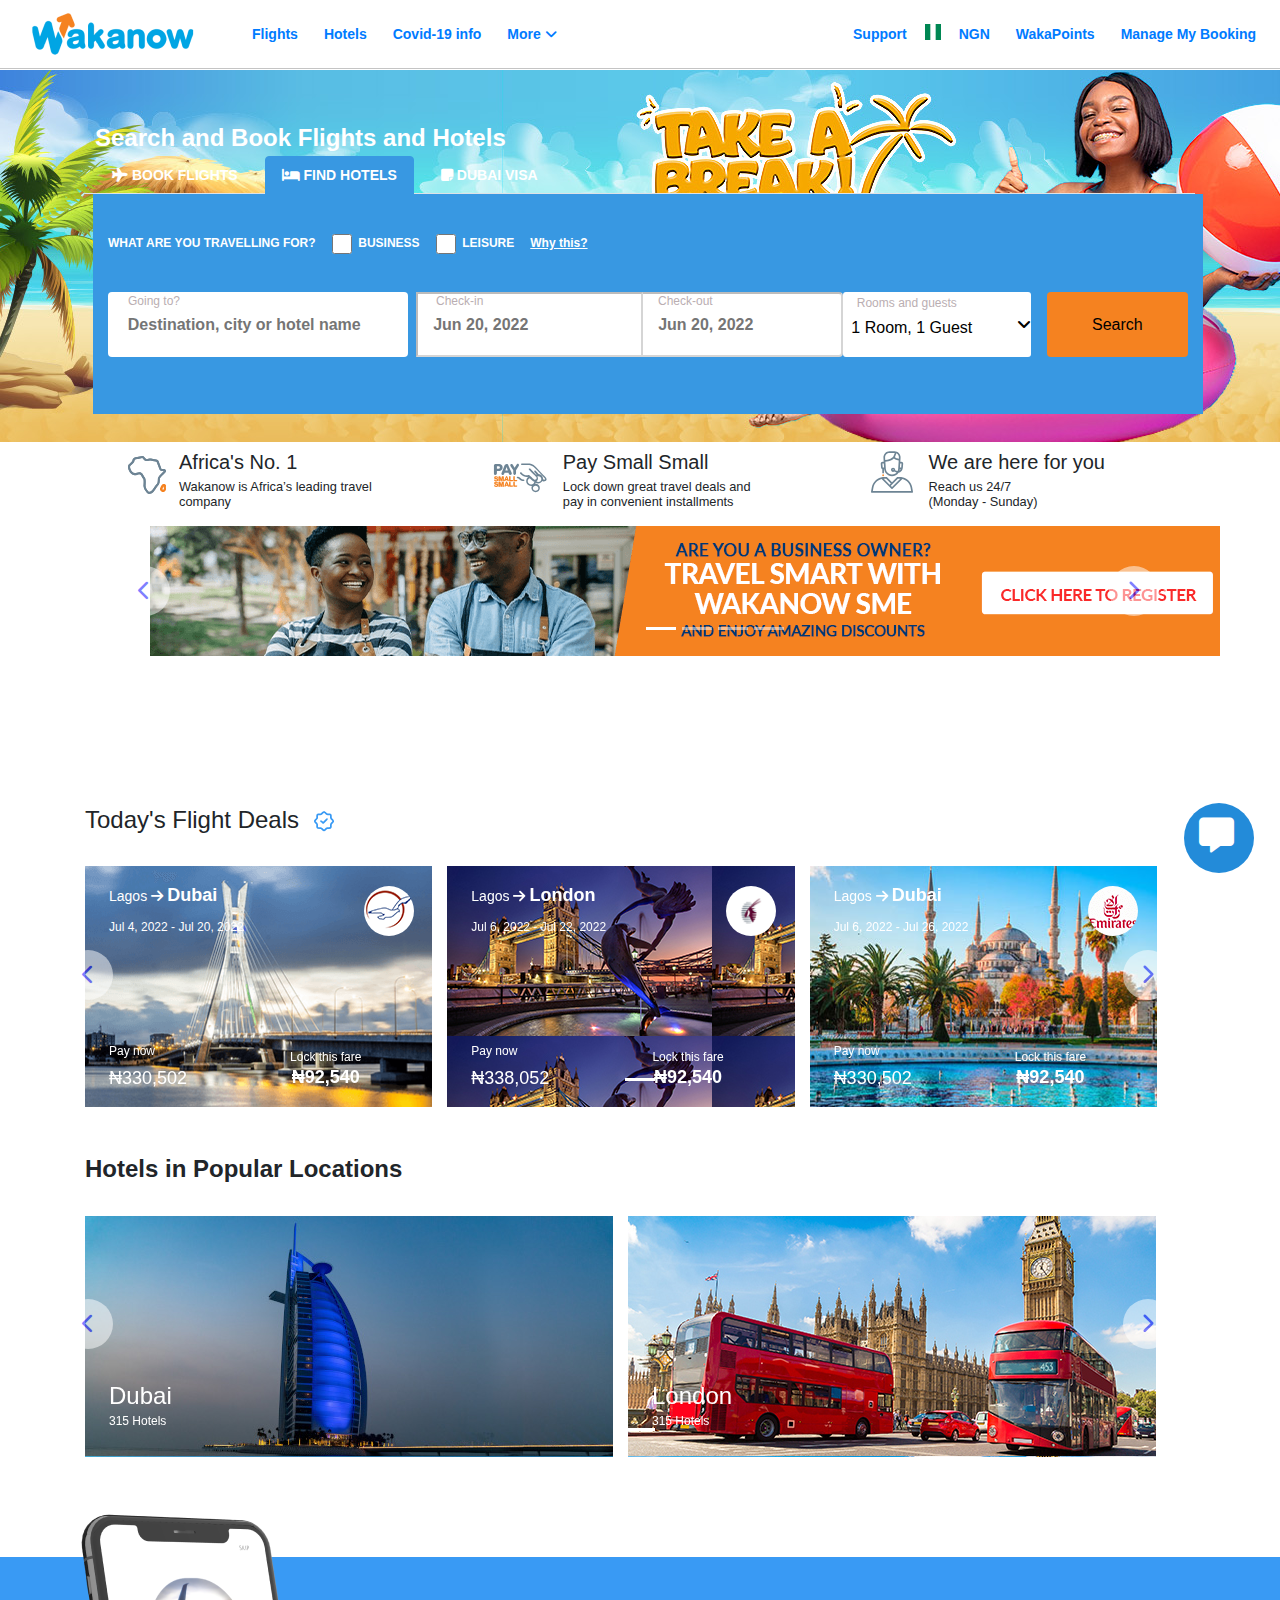
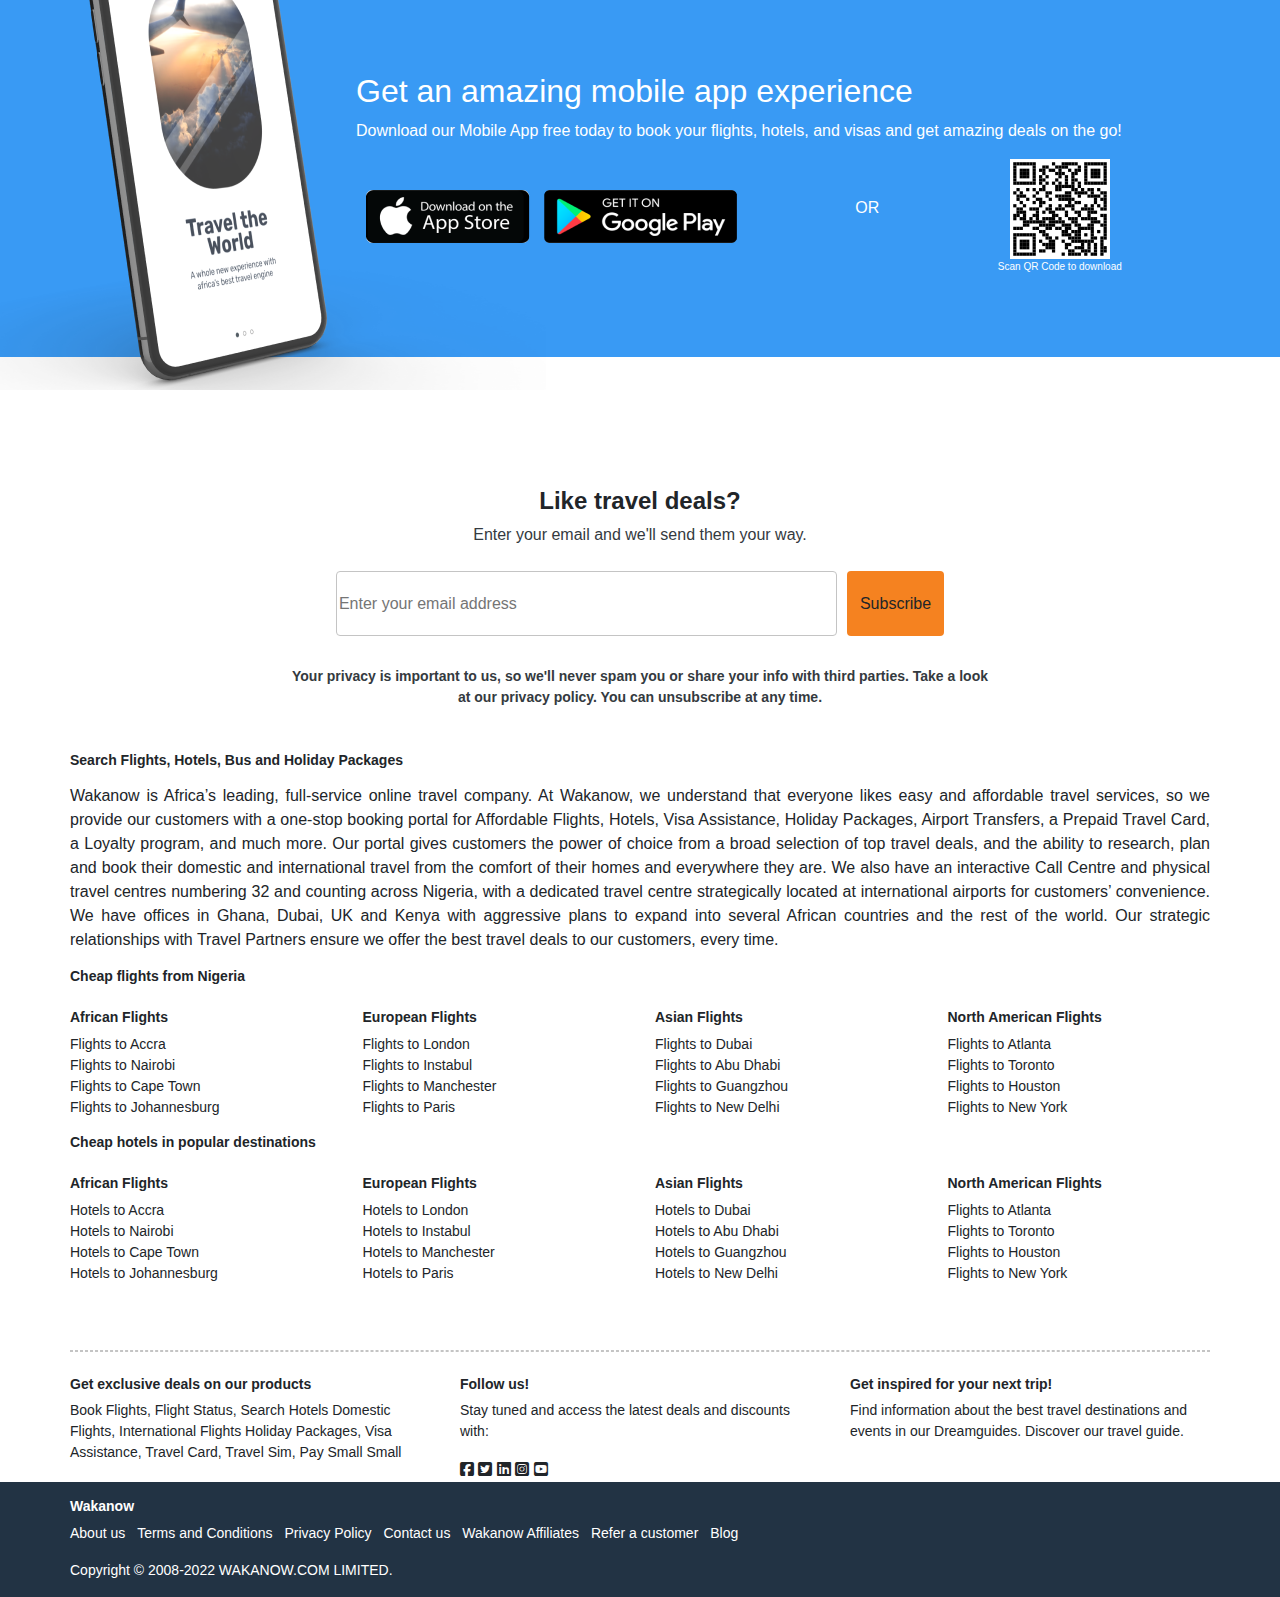
<file: scss/g.html>
<!DOCTYPE html>
<html lang="en">
  <head>
    <meta charset="UTF-8" />
    <meta http-equiv="X-UA-Compatible" content="IE=edge" />
    <meta name="viewport" content="width=device-width, initial-scale=1.0" />
    <title>Wakanow</title>
    <link
      rel="stylesheet"
      href="https://cdn.jsdelivr.net/npm/bootstrap@4.6.1/dist/css/bootstrap.min.css"
    />

    <!-- jQuery library -->
    <script src="https://cdn.jsdelivr.net/npm/jquery@3.6.0/dist/jquery.slim.min.js"></script>

    <!-- Popper JS -->
    <script src="https://cdn.jsdelivr.net/npm/popper.js@1.16.1/dist/umd/popper.min.js"></script>

    <!-- Latest compiled JavaScript -->
    <script src="https://cdn.jsdelivr.net/npm/bootstrap@4.6.1/dist/js/bootstrap.bundle.min.js"></script>
    <link
      rel="stylesheet"
      href="https://cdnjs.cloudflare.com/ajax/libs/font-awesome/6.1.1/css/all.min.css"
    />
    <link rel="stylesheet" href="index.css">
    <link rel="stylesheet" href="bootstrap.css">
  </head>
  <body>
    <div class="page">
      <nav
        class="navbar navbar-expand-md bg-f navbar-f justify-content-between"
        style="
          border-bottom: 1px solid #c4c4c4;
          position: fixed;
          top: 0%;
          width: 100%;
          z-index: 2;
          background-color: #ffffff;
        "
      >
        <!-- Brand/logo -->
        <div class="d-flex">
          <a class="navbar-brand ml-3" href="#">
            <img
              src="../image/wakanow-logo.png"
              alt="logo"
              style="font-size: 14px"
            />
          </a>

      <!-- Links -->
      <ul class="navbar-nav mt-2 ml-4">
        <li class="nav-item">
          <a class="nav-link" href="./d.html">Flights</a>
        </li>
        <li class="nav-item">
          <a class="nav-link" href="#">Hotels</a>
        </li>
        <li class="nav-item">
          <a class="nav-link" href="./covid19info.html">Covid-19 info</a>
        </li>
        <li class="nav-item">
          <a class="nav-link" href="#" style="border: none"
            >More <i class="fa fa-angle-down"></i
          ></a>
        </li>
    </div>
    <ul class="navbar-nav">
      <li class="nav-item">
        <a class="nav-link" id="support" href="#" style="border: none"
          >Support
          <div class="dropdown1">
            <div class="all">
              <i class="fa fa-whatsapp"> <span>Whatsapp</span></i>
              <i class="fa fa-user-md"> <span>Customer Support</span></i>
              <i class="fa fa-phone"> <span>Contact Us</span></i>
            </div>
          </div>
        </a>
      </li>
      <a
        ><div>
          <img
            class="mt-2"
            id="nigeria"
            height="16"
            src="../image/flag.svg"
            alt=""
          />
          <div class="dropdown2">
            <div class="all">
              <i class="fa fa-whatsapp"> <span>Whatsapp</span></i>
              <i class="fa fa-user-md"> <span>Customer Support</span></i>
              <i class="fa fa-phone"> <span>Contact Us</span></i>
            </div>
          </div>
        </div>
      </a>
      <li class="nav-item">
        <a class="nav-link" id="ngn" href="#" style="border: none"
          >NGN
          <div class="dropdown3">
            <div class="all">
              <i> <span>USD ($) Dollars</span></i>
              <i> <span>NGN (N) Naira</span></i>
            </div>
          </div></a
        >
      </li>
      <li class="nav-item">
        <a class="nav-link" href="wakapoints.html" style="border: none">WakaPoints</a>
      </li>
      <li class="nav-item">
        <a class="nav-link" href="#" style="border: none"
          >Manage My Booking
        </a>
      </li>
    </ul>
      </ul>
    </nav>
  </div>
  <div class="back">
   <div class="container mt-4">
   <div class="book">Search and Book Flights and Hotels</div>
   <!-- Nav tabs -->
   <ul class="nav nav-tabs" role="tablist">
     <li class="nav-item">
       <a class="nav-link text-white" data-toggle="tab" href="#home"><i class="fa fa-plane text-white"></i> BOOK FLIGHTS</a>
     </li>
     <li class="nav-item">
       <a class="nav-link active text-white" data-toggle="tab" href="#menu1"><i class="fa fa-bed"></i> FIND HOTELS</a>
     </li>
     <li class="nav-item">
       <a class="nav-link text-white" data-toggle="tab" href="#menu2"><i class="fa fa-sticky-note"></i> DUBAI VISA</a>
     </li>
   </ul>
 
   <!-- Tab panes -->
   <div class="tab-content">
     <div id="home" class="container tab-pane bg-deji ml-2" style="height: 220px;"><br>
       <div class="d-flex">
         <div class="dropdown">
           <button type="button" class="btn btn-primary dropdown-toggle text-white" data-toggle="dropdown">
             Round Trip
           </button>
           <div class="dropdown-menu" style="width: 210px;">
             <a class="dropdown-item" href="#">Round trip</a>
             <a class="dropdown-item" href="#">One-way</a>
             <a class="dropdown-item" href="#">Multi-city</a>
           </div>
         </div>
         <div class="dropdown ml-2">
           <button type="button" class="btn btn-primary dropdown-toggle text-white" data-toggle="dropdown">
             1 Passeger
           </button>
           <div class="dropdown-menu">
             <a class="dropdown-item" href="#"></a>
             <a class="dropdown-item" href="#">Link 2</a>
             <a class="dropdown-item" href="#">Link 3</a>
           </div>
         </div>
         <div class="dropdown ml-2">
           <button type="button" class="btn btn-primary dropdown-toggle text-white" data-toggle="dropdown">
             Economy
           </button>
           <div class="dropdown-menu"style="width: 210px;">
             <a class="dropdown-item" href="#">Economy</a>
             <a class="dropdown-item" href="#">Premium Economy</a>
             <a class="dropdown-item" href="#">Business</a>
             <a class="dropdown-item" href="#">First Class</a>
           </div>
         </div>
       </div><br>
       <div class="d-flex"  id="shabxy">
         <label _ngcontent-bpd-c108="" class="label">From where ?</label>
         <input class="city" type="text" placeholder="   City or airport ">
         <div class="rounded-circle bg-deji" style="width: 40px; height: 40px; position: absolute;margin-left: 210px; margin-top: 13px;">
         <i class="fa fa-right-left text-white mt-2 position-absolute" style="margin-left: 10px;"></i>
         </div>
         <br><label _ngcontent-bpd-c108="" class="label1">From where ?</label>
         <input class="city ml-3" type="text" placeholder="   City or airport">          
         <label _ngcontent-bpd-c108="" class="label2">Leaving on</label>               
         <input class="city2 ml-3 bg-white" type="text" placeholder="   Jun 20, 2022" disabled>
         <label _ngcontent-bpd-c108="" class="label3">Returning on</label>               
         <input class="city3 bg-white" type="text" placeholder="   Jun 20, 2022" disabled>
         <button class="button ml-3">Let's go!</button>
       </div>
       <div class="d-flex mt-3" style="margin-left: 700px;">
       <input class="check mt-1" type="checkbox">
       <div class="text-white f-">&nbsp;&nbsp;My dates are flexible(+/- 3days)</div>
       </div>              
     </div>
     <div id="menu1" class="container tab-pane active bg-deji ml-2" style="height: 220px;"><br>
       <div class="d-flex text-white font-weight-bold" style="font-size: 12px;">
         <div class="mt-3">
           <p>WHAT ARE YOU TRAVELLING FOR?</p>
         </div>
         <div class=" ml-3">
           <div class="d-flex mt-3">
             <input class="check" type="checkbox">
             <div class="text-white f-">&nbsp;&nbsp;BUSINESS</div>
             </div>
         </div>
         <div class=" ml-3">
           <div class="d-flex mt-3">
             <input class="check" type="checkbox">
             <div class="text-white f-">&nbsp;&nbsp;LEISURE</div>
             </div>
         </div>
         <div class="mt-3 ml-3">
           <p style="font-size: 12px; text-decoration: underline;">Why this?</p>
         </div>
        
       </div><br>
       <div class="d-flex"  id="shabxy">
         <label _ngcontent-bpd-c108="" class="la">Going to?
         </label>
         <input class="town" type="text" placeholder="    Destination, city or hotel name" style="font-weight: bold; font-size: 16px; font-family: rubik, sans-serif;">                                      
         <label _ngcontent-bpd-c108="" class="la2">Check-in</label>               
         <input class="town2 ml-2 bg-white" type="text" placeholder="   Jun 20, 2022" disabled style="font-weight: bold; font-size: 16px; line-height: 30px;">
         <label _ngcontent-bpd-c108="" class="la3">Check-out</label>               
         <input class="town3 bg-white" type="text" placeholder="   Jun 20, 2022" disabled style="font-weight: bold; font-size: 16px;">
         <button class="goes">
           <p class="mb-4" style="color: #BAAEB2; font-size: 12px; margin-left:-60px;">Rooms and guests</p>
           <p style="margin-top: -20px; font-size: 16px; margin-left: -50px;">1 Room, 1 Guest</p>
           <div><i id="down" class="fa fa-angle-down" style="position: absolute; margin-top: -40px; margin-left: 80px;"></i></div>
           <div class="box">
             <div class="">
               <span>Roo</span>
               <div>
                 <p>bbj</p>
               </div>
             </div>
           </div>
         </button>
         <button class="button ml-3">Search</button>
         
       </div>
       <div class="d-flex mt-3" style="margin-left: 700px;">
         <div>
           <i class="fa fa-check-decagram mr-1"></i>
         </div>
       </div>        
     </div>
     <div id="menu2" class="container tab-pane fade"><br>
       <h3>Menu 2</h3>
       <p>Sed ut perspiciatis unde omnis iste natus error sit voluptatem accusantium doloremque laudantium, totam rem aperiam.</p>
     </div>
   </div>
 </div>
</div>
<div class="d-flex">
 <div style="margin-left: 120px;">
   <img src="../image/africa-icon.svg" alt="" style="margin-bottom: 10px;">
 </div>
 <div>
   <h5 class="ml-1">Africa's No. 1 <p class="travel">Wakanow is Africa’s leading travel
     <br> company</p>
   </h5>
 </div>      
 <div style="margin-left:120px;">
   <img src="../image/pay-small-small.svg" alt="">
 </div>
 <div>
   <h5 class="ml-3">Pay Small Small
   <p class="travel">Lock down great travel deals and
     <br>pay in convenient installments</p>
 </h5>
</div> 
 <div style="margin-left:120px;">
   <img src="../image/telemarketer.svg" alt="">
 </div>
 <div>
   <h5 class="ml-3">We are here for you
   <p class="travel">Reach us 24/7
    <br>(Monday - Sunday)</p>
  </h5>
 </div>    
</div>
<div id="demo" class="carousel slide" data-ride="carousel" style="margin-left: 150px;">

 <!-- Indicators -->
 <ul class="carousel-indicators">
   <li data-target="#demo" data-slide-to="0" class="active"></li>
   <li data-target="#demo" data-slide-to="1"></li>
   <li data-target="#demo" data-slide-to="2"></li>
   <li data-target="#demo" data-slide-to="3"></li>
 </ul>
 
 <!-- The slideshow -->
 <div class="carousel-inner">
   <div class="carousel-item active">
     <img src="../image/Travel_Smart_Slider.png" alt="Los Angeles" width="1070px" height="130px">
   </div>
   <div class="carousel-item">
     <img src="../image/MAAS.png" alt="Chicago" width="1070px" height="130px">
   </div>
   <div class="carousel-item">
     <img src="../image/HomeCovid.jpg" alt="New York" width="1070px" height="130px">
   </div>
   <div class="carousel-item">
     <img src="../image/Wakapoint_Sliderbanner.png" alt="New York" width="1070px" height="130px">
   </div>
 </div>
 
 <!-- Left and right controls -->
 <a class="carousel-control-prev" id="prev" href="#demo" data-slide="prev" style="margin-left: -90px;">
   <span class="fa fa-chevron-left" style="color:blue; font-size: 20px; font-weight: bold; background-color: white; display: flex; justify-content: center; align-items: center; width: 50px; height: 50px; border-radius: 50%;"></span>
 </a>
 <a class="carousel-control-next" href="#demo" data-slide="next" style="margin-right: 60px;">
   <span class="fa fa-chevron-right" style="color:blue; font-size: 20px; font-weight: bold; background-color: white; display: flex; justify-content: center; align-items: center; width: 50px; height: 50px; border-radius: 50%; margin-left: 5px;"></span>></span>
 </a>
</div>
<div class="container bg-white" style="margin-top: 150px;">
 <h4>Today's Flight Deals <img class="ml-2" src="../image/verified.png" alt=""></h4>
 <!-- <div class="d-flex mt-5">
 
 </div> -->
 <div id="demo" class="carousel slide" data-ride="carousel" >

   <!-- Indicators -->
   <ul class="carousel-indicators">
     <li data-target="#deji" data-slide-to="0" class="active"></li>
     <!-- <li data-target="#deji" data-slide-to="1"></li> -->
     <!-- <li data-target="#deji" data-slide-to="2"></li>
     <li data-target="#deji" data-slide-to="3"></li> -->
   </ul>
   
   <!-- The slideshow -->
   <br><div class="carousel-inner">
     <div class="carousel-item active d-flex">
       <div class="london1">
         <div class=" shaban text-white d-flex">
           <div>
           <div class="d-flex">
             <p class="mt-3 ml-4" style="font-size: 14px;">Lagos<i class="fa fa-arrow-right ml-1" style="font-size:14px;"></i><span class="font-weight-bold ml-1" style="font-size: 18px; font-family: rubik,sans-serif;">Dubai</span></p>
           </div>
          <div class="d-flex">
           <p class="ml-4" style="font-size:12px; line-height:5px;">Jul 4, 2022 - Jul 20, 2022</p>
         </div>
         </div>
         <img class="`" src="../image/P4.gif" alt="" style="border-radius: 100%; height: 50px; margin-left: 120px; margin-top: 20px; ">
         </div>
         <div class=" shaban text-white d-flex" style="margin-top: 80px;">
           <div>
           <div class="d-flex">
             <p class="mt-3 ml-4" style="font-size: 12px;">Pay now</p>
           </div>
          <div class="d-flex">
           <h5 class="ml-4" style="font-size:18px; line-height:5px;">₦330,502</h5>
         </div>
         </div>
         <button class="primary btn btn">
         <div class="text-white" style="line-height: 20px;">
           <span style="font-size: 12px;">Lock this fare</span>
           <span class="font-weight-bold d-block" style="font-size: 18px;">₦92,540</span>
         </div>
         </button>
         </div>
       </div >
       <div class="london2">
         <div class=" shaban text-white d-flex">
           <div>
           <div class="d-flex">
             <p class="mt-3 ml-4" style="font-size: 14px;">Lagos<i class="fa fa-arrow-right ml-1" style="font-size:14px;"></i><span class="font-weight-bold ml-1" style="font-size: 18px; font-family: rubik,sans-serif;">London</span></p>
           </div>
          <div class="d-flex">
           <p class="ml-4" style="font-size:12px; line-height:5px;">Jul 6, 2022 - Jul 22, 2022</p>
         </div>
         </div>
         <img class="`" src="../image/QR.gif" alt="" style="border-radius: 100%; height: 50px; margin-left: 120px; margin-top: 20px; ">
         </div>
         <div class=" shaban text-white d-flex" style="margin-top: 80px;">
           <div>
           <div class="d-flex">
             <p class="mt-3 ml-4" style="font-size: 12px;">Pay now</p>
           </div>
          <div class="d-flex">
           <h5 class="ml-4" style="font-size:18px; line-height:5px;">₦338,052</h5>
         </div>
         </div>
         <button class="primary btn btn">
         <div class="text-white" style="line-height: 20px;">
           <span style="font-size: 12px;">Lock this fare</span>
           <span class="font-weight-bold d-block" style="font-size: 18px;">₦92,540</span>
         </div>
         </button>
         </div>
       </div>
       
       <div class="london3">
         <div class=" shaban text-white d-flex">
           <div>
           <div class="d-flex">
             <p class="mt-3 ml-4" style="font-size: 14px;">Lagos<i class="fa fa-arrow-right ml-1" style="font-size:14px;"></i><span class="font-weight-bold ml-1" style="font-size: 18px; font-family: rubik,sans-serif;">Dubai</span></p>
           </div>
          <div class="d-flex">
           <p class="ml-4" style="font-size:12px; line-height:5px;">Jul 6, 2022 - Jul 26, 2022</p>
         </div>
         </div>
         <img class="`" src="../image/EK.gif" alt="" style="border-radius: 100%; height: 50px; margin-left: 120px; margin-top: 20px; ">
         </div>
         <div class=" shaban text-white d-flex" style="margin-top: 80px;">
           <div>
           <div class="d-flex">
             <p class="mt-3 ml-4" style="font-size: 12px;">Pay now</p>
           </div>
          <div class="d-flex">
           <h5 class="ml-4" style="font-size:18px; line-height:5px;">₦330,502</h5>
         </div>
         </div>
         <button class="primary btn btn">
         <div class="text-white" style="line-height: 20px;">
           <span style="font-size: 12px;">Lock this fare</span>
           <span class="font-weight-bold d-block" style="font-size: 18px;">₦92,540</span>
         </div>
         </button>
         </div>
       </div>
   </div>
   </div>
   
   
   <a class="carousel-control-prev" href="#deji" data-slide="prev" style="margin-left:-80px;">
     <span class="fa fa-chevron-left" style="color:blue; font-size: 20px; font-weight: bold; background-color: white; display: flex; justify-content: center; align-items: center; width: 50px; height: 50px; border-radius: 50%;"></span>
   </a>
   <a class="carousel-control-next" href="#deji" data-slide="next">
     <span class="fa fa-chevron-right" style="color:blue; font-size: 20px; font-weight: bold; background-color: white; display: flex; justify-content: center; align-items: center; width: 50px; height: 50px; border-radius: 50%; margin-left: 80px;"></span>></span>
   </a>
 </div>
</div>
<div class="container mt-5">
 <h4 class="font-weight-bold d-none d-sm-block">Hotels in Popular Locations</h4>
 <div id="demo" class="carousel slide" data-ride="carousel" >

   <!-- Indicators -->
   <ul class="carousel-indicators">
     <li data-target="#deji" data-slide-to="0" class="active"></li>
     <!-- <li data-target="#deji" data-slide-to="1"></li> -->
     <!-- <li data-target="#deji" data-slide-to="2"></li>
     <li data-target="#deji" data-slide-to="3"></li> -->
   </ul>
   
   <!-- The slideshow -->
   <br><div class="carousel-inner">
     <div class="carousel-item active d-flex">
       <div class="dubai">
         <div class=" shaban text-white d-flex" style="margin-top: 150px;">
           <div>
           <div class="d-flex">
             <h4 class="mt-3 ml-4">Dubai</h4>
           </div>
          <div class="d-flex">
           <span class="ml-4" style="font-size:12px; line-height:5px;">315 Hotels</span>
         </div>
         </div>
         </div>
       </div >
       <div class="london5">
         <div class=" shaban text-white d-flex" style="margin-top: 150px;">
           <div>
           <div class="d-flex">
             <h4 class="mt-3 ml-4">London</h4>
           </div>
          <div class="d-flex">
           <span class="ml-4" style="font-size:12px; line-height:5px;">315 Hotels</span>
         </div>
         </div>
        
         </div>
       </div>
       
      
   </div>
   </div>
   
   
   <a class="carousel-control-prev" href="#deji" data-slide="prev" style="margin-left:-80px;">
     <span class="fa fa-chevron-left" style="color:blue; font-size: 20px; font-weight: bold; background-color: white; display: flex; justify-content: center; align-items: center; width: 50px; height: 50px; border-radius: 50%;"></span>
   </a>
   <a class="carousel-control-next" href="#deji" data-slide="next">
     <span class="fa fa-chevron-right" style="color:blue; font-size: 20px; font-weight: bold; background-color: white; display: flex; justify-content: center; align-items: center; width: 50px; height: 50px; border-radius: 50%; margin-left: 80px;"></span>></span>
   </a>
 </div>
</div>
<div class="bg">
<div class="container" style="height:400px; margin-top: 100px;">
 <div class="d-flex align-items-center">
   <div class="image-box" style="margin-top: -151px; margin-left: -200px;">
     <img src="../image/app-download-icon-desktop.png" alt="" class="img-fluid d-none d-md-block" style="">
   </div>
   <div class="content" style="margin-left: -190px;">
     <h2 class="text-white font-weight-normal">Get an amazing mobile app experience</h2>
     <p class="text-white">Download our Mobile App free today to book your flights, hotels, and visas and get amazing deals on the go!</p>
     <div class="d-none d-md-flex align-items-center justify-content-between">
       <div>
         <a href="https://apps.apple.com/us/app/id1467891138">
           <img src="../image/IOS-image.png" alt="">
         </a>
         <a href="https://play.google.com/store/apps/details?id=com.wakanow.android">
           <img src="../image/Play-store.png" alt="">
         </a>
       </div>
       <div>
         <p class="text-white m-o">OR</p>
       </div>
       <div class="text-center">
         <img src="../image/app-qr.svg" alt="" style="height: 100px;">
         <p class="m-0 text-white" style="font-size: 10px;">Scan QR Code to download</p>
       </div>
     </div>
   </div>
 </div> 
</div>
</div>
<div class="container bg-thaw" style="margin-top: 100px; height:  278.984px;">
<div class="text-center" style="">
 <h4 class="font-weight-bold" style="padding-top: 30px">Like travel deals?</h4>
 <p class="text-dark">Enter your email and we'll send them your way.</p>
</div>
<div class="d-flex mt-4" style="align-items: center; justify-content: center">
 <input class="mail" type="email" placeholder="Enter your email address" style="height: 65px; width: 500.984px;">
 <button class="btn btn-f">Subscribe</button>
</div>

<p class="mt-4 mt-md-0 text-dark travel-deals-desc text-center" style="font-size: 14px; font-weight: 600; padding-top: 30px;"> 
 Your privacy is important to us, so we'll never spam you or share your info with third parties. Take a look 
 <br> at our privacy policy. You can unsubscribe at any time. 
</p>
</div>
<div class="container mt-3" style="padding: 0;">
<div>
 <h5 style="font-size: 14px;" class="font-weight-bold">Search Flights, Hotels, Bus and Holiday Packages</h5>
 <p class="text-justify mt-3">Wakanow is Africa’s leading, full-service online travel company. At Wakanow, we understand that everyone likes easy and affordable travel services, so we provide our customers with a one-stop booking portal for Affordable Flights, Hotels, Visa Assistance, Holiday Packages, Airport Transfers, a Prepaid Travel Card, a Loyalty program, and much more. Our portal gives customers the power of choice from a broad selection of top travel deals, and the ability to research, plan and book their domestic and international travel from the comfort of their homes and everywhere they are. We also have an interactive Call Centre and physical travel centres numbering 32 and counting across Nigeria, with a dedicated travel centre strategically located at international airports for customers’ convenience. We have offices in Ghana, Dubai, UK and Kenya with aggressive plans to expand into several African countries and the rest of the world. Our strategic relationships with Travel Partners ensure we offer the best travel deals to our customers, every time.
 </p>
</div>
<div class="row d-flex">
 <h2 class="col-md-12 mb-4 font-weight-bold" style="font-size: 14px;">Cheap flights from Nigeria</h2>
 <div class="col-md-12 collapse show">
 <div id="accra" class="row d-flex">
   <ul class="col-sm col-6 list-unstyled footer-alt-links">
     <h5 style="font-size: 14px; font-weight: bold;">African Flights</h5>
     <li>Flights to Accra</li>
     <li>Flights to Nairobi</li>
     <li>Flights to Cape Town</li>
     <li>Flights to Johannesburg</li>
   </ul>
   <ul class="col-sm col-6 list-unstyled footer-alt-links">
     <h5 style="font-size: 14px; font-weight: bold;">European Flights</h5>
     <li>Flights to London</li>
     <li>Flights to Instabul</li>
     <li>Flights to Manchester</li>
     <li>Flights to Paris</li>
   </ul>
   <ul class="col-sm col-6 list-unstyled footer-alt-links">
     <h5 style="font-size: 14px; font-weight: bold;">Asian Flights</h5>
     <li>Flights to Dubai</li>
     <li>Flights to Abu Dhabi</li>
     <li>Flights to Guangzhou</li>
     <li>Flights to New Delhi  </li>
   </ul>
   <ul class="col-sm col-6 list-unstyled footer-alt-links">
     <h5 style="font-size: 14px; font-weight: bold;">North American Flights</h5>
     <li>Flights to Atlanta</li>
     <li>Flights to Toronto</li>
     <li>Flights to Houston</li>
     <li>Flights to New York</li>
   </ul>
 </div>
 </div>

</div>
<div class="row d-flex">
 <h2 class="col-md-12 mb-4 font-weight-bold" style="font-size: 14px;">Cheap hotels in popular destinations</h2>
 <div class="col-md-12 collapse show">
 <div id="accra" class="row d-flex">
   <ul class="col-sm col-6 list-unstyled footer-alt-links">
     <h5 style="font-size: 14px; font-weight: bold;">African Flights</h5>
     <li>Hotels to Accra</li>
     <li>Hotels to Nairobi</li>
     <li>Hotels to Cape Town</li>
     <li>Hotels to Johannesburg</li>
   </ul>
   <ul class="col-sm col-6 list-unstyled footer-alt-links">
     <h5 style="font-size: 14px; font-weight: bold;">European Flights</h5>
     <li>Hotels to London</li>
     <li>Hotels to Instabul</li>
     <li>Hotels to Manchester</li>
     <li>Hotels to Paris</li>
   </ul>
   <ul class="col-sm col-6 list-unstyled footer-alt-links">
     <h5 style="font-size: 14px; font-weight: bold;">Asian Flights</h5>
     <li>Hotels to Dubai</li>
     <li>Hotels to Abu Dhabi</li>
     <li>Hotels to Guangzhou</li>
     <li>Hotels to New Delhi  </li>
   </ul>
   <ul class="col-sm col-6 list-unstyled footer-alt-links">
     <h5 style="font-size: 14px; font-weight: bold;">North American Flights</h5>
     <li>Flights to Atlanta</li>
     <li>Flights to Toronto</li>
     <li>Flights to Houston</li>
     <li>Flights to New York</li>
   </ul>
 </div>
 </div>

</div>
<div class="dashed"></div>
<div id="get" class="row mt-4 d-flex">
<div class="col-lg-4 col-sm-6">
 <div>
   <h5>Get exclusive deals on our products</h5>
   <p>Book Flights, Flight Status, Search Hotels Domestic Flights, International Flights Holiday Packages, Visa Assistance, Travel Card, Travel Sim, Pay Small Small</p>
 </div>
</div>
<div class="col-lg-4 col-sm-6">
 <div>
   <h5>Follow us!</h5>
   <p>Stay tuned and access the latest deals and discounts with:</p>
   <i class="fa-brands fa-facebook-square"></i>
   <i class="fa-brands fa-twitter-square"></i>
   <i class="fa-brands fa-linkedin"></i>
   <i class="fa-brands fa-instagram-square"></i>
   <i class="fa-brands fa-youtube-square"></i>
 </div>
</div>
<div class="col-lg-4 col-sm-6">
 <div>
   <h5>Get inspired for your next trip!</h5>
   <p>Find information about the best travel destinations and events in our Dreamguides. Discover our travel guide.</p>
 </div>
</div>
</div>
</div>
<div class="tain">
<div class="container">
<div class="row d-flex">
 <div class="col-lg-12">
   <div class="text-white mt-3" >
     <h5 class="text-white d-none d-sm-block" style="font-size: 14px; margin-left: -15px; font-weight:bold ;">Wakanow</h5>
     <ul style="margin-left: -55px; font-size: 14px;">
       <li class="list-inline-item">About us</li>
       <li class="list-inline-item">Terms and Conditions</li>
       <li class="list-inline-item">Privacy Policy</li>
       <li class="list-inline-item">Contact us</li>
       <li class="list-inline-item">Wakanow Affiliates</li>
       <li class="list-inline-item">Refer a customer</li>
       <li class="list-inline-item">Blog</li>
     </ul>
     <p style="margin-left: -15px; font-size: 14px;">Copyright © 2008-2022 WAKANOW.COM LIMITED.</p>
   </div>
 </div>
</div>
<div class="message">
 <i class="fa fa-message" style="color:white; font-size: 35px;margin-left: 15px; margin-top: 15px;"></i>
</div>
</div>

</div>
</div>
  </body>
</html>
</file>
<file: index.css>
.page {
  background-color: white;
  width: 100%;
  height: 100%;
}
a:active {
  border: 1px solid #399af4;
  border-radius: 6px;
  color: #399af4;
}
a:hover {
  color: #8f9af4 !important;
}
a {
  color: black;
  font-family: rubik, sans-serif;
  font-size: 14px;
  font-weight: 800;
  margin-left: 10px;
}
.dropdown1 {
  width: 150px;
  height: 120px;
  background-color: white;
  box-shadow: 5px 5px 10px rgba(0, 0, 0, 0.15);
  position: absolute;
  display: none;
  right: 27%;
  margin-top: 25px;
}
#support:hover .dropdown1 {
  display: inherit;
}
.ibeji{
  display: none;
}
.ibeji:hover .dropdown1 {
  display: inherit;
}
.dropdown2 {
  width: 150px;
  height: 120px;
  background-color: white;
  box-shadow: 5px 5px 10px rgba(0, 0, 0, 0.15);
  position: absolute;
  display: none;
  text-transform: lowercase;
  color: black;
  font-family: rubik;
  right: 27%;
  margin-top: 25px;
}
#nigeria:hover .dropdown2 {
  display: inherit;
}

.dropdown3 {
  width: 150px;
  height: 50px;
  background-color: white;
  box-shadow: 5px 5px 10px rgba(0, 0, 0, 0.15);
  position: absolute;
  display: none;
  color: black;
  font-family: rubik;
  right: 20%;
  margin-top: 25px;
  text-decoration: none;
}
.thawban {
  width: 150px;
  height: 70px;
  background-color: white;
  box-shadow: 5px 5px 10px rgba(0, 0, 0, 0.15);
  position: absolute;
  margin-right: 450px;
  color: black;
  font-family: rubik;
  right: 20%;
  margin-top: 25px;
  text-decoration: none;
  display: none;
}
#tboy:hover .thawban{
  display: inherit;
}
#ngn:hover .dropdown3 {
  display: inherit;
}
.all i {
  padding: 10px;
  font-size: 14px;
  font-family: rubik, sans-serif;
  color: black;
}
.back {
  background-image: url(./image/waka.jpg);
  width: 100%;
  height:380px;
  background-repeat: no-repeat;
  margin-top: 70px;
  padding: 0;
}
.book {
  font-size: 24px;
  font-family: rubik, sans-serif;
  font-weight: 800;
  color: #ffffff;
  margin-left: 10px;
  padding-top: 50px;
}
.label{
  font-size: 12px;
  position: absolute;
  margin-left: 20px;
  
}
.label7{
  font-size: 12px;
  position: absolute;
  margin-left: 15px;
  
}
.la{
  font-size: 12px;
  position: absolute;
  margin-left: 20px;
  color: #BAAEB2
}
.label1{
  font-size: 12px;
  position: absolute;
  margin-left: 260px;
  
}
.label2{
  font-size: 12px;
  position: absolute;
  margin-left: 500px;
  
}
.label3{
  font-size: 12px;
  position: absolute;
  margin-left: 725px;
  
}
.label8{
  font-size: 12px;
  position: absolute;
  margin-left: 20px;
  
}
.label9{
  font-size: 12px;
  position: absolute;
  margin-left: 190px;
  
}
.la2{
  font-size: 12px;
  position: absolute;
  margin-left: 328px;
  color: #BAAEB2
}
.la3{
  font-size: 12px;
  position: absolute;
  margin-left:550px;
  color: #BAAEB2
}
.city2{
  width: 250px;
  height: 65px;
  border-top-left-radius: 4px;
  border-bottom-left-radius: 4px;

}
.city3{
  width: 250px;
  height: 65px;
  border-top-right-radius: 4px;
  border-bottom-right-radius:4px;
  margin-left:0.1px;
}

.town{
  width: 320px;
  height: 65px;
  border-top-left-radius: 4px;
  border-top-right-radius: 4px;
  border-bottom-left-radius: 4px;
  border-bottom-right-radius: 4px;
  border: none;
  line-height: 84px;
}
.city2{
  width: 250px;
  height: 65px;
  border-top-left-radius: 4px;
  border-bottom-left-radius: 4px;
  border-right: none;
}
.town3{
  width: 200px;
  height: 65px;
  border-top-right-radius: 4px;
  border-bottom-right-radius:4px;
  border-left: none;
}
.city{
  width: 250px;
  height: 65px;
  border-top-left-radius: 4px;
  border-top-right-radius: 4px;
  border-bottom-left-radius: 4px;
  border-bottom-right-radius: 4px;
  border: none;
  line-height: 84px;
}
.city:active{
  border: 2px solid white !important;
 }
 .date{
  width: 200px;
  height: 65px;
  background-color: white;
  border-top-left-radius: 4px;
  border-top-right-radius: 4px;
  border-bottom-left-radius: 4px;
  border-bottom-right-radius: 4px;
  font-size: 12px;
  /* line-height: 100px; */
 }
 .button{
  border: none;
  /* background-color: #F58220; */
  background-color:rgb(245, 130, 32);
  width: 150px;
  border-top-left-radius: 4px;
  border-top-right-radius: 4px;
  border-bottom-left-radius: 4px;
  border-bottom-right-radius: 4px;
 }
 .button:hover{
  background-color: rgb(188, 97, 22);
  transition: 1s;
 }
 .check{
  height: 20px;
  width: 20px;
 }
 .travel{
  font-size: 12.8px;
  font-family: rubik, sans-serif; 
  margin-top: 5px;
 }
 .prev{
  color: red !important;
 }
 .dime{
  border: none !important;
 }
 .london1{
  background-image: url(./image/LAG-1.png);
  width: 347.328px;
  height: 240.688px;
  margin-right: 15px;
}
 .london2{
  background-image: url(./image/lag\ 2.jpg);
  width: 347.328px;
  height: 240.688px;
  margin-right: 15px;
 }
 .london3{
  background-image: url(./image/Instabul.jpg);
  width: 347.328px;
  height: 240.688px;
 }
 .primary{
  border-top-left-radius: 3px;
  border-top-right-radius: 3px;
  border-bottom-left-radius: 3px;
  border-bottom-right-radius: 3px;
  padding-left: 30px;
  padding-right: 30px;
  background-color:rgb(245, 130, 32);
  height: 60px;
  margin-left: 90px;
  margin-top: 10px;
 }
 .primary:hover{
   box-shadow: rgb(216, 105, 10) 0px 2px 0px 0px;
   background-color: rgb(226, 109, 10) !important;
   
 }
 .mail{
  border-top-left-radius: 4px;
  border-top-right-radius: 4px;
  border-bottom-left-radius: 4px;
  border-bottom-right-radius: 4px;
  border: 1px solid rgb(196, 196, 196);
 }
 .mail:hover{
width: 20px;
height: 20px;
 }
 .btn-f{
  background-color:rgb(245, 130, 32) !important;
  border-top-left-radius: 4px;
  border-top-right-radius: 4px;
  border-bottom-left-radius: 4px;
  border-bottom-right-radius: 4px;
  padding-left: 50px;
  padding-right: 50px;
  height:65px ;
  color: white;
  margin-left: 10px;
}
.btn-f:hover{
  box-shadow: rgb(216, 105, 10) 0px 2px 0px 0px;
  background-color: rgb(226, 109, 10) !important;
  color: white;
}
 .dubai{
  background-image: url(./image/Dubai.jpg);
  width: 528px;
  margin-right:15px;
  height: 240.688px;
 }
 .london5{
  background-image: url(./image/London.jpg);
  width: 528px; 
  height: 240.688px;
 }
 .bg{
  background-color: #399AF4;
  width: 100%;
   }
   .dashed{
    border-bottom-color: rgb(196, 196, 196);
    border-bottom-style: dashed;
    border-bottom-width: 1px;
    border-image-outset: 0;
    border-image-repeat: stretch;
    border-image-slice: 100%;
    border-image-source: none;
    border-image-width: 1;
    border-left-color: rgb(196, 196, 196);
    border-left-style: dashed;
    border-left-width: 1px;
    border-right-color: rgb(196, 196, 196);
    border-right-style: dashed;
    border-right-width: 1px;
    border-top-color: rgb(196, 196, 196);
    border-top-style: dashed;
    border-top-width: 1px;
    margin-top: 50px;
    
   }
   #get h5{
    font-weight: bold;
    font-size: 14px;
   }
   #get p{
    font-size: 14px;
   }
   #accra li{
    font-size: 14px;
   }
   .tain{
    background-color: #223344;
    width: 100%;
   }
   .message{
    background-color: rgb(35, 139, 217); 
    width: 70px; 
    height: 70px; 
    border-radius: 100%; 
    position: fixed; 
    bottom: 3%; 
    right: 2%;
   }
   .message:active{
    border: 2px solid white;
   }
   .goes{
    width: 200px;
    height: 65px;
    background-color: white;
    border-top-left-radius: 3px;
    border-top-right-radius: 3px;
    border-bottom-left-radius: 3px;
    border-bottom-right-radius: 3px;
    border: none;
  }
   .box{
    width: 200px;
    position: absolute;
    margin-left: -7px;
    margin-top: 5px;
    height: 300px;
    background-color: white;
    box-shadow: 5px 5px 10px rgba(0, 0, 0, 0.15);

    display: none;
   }
   .goes:focus .box{
    display: inherit;
   }
   .ran{
    display: none;
   }
   .goa{
    font-size: 18px;
    font-weight: 400;
     }
    .dad{
    display: none !important;
    }
    .bolu{
      display: none !important;
    }
    #shabs{
      display: none;
    }
    .nj{
      display: none;
  }
  #bait{
      text-align: left;
  }
  .iyanu{
    background-color: #ffffff;
    width: 95%;
    height: 200px;
    position: absolute;
    left: 0%;
    margin-top: 15px;
    box-shadow: 5px 5px 10px rgba(0, 0, 0, 0.15);
   
  
  }
  .tou{
    width: 100%;
    height: 100vh;
    background-color: #f1f1f1;
    left: 0%;
    position: fixed;
    margin-top: 10px;
    display: none;
    
  }
  .goat{
    background-color: #ffffff;
    width: 95%;
    height: 160px;
    position: absolute;
    left: 0%;
    margin-top: 220px;
    box-shadow: 5px 5px 10px rgba(0, 0, 0, 0.15);
    
  }
  .ayo{
    disp;
  }
  #emma{
    display: none;
  }
  #tab{
    text-align: left;
  }
  .ram{
    margin-left: 210px;
  }
  .dads{
    height: 220px; 
    margin-top: -26px;
  }
  .mar{
    margin-left: 700px;
  }
  /* #ema{
    display: none;
  } */
  .conten{
    display: none;
  }
  @media( max-width: 1200px){
    #ball{ 
      display: none;
    }
    #sch .bat{
      display: none;
    }
    #nigeria{
      display: none;
    }
    .ibeji{
      display: inherit;
    }
    .ran{
      display: inherit;
      border: none;
      margin-left: 10px;
    }
    #ema{
      display: none;
    }
    .conten{
      display: none;
    }

    .label2{
      font-size: 12px;
      position: absolute;
      margin-left: 420px;
      
    }
    .label3{
      font-size: 12px;
      position: absolute;
      margin-left: 605px;
      
      
    }
    .label1{
      font-size: 12px;
      position: absolute;
      margin-left: 220px;
      
    }
    .ram{
      margin-left: 172px;
     }
     .mar{
      margin-left: 550px;
     }
  }
  @media(max-width: 990px){
    #shabxy{
      flex-wrap: wrap;
     }
     #rap{
      width: 300px;
     }
     .ram{
      margin-left: 287px;
     }
     .city2{
      width: 220px;
      margin-top: 10px;
      margin-left: -2px !important;
     }
     .city3{
      width: 220px;
      margin-top: 10px;
     }
     .button{
      width: 165px;
      margin-top: 10px;
     }
     .book{
      padding-top: 10px;
     }
     .dads{
      height: 250px; 
      
    }
    .label2{
      font-size: 12px;
      position: absolute;
      margin-left: 17px;
      margin-top: 80px;
    }
    .label3{
      font-size: 12px;
      position: absolute;
      margin-left: 235px;
      margin-top: 80px;
      
    }
    .mar{
      display: none !important;
    }
    .label1{
      font-size: 12px;
      position: absolute;
      margin-left: 330px;
      
    }
  }
  @media( max-width: 755px){
    #ball{ 
      display: none;
    }
    #sch .bat{
      display: none;
    }
    #nigeria{
      display: none;
    }
    .ibeji{
      display: inherit;
    }
    .ran{
      display: inherit;
      border: none;
      margin-left: 10px;
    }
    .back {
      background-image: url(./image/waka.jpg);
      width: 755px;
      height:380px;
      background-repeat: no-repeat;
      margin-top: -1px;
      padding: 0;
    }
    .dimeji{
      border-bottom: 1px solid #c4c4c4;
      width: 100% !important;
      background-color: #ffffff;
      height: 50px !important;
      position: relative !important;
      }
     #shabxy{
      flex-wrap: wrap;
     }
     #rap{
      width: 230px;
     }
     .ram{
      margin-left: 217px;
     }
     .city2{
      width: 150px;
      margin-top: 10px;
      margin-left: -2px !important;
     }
     .city3{
      width: 150px;
      margin-top: 10px;
     }
     .button{
      width: 100px;
      margin-top: 10px;
     }
     .book{
      padding-top: 10px;
     }
     .dads{
      height: 250px; 
      
    }
    .label2{
      font-size: 12px;
      position: absolute;
      margin-left: 35px;
      margin-top: 80px;
    }
    .label3{
      font-size: 12px;
      position: absolute;
      margin-left: 185px;
      margin-top: 80px;
      
    }
    .message{
      background-color: rgb(35, 139, 217); 
      width: 70px; 
      height: 70px; 
      border-radius: 100%; 
      position: fixed; 
      bottom: 3%; 
      margin-right: 150px;
      
     }
     .mar{
      display: none;
     }
     .content{
      margin-left: 100px !important;
     }
     #emma{
      display: none;
     }
     #ema{
      display: inherit;
     }
    
     
     .ayo{
      display: block !important;
     }
     /* .ala{
      padding-right: 00px;
     } */
    .segu{
      padding-left: 100px !important;
    }
  }
  /* @media(max-width: 560px){
    .city{
      width: 540px !important;
    }
    .city7{
      width: 270px !important;
    }
    .city8{
      width: 270px !important;
    }
    .label9{
      margin-left: 285px !important;
    }
    .marc{
      width: 265px !important;
    }
    .mas{
      width: 265px !important;
    }
    .button{
      width: 540px !important;
    }
  } */
@media(max-width: 575px){
  .back {
    background-image: none;
    width: 100%;
    height:600px;
    background-repeat: no-repeat;
    padding: 0;
    background-color: #3898E2;
    margin: 0;
}
.label9{
  font-size: 12px;
  position: absolute;
  margin-left: 300px;
  
}
.conten{
  display: inherit;
  width: 210x;
  display: block;
 }
.city8{
  width: 278px;
  height: 65px;
  border-top-left-radius: 4px;
  border-bottom-left-radius: 4px;
  
}
.city7{
  width: 278px ;
  height: 65px;
  border-top-left-radius: 4px;
  border-bottom-left-radius: 4px;
  padding-right: 50px;
}
.marc{
  height: 65px; 
  width: 274px; 
}
.mas{
  height: 65px; 
  width: 274px;
}
.book{
  display: none;
}
.fa-plane{
  display: block;
  margin-left: 30px;
}
.tay{
  margin-left: 250px;
}
.fa-bed{
  display: block;
  margin-left: 30px;
}
.fa-sticky-note{
  display: block;
  margin-left: 30px;
}
#ball{
  display: none;
}
#sch .bat{
  display: none;
}
#nigeria{
  display: none;
}
.usman{
  width: 90px;
  margin-left: -30px;
}
.ran{
  display: inherit;
  border: none;
  margin-left: 10px;
}

.ibeji{
  display: inherit;
}
.anu{
  margin-left: 
}
#suppor{
  font-size: 10px;
  margin-bottom: 40px
}
.tunji{
  margin-top: 20px; 
  margin-left: -30px;
  
  
}
.dimeji{
  border-bottom: 1px solid #c4c4c4;
  width: 100% !important;
  background-color: #ffffff;
  height: 50px !important;
  position: relative !important;
  }
.usman{
  margin-bottom: 40px;
  width: 120px !important;
}
.goa{
 font-size: 18px;
 font-weight: 400;
 
}
.city{
  width: 555px;
}
#gos{
  margin-left: 80px;
}
#goss{
  margin-left: 80px;
}
.dad{
  display: inherit !important;
  display: flex !important;
  width: 565px !important;

  
}
.mom{
  display: none;
}
.tao{
  display: none !important;
}
.bolu{
  display: inherit !important;
  display: flex !important;
  justify-content: space-between;
  align-items: center;
  font-size: 14px;
  margin-top: -40px;
}
#shabxy{
 display: none !important;     
}
#shabs{
  display: inherit;
}
.taoh button{
  background-color: white !important;
  color: black !important;
  font-size: 16px;
  font-weight: 500;
  font-family: rubik, sans-serif;
}
.button{
  border: none;
  /* background-color: #F58220; */
  background-color:rgb(245, 130, 32);
  width: 560px;
  border-top-left-radius: 4px;
  border-top-right-radius: 4px;
  border-bottom-left-radius: 4px;
  border-bottom-right-radius: 4px;
  margin-left: -2px ;
  height: 65px;
 }
 .ayo{
  display: none !important;
 }
 .ife{
  margin-left: -400px !important;
 }
 .nj{
  display: inherit;
}
.na{
  display: none;
}
.message{
  display: none;
}
.mar{
  display: none !important;
}
.nj{
  display: none;
}
.content{
  display: none;
}
#emma{
  display: none;
 }
 .ran:focus .tou{
  display: inherit;
 }
.elijah{
  width: 574px;
}
.back {
  background-image: none;
  width: 100%;
  height:600px;
  background-repeat: no-repeat;
  padding: 0;
  background-color: #3898E2;
  margin: 0;
}

.city8{
width: 280px ;
height: 65px;
border-top-left-radius: 4px;
border-bottom-left-radius: 4px;

}
.city7{
width: 280px ;
height: 65px;
border-top-left-radius: 4px;
border-bottom-left-radius: 4px;
padding-right: 50px;
}
.marc{
height: 65px; 
width: 274px; 
}
.mas{
height: 65px; 
width: 274px;
}
.book{
display: none;
}
.fa-plane{
display: block;
margin-left: 30px;
}
.tay{
margin-left: 250px;
}
.fa-bed{
display: block;
margin-left: 30px;
}
.fa-sticky-note{
display: block;
margin-left: 30px;
}
#ball{
display: none;
}
#sch .bat{
display: none;
}
#nigeria{
display: none;
}
.usman{
width: 90px;
margin-left: -30px;
}
.ran{
display: inherit;
border: none;
margin-left: 10px;
}

.ibeji{
display: inherit;
}
.anu{
margin-left: 
}
#suppor{
font-size: 10px;
margin-bottom: 40px
}
.tunji{
margin-top: 20px; 
margin-left: -30px;


}
.dimeji{
border-bottom: 1px solid #c4c4c4;
width: 100% !important;
background-color: #ffffff;
height: 50px !important;
position: relative !important;
}
.usman{
margin-bottom: 40px;
width: 120px !important;
}
.goa{
font-size: 18px;
font-weight: 400;

}
.city{
width: 555px;
}
#gos{
margin-left: 80px;
}
#goss{
margin-left: 80px;
}
.dad{
display: inherit !important;
display: flex !important;
width: 565px !important;


}
.mom{
display: none;
}
.tao{
display: none !important;
}
.bolu{
display: inherit !important;
display: flex !important;
justify-content: space-between;
align-items: center;
font-size: 14px;
margin-top: -40px;
}
#shabxy{
display: none !important;     
}
#shabs{
display: inherit;
}
.taoh button{
background-color: white !important;
color: black !important;
font-size: 16px;
font-weight: 500;
font-family: rubik, sans-serif;
}
.button{
border: none;
/* background-color: #F58220; */
background-color:rgb(245, 130, 32);
width: 560px;
border-top-left-radius: 4px;
border-top-right-radius: 4px;
border-bottom-left-radius: 4px;
border-bottom-right-radius: 4px;
margin-left: -2px ;
height: 65px;
}
.ayo{
display: none !important;
}
.ife{
margin-left: -400px !important;
}
.nj{
display: inherit;
}
.na{
display: none;
}
.message{
display: none;
}
.mar{
display: none !important;
}
.nj{
display: none;
}
.content{
display: none;
}
#emma{
display: none;
}
.ran:focus .tou{
display: inherit;
}

}
@media( max-width: 572px){
  .back {
    background-image: none;
    width: 100%;
    height:600px;
    background-repeat: no-repeat;
    padding: 0;
    background-color: #3898E2;
    margin: 0;
}
.elijah{
width: 575px;
}

.city8{
  width: 280px ;
  height: 65px;
  border-top-left-radius: 4px;
  border-bottom-left-radius: 4px;
  
}
.city7{
  width: 280px ;
  height: 65px;
  border-top-left-radius: 4px;
  border-bottom-left-radius: 4px;
  padding-right: 50px;
}
.marc{
  height: 65px; 
  width: 274px; 
}
.mas{
  height: 65px; 
  width: 274px;
}
.book{
  display: none;
}
.fa-plane{
  display: block;
  margin-left: 30px;
}
.tay{
  margin-left: 250px;
}
.fa-bed{
  display: block;
  margin-left: 30px;
}
.fa-sticky-note{
  display: block;
  margin-left: 30px;
}
#ball{
  display: none;
}
#sch .bat{
  display: none;
}
#nigeria{
  display: none;
}
.usman{
  width: 90px;
  margin-left: -30px;
}
.ran{
  display: inherit;
  border: none;
  margin-left: 10px;
}

.ibeji{
  display: inherit;
}
.anu{
  margin-left: 
}
#suppor{
  font-size: 10px;
  margin-bottom: 40px
}
.tunji{
  margin-top: 20px; 
  margin-left: -30px;
  
  
}
.dimeji{
  border-bottom: 1px solid #c4c4c4;
  width: 100% !important;
  background-color: #ffffff;
  height: 50px !important;
  position: relative !important;
  }
.usman{
  margin-bottom: 40px;
  width: 120px !important;
}
.goa{
 font-size: 18px;
 font-weight: 400;
 
}
.city{
  width: 555px;
}
#gos{
  margin-left: 80px;
}
#goss{
  margin-left: 80px;
}
.dad{
  display: inherit !important;
  display: flex !important;
  width: 565px !important;

  
}
.mom{
  display: none;
}
.tao{
  display: none !important;
}
.bolu{
  display: inherit !important;
  display: flex !important;
  justify-content: space-between;
  align-items: center;
  font-size: 14px;
  margin-top: -40px;
}
#shabxy{
 display: none !important;     
}
#shabs{
  display: inherit;
}
.taoh button{
  background-color: white !important;
  color: black !important;
  font-size: 16px;
  font-weight: 500;
  font-family: rubik, sans-serif;
}
.button{
  border: none;
  /* background-color: #F58220; */
  background-color:rgb(245, 130, 32);
  width: 560px;
  border-top-left-radius: 4px;
  border-top-right-radius: 4px;
  border-bottom-left-radius: 4px;
  border-bottom-right-radius: 4px;
  margin-left: -2px ;
  height: 65px;
 }
 .ayo{
  display: none !important;
 }
 .ife{
  margin-left: -400px !important;
 }
 .nj{
  display: inherit;
}
.na{
  display: none;
}
.message{
  display: none;
}
.mar{
  display: none !important;
}
.nj{
  display: none;
}
.content{
  display: none;
}
#emma{
  display: none;
 }
 .ran:focus .tou{
  display: inherit;
 }
  }
@media (max-width: 414px){
  .back {
    background-image: none;
    width: 100%;
    height:600px;
    background-repeat: no-repeat;
    padding: 0;
    background-color: #3898E2;
    margin: 0;
}
.book{
  display: none;
}
.marc{
  height: 65px; 
  width: 195px;
}
.mas{
  height: 65px; 
  width: 195px;
}
.tay{
  margin: 165px;
}
#gos{
  margin-left: 10px;
}
#goss{
  margin-left: -10px;
}
.city{
  width: 400px;
}
.fa-plane{
  display: block;
  margin-left: 30px;
}
.fa-bed{
  display: block;
  margin-left: 30px;
}
.fa-sticky-note{
  display: block;
  margin-left: 30px;
}
#ball{
  display: none;
}
#sch .bat{
  display: none;
}
#nigeria{
  display: none;
}
.usman{
  width: 90px;
  margin-left: -30px;
}
.ran{
  display: inherit;
  border: none;
  margin-left: 10px;
}

.ibeji{
  display: inherit;
}
.anu{
  margin-left: 
}
#suppor{
  font-size: 10px;
  margin-bottom: 40px
}
.tunji{
  margin-top: 20px; 
  margin-left: -30px;
  
  
}
.dimeji{
  border-bottom: 1px solid #c4c4c4;
  width: 100% !important;
  background-color: #ffffff;
  height: 50px !important;
  position: relative !important;
  }
.usman{
  margin-bottom: 40px;
  width: 120px !important;
}
.goa{
 font-size: 18px;
 font-weight: 400;
 
}
.dad{
  display: inherit !important;
  display: flex !important;
  width: 400px !important;

  
}
.mom{
  display: none;
}
.tao{
  display: none !important;
}
.bolu{
  display: inherit !important;
  display: flex !important;
  justify-content: space-between;
  align-items: center;
  font-size: 14px;
  margin-top: -40px;
}
#shabxy{
 display: none !important;     
}
#shabs{
  display: inherit;
}
.taoh button{
  background-color: white !important;
  color: black !important;
  font-size: 16px;
  font-weight: 500;
  font-family: rubik, sans-serif;
}
.button{
  border: none;
  /* background-color: #F58220; */
  background-color:rgb(245, 130, 32);
  width: 400px;
  border-top-left-radius: 4px;
  border-top-right-radius: 4px;
  border-bottom-left-radius: 4px;
  border-bottom-right-radius: 4px;
  margin-left: -2px !important;
  height: 65px;
 }
 .ayo{
  display: none !important;
 }
 .ife{
  margin-left: -400px !important;
 }
 .nj{
  display: inherit;
}
.na{
  display: none;
}
.message{
  display: none;
}
.mar{
  display: none !important;
}
.nj{
  display: none;
}
.content{
  display: none;
}
#emma{
  display: none;
 }
 .ran:focus .tou{
  display: inherit;
 }
 .city7{
  width: 200px;
  height: 65px;
  border-top-left-radius: 4px;
  border-bottom-left-radius: 4px;

}
.message{ 
  display: none !important;
}
.city8{
  width: 200px;
  height: 65px;
  border-top-right-radius: 4px;
  border-bottom-right-radius:4px;
  margin-left:0.1px;
}

.label8{
  font-size: 12px;
  position: absolute;
  margin-left: 20px;
  
}
.label9{
  font-size: 12px;
  position: absolute;
  margin-left: 227px;
  
}
.conten{
  display: inherit;
  width: 210x;
  display: block;
 }
}
@media(max-width: 375px){
  .city{
    width: 360px;
  }
  .elijah{
    width: 360px;
  }
  .ran:focus .tou{
    display: inherit;
  }
  .city7{
    width: 180px;
  }
  .city8{
    width: 180px;
  }
  .label8{
    font-size: 12px;
    position: absolute;
    margin-left: 20px;
    
  }
  .label9{
    font-size: 12px;
    position: absolute;
    margin-left: 195px;
    
  }
  .marc{
    height: 65px; 
    width: 175px; 
  }
  .mas{
    height: 65px; 
    width: 175px;
  }
  .button{
    width: 360px;
   }
   .conten{
    display: inherit;
    width: 210x;
    display: block;
   }
}
</file>
<file: scss/index.css>
.page {
  background-color: white;
  width: 100%;
  height: 100%;
}
a:active {
  border: 1px solid #399af4;
  border-radius: 6px;
  color: #399af4;
}
a:hover {
  color: #8f9af4 !important;
}
a {
  color: black;
  font-family: rubik, sans-serif;
  font-size: 14px;
  font-weight: 800;
  margin-left: 10px;
}
.dropdown1 {
  width: 150px;
  height: 120px;
  background-color: white;
  box-shadow: 5px 5px 10px rgba(0, 0, 0, 0.15);
  position: absolute;
  display: none;
  color: black;
  font-family: rubik;
  right: 27%;
  margin-top: 25px;
}
#support:hover .dropdown1 {
  display: inherit;
}
.ibeji{
  display: none;
}
.ibeji:hover .dropdown1 {
  display: inherit;
}
.dropdown2 {
  width: 150px;
  height: 120px;
  background-color: white;
  box-shadow: 5px 5px 10px rgba(0, 0, 0, 0.15);
  position: absolute;
  display: none;
  text-transform: lowercase;
  color: black;
  font-family: rubik;
  right: 27%;
  margin-top: 25px;
}
#nigeria:hover .dropdown2 {
  display: inherit;
}

.dropdown3 {
  width: 150px;
  height: 50px;
  background-color: white;
  box-shadow: 5px 5px 10px rgba(0, 0, 0, 0.15);
  position: absolute;
  display: none;
  color: black;
  font-family: rubik;
  right: 20%;
  margin-top: 25px;
  text-decoration: none;
}
.thawban {
  width: 150px;
  height: 70px;
  background-color: white;
  box-shadow: 5px 5px 10px rgba(0, 0, 0, 0.15);
  position: absolute;
  margin-right: 450px;
  color: black;
  font-family: rubik;
  right: 20%;
  margin-top: 25px;
  text-decoration: none;
  display: none;
}
#tboy:hover .thawban{
  display: inherit;
}
#ngn:hover .dropdown3 {
  display: inherit;
}
.all i {
  padding: 10px;
}
.back {
  background-image: url(../image/waka.jpg);
  width: 100%;
  height:380px;
  background-repeat: no-repeat;
  margin-top: 70px;
  padding: 0;
}
.bac {
  background-image: url(../image/Hotel-Banner.png);
  width: 100%;
  height:380px;
  background-repeat: no-repeat;
  margin-top: 70px;
  padding: 0;

}
.book {
  font-size: 24px;
  font-family: rubik, sans-serif;
  font-weight: 800;
  color: #ffffff;
  margin-left: 10px;
  padding-top: 50px;
}
.label{
  font-size: 12px;
  position: absolute;
  margin-left: 20px;
  
}
.label7{
  font-size: 12px;
  position: absolute;
  margin-left: 15px;
  
}
.la{
  font-size: 12px;
  position: absolute;
  margin-left: 20px;
  color: #BAAEB2
}
.label1{
  font-size: 12px;
  position: absolute;
  margin-left: 260px;
  
}
.label2{
  font-size: 12px;
  position: absolute;
  margin-left: 500px;
  
}
.label3{
  font-size: 12px;
  position: absolute;
  margin-left: 725px;
  
}
.label8{
  font-size: 12px;
  position: absolute;
  margin-left: 20px;
  
}
.label9{
  font-size: 12px;
  position: absolute;
  margin-left: 190px;
  
}
.la2{
  font-size: 12px;
  position: absolute;
  margin-left: 328px;
  color: #BAAEB2
}
.la3{
  font-size: 12px;
  position: absolute;
  margin-left:550px;
  color: #BAAEB2
}
.city2{
  width: 250px;
  height: 65px;
  border-top-left-radius: 4px;
  border-bottom-left-radius: 4px;

}
.city3{
  width: 250px;
  height: 65px;
  border-top-right-radius: 4px;
  border-bottom-right-radius:4px;
  margin-left:0.1px;
}
.city7{
  width: 175px;
  height: 65px;
  border-top-left-radius: 4px;
  border-bottom-left-radius: 4px;

}
.city8{
  width: 175px;
  height: 65px;
  border-top-right-radius: 4px;
  border-bottom-right-radius:4px;
  margin-left:0.1px;
}
.town{
  width: 320px;
  height: 65px;
  border-top-left-radius: 4px;
  border-top-right-radius: 4px;
  border-bottom-left-radius: 4px;
  border-bottom-right-radius: 4px;
  border: none;
  line-height: 84px;
}
.city2{
  width: 250px;
  height: 65px;
  border-top-left-radius: 4px;
  border-bottom-left-radius: 4px;
  border-right: none;
}
.town3{
  width: 200px;
  height: 65px;
  border-top-right-radius: 4px;
  border-bottom-right-radius:4px;
  border-left: none;
}

  

.city{
  width: 250px;
  height: 65px;
  border-top-left-radius: 4px;
  border-top-right-radius: 4px;
  border-bottom-left-radius: 4px;
  border-bottom-right-radius: 4px;
  border: none;
  line-height: 84px;
}
.city:active{
  border: 2px solid white !important;
 }
 .date{
  width: 200px;
  height: 65px;
  background-color: white;
  border-top-left-radius: 4px;
  border-top-right-radius: 4px;
  border-bottom-left-radius: 4px;
  border-bottom-right-radius: 4px;
  font-size: 12px;
  /* line-height: 100px; */
 }
 .button{
  border: none;
  /* background-color: #F58220; */
  background-color:rgb(245, 130, 32);
  width: 150px;
  border-top-left-radius: 4px;
  border-top-right-radius: 4px;
  border-bottom-left-radius: 4px;
  border-bottom-right-radius: 4px;
 }
 .button:hover{
  background-color: rgb(188, 97, 22);
  transition: 1s;
 }
 .check{
  height: 20px;
  width: 20px;
 }
 .travel{
  font-size: 12.8px;
  font-family: rubik, sans-serif; 
  margin-top: 5px;
 }
 .prev{
  color: red !important;
 }
 .dime{
  border: none !important;
 }
 .london1{
  background-image: url(../image/LAG-1.png);
  width: 347.328px;
  height: 240.688px;
  margin-right: 15px;
}
 .london2{
  background-image: url(../image/lag\ 2.jpg);
  width: 347.328px;
  height: 240.688px;
  margin-right: 15px;
 }
 .london3{
  background-image: url(../image/Instabul.jpg);
  width: 347.328px;
  height: 240.688px;
 }
 /* .shaban{
align-items: flex-start;
box-sizing: border-box;
color: rgb(255, 255, 255);
cursor: pointer;
display: flex;
font-family: Rubik, sans-serif;
font-size: 14px;
font-weight: 400;
height: 67.7812px;
line-height: 21px;
overflow-wrap: break-word;
text-align: left;
 } */
 .primary{
  border-top-left-radius: 3px;
  border-top-right-radius: 3px;
  border-bottom-left-radius: 3px;
  border-bottom-right-radius: 3px;
  padding-left: 30px;
  padding-right: 30px;
  background-color:rgb(245, 130, 32);
  height: 60px;
  margin-left: 90px;
  margin-top: 10px;
 }
 .primary:hover{
   box-shadow: rgb(216, 105, 10) 0px 2px 0px 0px;
   background-color: rgb(226, 109, 10) !important;
   
 }
 .mail{
  border-top-left-radius: 4px;
  border-top-right-radius: 4px;
  border-bottom-left-radius: 4px;
  border-bottom-right-radius: 4px;
  border: 1px solid rgb(196, 196, 196);
 }
 .mail:hover{
width: 20px;
height: 20px;
 }
 .btn-f{
  background-color:rgb(245, 130, 32) !important;
  border-top-left-radius: 4px;
  border-top-right-radius: 4px;
  border-bottom-left-radius: 4px;
  border-bottom-right-radius: 4px;
  padding-left: 50px;
  padding-right: 50px;
  height:65px ;
  color: white;
  margin-left: 10px;
}
.btn-f:hover{
  box-shadow: rgb(216, 105, 10) 0px 2px 0px 0px;
  background-color: rgb(226, 109, 10) !important;
  color: white;
}
 .dubai{
  background-image: url(../image/Dubai.jpg);
  width: 528px;
  margin-right:15px;
  height: 240.688px;
 }
 .london5{
  background-image: url(../image/London.jpg);
  width: 528px; 
  height: 240.688px;
 }
 .bg{
  background-color: #399AF4;
  width: 100%;
   }
   .dashed{
    border-bottom-color: rgb(196, 196, 196);
    border-bottom-style: dashed;
    border-bottom-width: 1px;
    border-image-outset: 0;
    border-image-repeat: stretch;
    border-image-slice: 100%;
    border-image-source: none;
    border-image-width: 1;
    border-left-color: rgb(196, 196, 196);
    border-left-style: dashed;
    border-left-width: 1px;
    border-right-color: rgb(196, 196, 196);
    border-right-style: dashed;
    border-right-width: 1px;
    border-top-color: rgb(196, 196, 196);
    border-top-style: dashed;
    border-top-width: 1px;
    margin-top: 50px;
    
   }
   #get h5{
    font-weight: bold;
    font-size: 14px;
   }
   #get p{
    font-size: 14px;
   }
   #accra li{
    font-size: 14px;
   }
   .tain{
    background-color: #223344;
    width: 100%;
   }
   .message{
    background-color: rgb(35, 139, 217); 
    width: 70px; 
    height: 70px; 
    border-radius: 100%; 
    position: fixed; 
    bottom: 3%; 
    right: 2%;
   }
   .message:active{
    border: 2px solid white;
   }
   .goes{
    width: 200px;
    height: 65px;
    background-color: white;
    border-top-left-radius: 3px;
    border-top-right-radius: 3px;
    border-bottom-left-radius: 3px;
    border-bottom-right-radius: 3px;
    border: none;
  }
   .box{
    width: 200px;
    position: absolute;
    margin-left: -7px;
    margin-top: 5px;
    height: 300px;
    background-color: white;
    box-shadow: 5px 5px 10px rgba(0, 0, 0, 0.15);

    display: none;
   }
   .goes:focus .box{
    display: inherit;
   }
   .ran{
    display: none;
   }
   .goa{
    font-size: 18px;
    font-weight: 400;
     }
    .dad{
    display: none !important;
    }
    .bolu{
      display: none !important;
    }
    #shabs{
      display: none;
    }
    .nj{
      display: none;
  }
@media (max-width: 414px){
  .back {
    background-image: none;
    width: 100%;
    height:600px;
    background-repeat: no-repeat;
    padding: 0;
    background-color: #3898E2;
    margin: 0;
}
.book{
  display: none;
}
.fa-plane{
  display: block;
  margin-left: 30px;
}
.fa-bed{
  display: block;
  margin-left: 30px;
}
.fa-sticky-note{
  display: block;
  margin-left: 30px;
}
#ball{
  display: none;
}
#sch .bat{
  display: none;
}
#nigeria{
  display: none;
}
.usman{
  width: 90px;
  margin-left: -30px;
}
.ran{
  display: inherit;
  border: none;
  margin-left: 10px;
}
.ibeji{
  display: inherit;
}
.anu{
  margin-left: 
}
#suppor{
  font-size: 9px;
}
.tunji{
  margin-top: 80px; 
  margin-left: -30px;
  
  
}
.dimeji{
  border-bottom: 1px solid #c4c4c4;
  position: fixed;
  top: 0%;
  width: 375px !important;
  z-index: 2;
  background-color: #ffffff;
}
.goa{
 font-size: 18px;
 font-weight: 400;
 
}
.dad{
  display: inherit !important;
  display: flex !important;
  width: 400px !important;
  
}
.mom{
  display: none;
}
.tao{
  display: none !important;
}
.bolu{
  display: inherit !important;
  display: flex !important;
  justify-content: space-between;
  align-items: center;
  font-size: 14px;
  margin-top: -40px;
}
#shabxy{
 display: none !important;     
}
#shabs{
  display: inherit;
}
.taoh button{
  background-color: white !important;
  color: black !important;
  font-size: 16px;
  font-weight: 500;
  font-family: rubik, sans-serif;
}
.button{
  border: none;
  /* background-color: #F58220; */
  background-color:rgb(245, 130, 32);
  width: 350px;
  border-top-left-radius: 4px;
  border-top-right-radius: 4px;
  border-bottom-left-radius: 4px;
  border-bottom-right-radius: 4px;
  margin-left: -2px !important;
  height: 65px;
 }
 .ayo{
  display: none !important;
 }
 .ife{
  margin-left: -400px !important;
 }
 .nj{
  display: inherit;
}
.na{
  display: none;
}
 /* .ala{
  width: 370px;
 }
 .alas{
  width: 370px;
 }
 .alass{
  width: 370px;
 }
 .alass{
  width: 370px;
 } */
}
</file>
